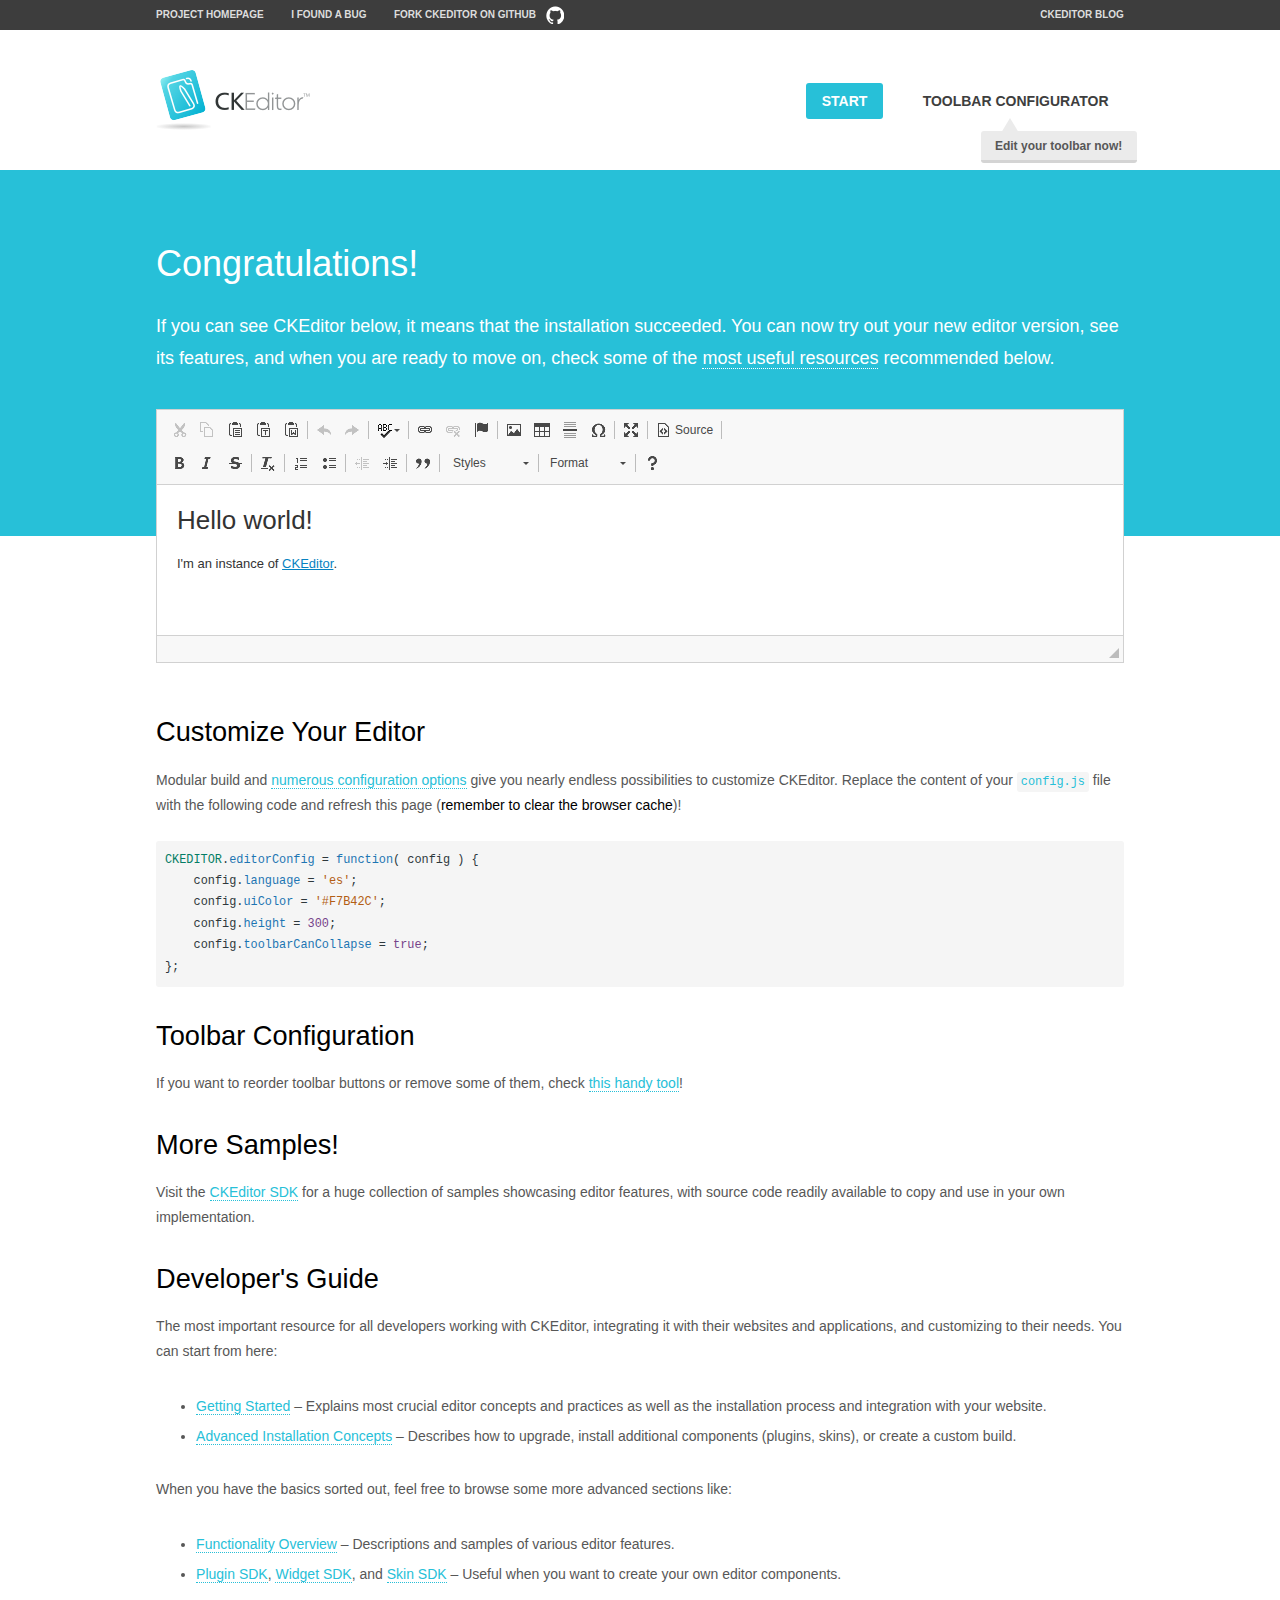
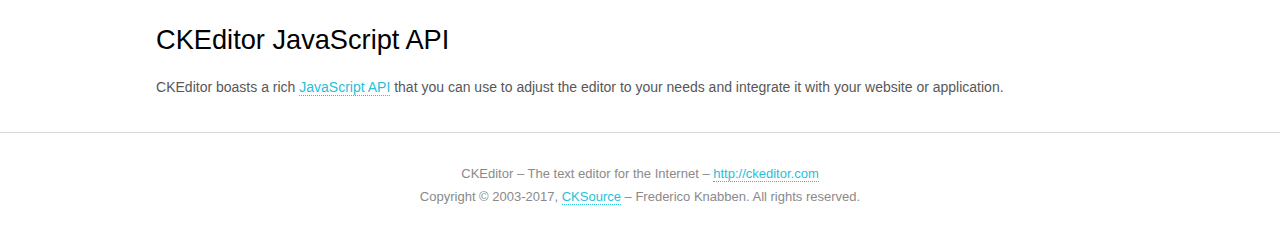
<file: ckeditor/samples/index.html>
<!DOCTYPE html>
<!--
Copyright (c) 2003-2017, CKSource - Frederico Knabben. All rights reserved.
For licensing, see LICENSE.md or http://ckeditor.com/license
-->
<html>
<head>
	<meta charset="utf-8">
	<title>CKEditor Sample</title>
	<script src="../ckeditor.js"></script>
	<script src="js/sample.js"></script>
	<link rel="stylesheet" href="css/samples.css">
	<link rel="stylesheet" href="toolbarconfigurator/lib/codemirror/neo.css">
</head>
<body id="main">

<nav class="navigation-a">
	<div class="grid-container">
		<ul class="navigation-a-left grid-width-70">
			<li><a href="http://ckeditor.com">Project Homepage</a></li>
			<li><a href="http://dev.ckeditor.com/">I found a bug</a></li>
			<li><a href="http://github.com/ckeditor/ckeditor-dev" class="icon-pos-right icon-navigation-a-github">Fork CKEditor on GitHub</a></li>
		</ul>
		<ul class="navigation-a-right grid-width-30">
			<li><a href="http://ckeditor.com/blog-list">CKEditor Blog</a></li>
		</ul>
	</div>
</nav>

<header class="header-a">
	<div class="grid-container">
		<h1 class="header-a-logo grid-width-30">
			<a href="index.html"><img src="img/logo.png" alt="CKEditor Sample"></a>
		</h1>

		<nav class="navigation-b grid-width-70">
			<ul>
				<li><a href="index.html" class="button-a button-a-background">Start</a></li>
				<li><a href="toolbarconfigurator/index.html" class="button-a">Toolbar configurator <span class="balloon-a balloon-a-nw">Edit your toolbar now!</span></a></li>
			</ul>
		</nav>
	</div>
</header>

<main>
	<div class="adjoined-top">
		<div class="grid-container">
			<div class="content grid-width-100">
				<h1>Congratulations!</h1>
				<p>
					If you can see CKEditor below, it means that the installation succeeded.
					You can now try out your new editor version, see its features, and when you are ready to move on, check some of the <a href="#sample-customize">most useful resources</a> recommended below.
				</p>
			</div>
		</div>
	</div>
	<div class="adjoined-bottom">
		<div class="grid-container">
			<div class="grid-width-100">
				<div id="editor">
					<h1>Hello world!</h1>
					<p>I'm an instance of <a href="http://ckeditor.com">CKEditor</a>.</p>
				</div>
			</div>
		</div>
	</div>

	<div class="grid-container">
		<div class="content grid-width-100">
			<section id="sample-customize">
				<h2>Customize Your Editor</h2>
				<p>Modular build and <a href="http://docs.ckeditor.com/#!/guide/dev_configuration">numerous configuration options</a> give you nearly endless possibilities to customize CKEditor. Replace the content of your <code><a href="../config.js">config.js</a></code> file with the following code and refresh this page (<strong>remember to clear the browser cache</strong>)!</p>
		<pre class="cm-s-neo CodeMirror"><code><span style="padding-right: 0.1px;"><span class="cm-variable">CKEDITOR</span>.<span class="cm-property">editorConfig</span> <span class="cm-operator">=</span> <span class="cm-keyword">function</span>( <span class="cm-def">config</span> ) {</span>
<span style="padding-right: 0.1px;"><span class="cm-tab">	</span><span class="cm-variable-2">config</span>.<span class="cm-property">language</span> <span class="cm-operator">=</span> <span class="cm-string">'es'</span>;</span>
<span style="padding-right: 0.1px;"><span class="cm-tab">	</span><span class="cm-variable-2">config</span>.<span class="cm-property">uiColor</span> <span class="cm-operator">=</span> <span class="cm-string">'#F7B42C'</span>;</span>
<span style="padding-right: 0.1px;"><span class="cm-tab">	</span><span class="cm-variable-2">config</span>.<span class="cm-property">height</span> <span class="cm-operator">=</span> <span class="cm-number">300</span>;</span>
<span style="padding-right: 0.1px;"><span class="cm-tab">	</span><span class="cm-variable-2">config</span>.<span class="cm-property">toolbarCanCollapse</span> <span class="cm-operator">=</span> <span class="cm-atom">true</span>;</span>
<span style="padding-right: 0.1px;">};</span></code></pre>
			</section>

			<section>
				<h2>Toolbar Configuration</h2>
				<p>If you want to reorder toolbar buttons or remove some of them, check <a href="toolbarconfigurator/index.html">this handy tool</a>!</p>
			</section>

			<section>
				<h2>More Samples!</h2>
				<p>Visit the <a href="http://sdk.ckeditor.com">CKEditor SDK</a> for a huge collection of samples showcasing editor features, with source code readily available to copy and use in your own implementation.</p>
			</section>

			<section>
				<h2>Developer's Guide</h2>
				<p>The most important resource for all developers working with CKEditor, integrating it with their websites and applications, and customizing to their needs. You can start from here:</p>
				<ul>
					<li><a href="http://docs.ckeditor.com/#!/guide/dev_installation">Getting Started</a> &ndash; Explains most crucial editor concepts and practices as well as the installation process and integration with your website.</li>
					<li><a href="http://docs.ckeditor.com/#!/guide/dev_advanced_installation">Advanced Installation Concepts</a> &ndash; Describes how to upgrade, install additional components (plugins, skins), or create a custom build.</li>
				</ul>
					<p>When you have the basics sorted out, feel free to browse some more advanced sections like:</p>
				<ul>
					<li><a href="http://docs.ckeditor.com/#!/guide/dev_features">Functionality Overview</a> &ndash; Descriptions and samples of various editor features.</li>
					<li><a href="http://docs.ckeditor.com/#!/guide/plugin_sdk_intro">Plugin SDK</a>, <a href="http://docs.ckeditor.com/#!/guide/widget_sdk_intro">Widget SDK</a>, and <a href="http://docs.ckeditor.com/#!/guide/skin_sdk_intro">Skin SDK</a> &ndash; Useful when you want to create your own editor components.</li>
				</ul>
			</section>

			<section>
				<h2>CKEditor JavaScript API</h2>
				<p>CKEditor boasts a rich <a href="http://docs.ckeditor.com/#!/api">JavaScript API</a> that you can use to adjust the editor to your needs and integrate it with your website or application.</p>
			</section>
		</div>
	</div>
</main>

<footer class="footer-a grid-container">
	<div class="grid-container">
		<p class="grid-width-100">
			CKEditor &ndash; The text editor for the Internet &ndash; <a class="samples" href="http://ckeditor.com/">http://ckeditor.com</a>
		</p>
		<p class="grid-width-100" id="copy">
			Copyright &copy; 2003-2017, <a class="samples" href="http://cksource.com/">CKSource</a> &ndash; Frederico Knabben. All rights reserved.
		</p>
	</div>
</footer>
<script>
	initSample();
</script>

</body>
</html>
</file>
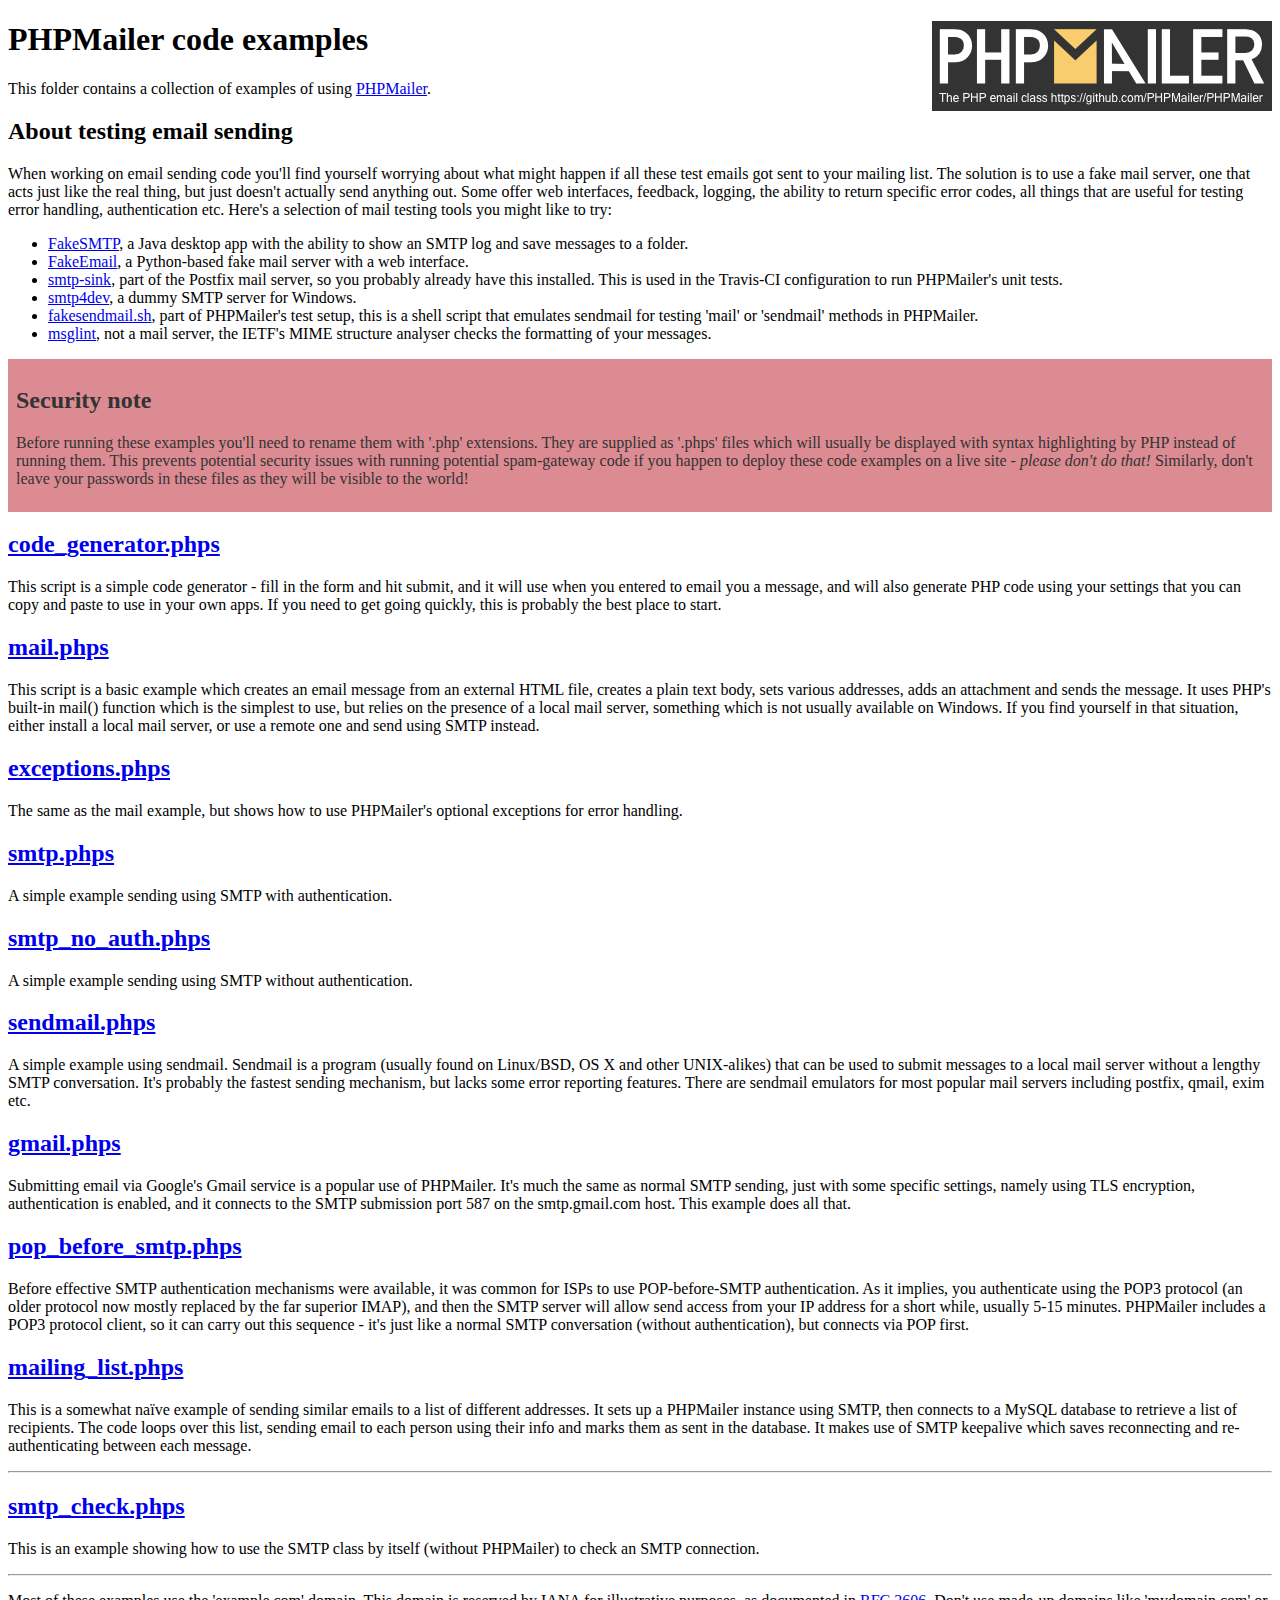
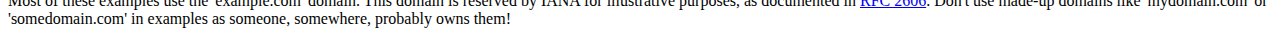
<file: PHPMailer/examples/index.html>
<!DOCTYPE html>
<html>
<head>
	<meta charset="UTF-8">
	<title>PHPMailer Examples</title>
</head>
<body>
<h1>PHPMailer code examples<a href="https://github.com/PHPMailer/PHPMailer"><img src="images/phpmailer.png" style="float:right; border:0;" alt="PHPMailer logo"></a></h1>
<p>This folder contains a collection of examples of using <a href="https://github.com/PHPMailer/PHPMailer">PHPMailer</a>.</p>
<h2>About testing email sending</h2>
<p>When working on email sending code you'll find yourself worrying about what might happen if all these test emails got sent to your mailing list. The solution is to use a fake mail server, one that acts just like the real thing, but just doesn't actually send anything out. Some offer web interfaces, feedback, logging, the ability to return specific error codes, all things that are useful for testing error handling, authentication etc. Here's a selection of mail testing tools you might like to try:</p>
<ul>
  <li><a href="https://github.com/Nilhcem/FakeSMTP">FakeSMTP</a>, a Java desktop app with the ability to show an SMTP log and save messages to a folder. </li>
  <li><a href="https://github.com/isotoma/FakeEmail">FakeEmail</a>, a Python-based fake mail server with a web interface.</li>
  <li><a href="http://www.postfix.org/smtp-sink.1.html">smtp-sink</a>, part of the Postfix mail server, so you probably already have this installed. This is used in the Travis-CI configuration to run PHPMailer's unit tests.</li>
  <li><a href="http://smtp4dev.codeplex.com">smtp4dev</a>, a dummy SMTP server for Windows.</li>
  <li><a href="https://github.com/PHPMailer/PHPMailer/blob/master/test/fakesendmail.sh">fakesendmail.sh</a>, part of PHPMailer's test setup, this is a shell script that emulates sendmail for testing 'mail' or 'sendmail' methods in PHPMailer.</li>
  <li><a href="http://tools.ietf.org/tools/msglint/">msglint</a>, not a mail server, the IETF's MIME structure analyser checks the formatting of your messages.</li>
</ul>
<div style="padding: 8px; color: #333333; background-color: #dc8b92">
<h2>Security note</h2>
<p>Before running these examples you'll need to rename them with '.php' extensions. They are supplied as '.phps' files which will usually be displayed with syntax highlighting by PHP instead of running them. This prevents potential security issues with running potential spam-gateway code if you happen to deploy these code examples on a live site - <em>please don't do that!</em> Similarly, don't leave your passwords in these files as they will be visible to the world!</p>
</div>
<h2><a href="code_generator.phps">code_generator.phps</a></h2>
<p>This script is a simple code generator - fill in the form and hit submit, and it will use when you entered to email you a message, and will also generate PHP code using your settings that you can copy and paste to use in your own apps. If you need to get going quickly, this is probably the best place to start.</p>
<h2><a href="mail.phps">mail.phps</a></h2>
<p>This script is a basic example which creates an email message from an external HTML file, creates a plain text body, sets various addresses, adds an attachment and sends the message. It uses PHP's built-in mail() function which is the simplest to use, but relies on the presence of a local mail server, something which is not usually available on Windows. If you find yourself in that situation, either install a local mail server, or use a remote one and send using SMTP instead.</p>
<h2><a href="exceptions.phps">exceptions.phps</a></h2>
<p>The same as the mail example, but shows how to use PHPMailer's optional exceptions for error handling.</p>
<h2><a href="smtp.phps">smtp.phps</a></h2>
<p>A simple example sending using SMTP with authentication.</p>
<h2><a href="smtp_no_auth.phps">smtp_no_auth.phps</a></h2>
<p>A simple example sending using SMTP without authentication.</p>
<h2><a href="sendmail.phps">sendmail.phps</a></h2>
<p>A simple example using sendmail. Sendmail is a program (usually found on Linux/BSD, OS X and other UNIX-alikes) that can be used to submit messages to a local mail server without a lengthy SMTP conversation. It's probably the fastest sending mechanism, but lacks some error reporting features. There are sendmail emulators for most popular mail servers including postfix, qmail, exim etc.</p>
<h2><a href="gmail.phps">gmail.phps</a></h2>
<p>Submitting email via Google's Gmail service is a popular use of PHPMailer. It's much the same as normal SMTP sending, just with some specific settings, namely using TLS encryption, authentication is enabled, and it connects to the SMTP submission port 587 on the smtp.gmail.com host. This example does all that.</p>
<h2><a href="pop_before_smtp.phps">pop_before_smtp.phps</a></h2>
<p>Before effective SMTP authentication mechanisms were available, it was common for ISPs to use POP-before-SMTP authentication. As it implies, you authenticate using the POP3 protocol (an older protocol now mostly replaced by the far superior IMAP), and then the SMTP server will allow send access from your IP address for a short while, usually 5-15 minutes. PHPMailer includes a POP3 protocol client, so it can carry out this sequence - it's just like a normal SMTP conversation (without authentication), but connects via POP first.</p>
<h2><a href="mailing_list.phps">mailing_list.phps</a></h2>
<p>This is a somewhat naïve example of sending similar emails to a list of different addresses. It sets up a PHPMailer instance using SMTP, then connects to a MySQL database to retrieve a list of recipients. The code loops over this list, sending email to each person using their info and marks them as sent in the database. It makes use of SMTP keepalive which saves reconnecting and re-authenticating between each message.</p>
<hr>
<h2><a href="smtp_check.phps">smtp_check.phps</a></h2>
<p>This is an example showing how to use the SMTP class by itself (without PHPMailer) to check an SMTP connection.</p>
<hr>
<p>Most of these examples use the 'example.com' domain. This domain is reserved by IANA for illustrative purposes, as documented in <a href="http://tools.ietf.org/html/rfc2606">RFC 2606</a>. Don't use made-up domains like 'mydomain.com' or 'somedomain.com' in examples as someone, somewhere, probably owns them!</p>
</body>
</html>
</file>
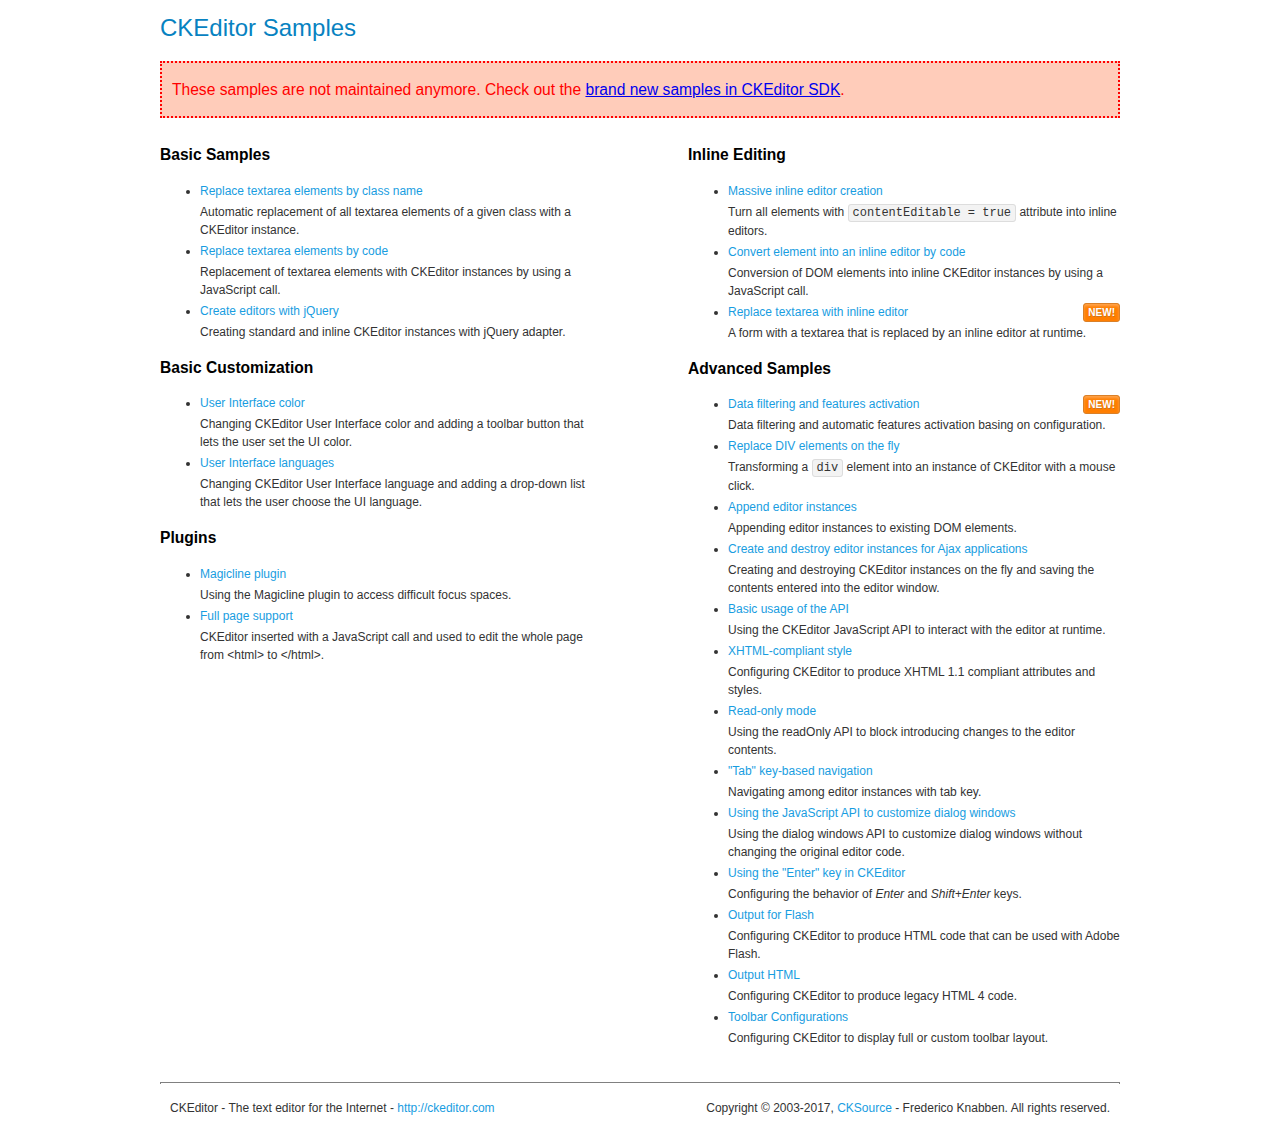
<file: ckeditor/samples/old/index.html>
<!DOCTYPE html>
<!--
Copyright (c) 2003-2017, CKSource - Frederico Knabben. All rights reserved.
For licensing, see LICENSE.md or http://ckeditor.com/license
-->
<html>
<head>
	<meta charset="utf-8">
	<title>CKEditor Samples</title>
	<link rel="stylesheet" href="sample.css">
</head>
<body>
	<h1 class="samples">
		CKEditor Samples
	</h1>
	<div class="warning deprecated">
		These samples are not maintained anymore. Check out the <a href="http://sdk.ckeditor.com/">brand new samples in CKEditor SDK</a>.
	</div>
	<div class="twoColumns">
		<div class="twoColumnsLeft">
			<h2 class="samples">
				Basic Samples
			</h2>
			<dl class="samples">
				<dt><a class="samples" href="replacebyclass.html">Replace textarea elements by class name</a></dt>
				<dd>Automatic replacement of all textarea elements of a given class with a CKEditor instance.</dd>

				<dt><a class="samples" href="replacebycode.html">Replace textarea elements by code</a></dt>
				<dd>Replacement of textarea elements with CKEditor instances by using a JavaScript call.</dd>

				<dt><a class="samples" href="jquery.html">Create editors with jQuery</a></dt>
				<dd>Creating standard and inline CKEditor instances with jQuery adapter.</dd>
			</dl>

			<h2 class="samples">
				Basic Customization
			</h2>
			<dl class="samples">
				<dt><a class="samples" href="uicolor.html">User Interface color</a></dt>
				<dd>Changing CKEditor User Interface color and adding a toolbar button that lets the user set the UI color.</dd>

				<dt><a class="samples" href="uilanguages.html">User Interface languages</a></dt>
				<dd>Changing CKEditor User Interface language and adding a drop-down list that lets the user choose the UI language.</dd>
			</dl>


			<h2 class="samples">Plugins</h2>
<dl class="samples">
<dt><a class="samples" href="magicline/magicline.html">Magicline plugin</a></dt>
<dd>Using the Magicline plugin to access difficult focus spaces.</dd>

<dt><a class="samples" href="wysiwygarea/fullpage.html">Full page support</a></dt>
<dd>CKEditor inserted with a JavaScript call and used to edit the whole page from &lt;html&gt; to &lt;/html&gt;.</dd>
</dl>
		</div>
		<div class="twoColumnsRight">
			<h2 class="samples">
				Inline Editing
			</h2>
			<dl class="samples">
				<dt><a class="samples" href="inlineall.html">Massive inline editor creation</a></dt>
				<dd>Turn all elements with <code>contentEditable = true</code> attribute into inline editors.</dd>

				<dt><a class="samples" href="inlinebycode.html">Convert element into an inline editor by code</a></dt>
				<dd>Conversion of DOM elements into inline CKEditor instances by using a JavaScript call.</dd>

				<dt><a class="samples" href="inlinetextarea.html">Replace textarea with inline editor</a> <span class="new">New!</span></dt>
				<dd>A form with a textarea that is replaced by an inline editor at runtime.</dd>

				
			</dl>

			<h2 class="samples">
				Advanced Samples
			</h2>
			<dl class="samples">
				<dt><a class="samples" href="datafiltering.html">Data filtering and features activation</a> <span class="new">New!</span></dt>
				<dd>Data filtering and automatic features activation basing on configuration.</dd>

				<dt><a class="samples" href="divreplace.html">Replace DIV elements on the fly</a></dt>
				<dd>Transforming a <code>div</code> element into an instance of CKEditor with a mouse click.</dd>

				<dt><a class="samples" href="appendto.html">Append editor instances</a></dt>
				<dd>Appending editor instances to existing DOM elements.</dd>

				<dt><a class="samples" href="ajax.html">Create and destroy editor instances for Ajax applications</a></dt>
				<dd>Creating and destroying CKEditor instances on the fly and saving the contents entered into the editor window.</dd>

				<dt><a class="samples" href="api.html">Basic usage of the API</a></dt>
				<dd>Using the CKEditor JavaScript API to interact with the editor at runtime.</dd>

				<dt><a class="samples" href="xhtmlstyle.html">XHTML-compliant style</a></dt>
				<dd>Configuring CKEditor to produce XHTML 1.1 compliant attributes and styles.</dd>

				<dt><a class="samples" href="readonly.html">Read-only mode</a></dt>
				<dd>Using the readOnly API to block introducing changes to the editor contents.</dd>

				<dt><a class="samples" href="tabindex.html">"Tab" key-based navigation</a></dt>
				<dd>Navigating among editor instances with tab key.</dd>


				
<dt><a class="samples" href="dialog/dialog.html">Using the JavaScript API to customize dialog windows</a></dt>
<dd>Using the dialog windows API to customize dialog windows without changing the original editor code.</dd>

<dt><a class="samples" href="enterkey/enterkey.html">Using the &quot;Enter&quot; key in CKEditor</a></dt>
<dd>Configuring the behavior of <em>Enter</em> and <em>Shift+Enter</em> keys.</dd>

<dt><a class="samples" href="htmlwriter/outputforflash.html">Output for Flash</a></dt>
<dd>Configuring CKEditor to produce HTML code that can be used with Adobe Flash.</dd>

<dt><a class="samples" href="htmlwriter/outputhtml.html">Output HTML</a></dt>
<dd>Configuring CKEditor to produce legacy HTML 4 code.</dd>

<dt><a class="samples" href="toolbar/toolbar.html">Toolbar Configurations</a></dt>
<dd>Configuring CKEditor to display full or custom toolbar layout.</dd>

			</dl>
		</div>
	</div>
	<div id="footer">
		<hr>
		<p>
			CKEditor - The text editor for the Internet - <a class="samples" href="http://ckeditor.com/">http://ckeditor.com</a>
		</p>
		<p id="copy">
			Copyright &copy; 2003-2017, <a class="samples" href="http://cksource.com/">CKSource</a> - Frederico Knabben. All rights reserved.
		</p>
	</div>
</body>
</html>
</file>
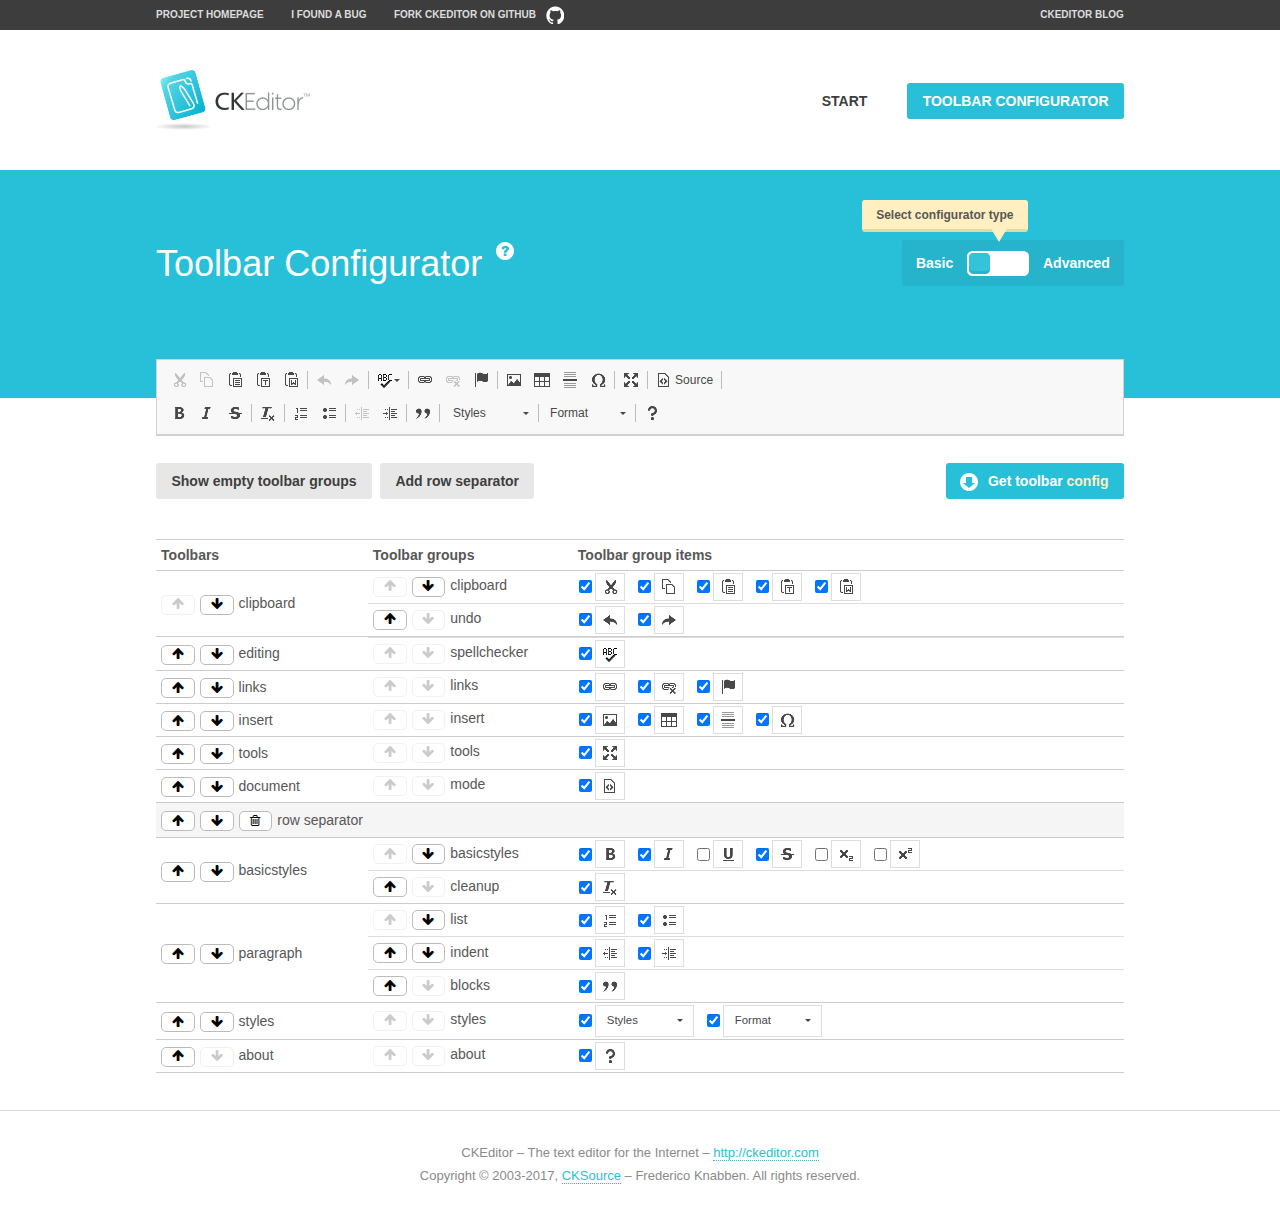
<file: ckeditor/samples/toolbarconfigurator/index.html>
<!DOCTYPE html>
<!--
Copyright (c) 2003-2017, CKSource - Frederico Knabben. All rights reserved.
For licensing, see LICENSE.md or http://ckeditor.com/license
-->
<!--[if IE 8]><html class="ie8"><![endif]-->
<!--[if gt IE 8]><html><![endif]-->
<!--[if !IE]><!--><html><!--<![endif]-->
<head>
	<meta charset="utf-8">
	<title>Toolbar Configurator</title>
	<script src="../../ckeditor.js"></script>
	<script>
		if ( CKEDITOR.env.ie && CKEDITOR.env.version < 9 )
			CKEDITOR.tools.enableHtml5Elements( document );
	</script>
	<link rel="stylesheet" href="lib/codemirror/codemirror.css">
	<link rel="stylesheet" href="lib/codemirror/show-hint.css">
	<link rel="stylesheet" href="lib/codemirror/neo.css">
	<link rel="stylesheet" href="css/fontello.css">
	<link rel="stylesheet" href="../css/samples.css">
</head>
<body id="toolbar">

<nav class="navigation-a">
	<div class="grid-container">
		<ul class="navigation-a-left grid-width-70">
			<li><a href="http://ckeditor.com">Project Homepage</a></li>
			<li><a href="http://dev.ckeditor.com/">I found a bug</a></li>
			<li><a href="http://github.com/ckeditor/ckeditor-dev" class="icon-pos-right icon-navigation-a-github">Fork CKEditor on GitHub</a></li>
		</ul>
		<ul class="navigation-a-right grid-width-30">
			<li><a href="http://ckeditor.com/blog-list">CKEditor Blog</a></li>
		</ul>
	</div>
</nav>

<header class="header-a">
	<div class="grid-container">
		<h1 class="header-a-logo grid-width-30">
			<a href="../index.html"><img src="../img/logo.png" alt="CKEditor Logo"></a>
		</h1>
		<nav class="navigation-b grid-width-70">
			<ul>
				<li><a href="../index.html"  class="button-a">Start</a></li>
				<li><a href="index.html"  class="button-a button-a-background">Toolbar configurator</a></li>
			</ul>
		</nav>
	</div>
</header>

<main>
	<div class="adjoined-top">
		<div class="grid-container">
			<div class="content grid-width-100">
				<div class="grid-container-nested">
					<h1 class="grid-width-60">
						Toolbar Configurator
						<a href="#help-content" type="button" title="Configurator help" id="help" class="button-a button-a-background button-a-no-text icon-pos-left icon-question-mark">Help</a>
					</h1>

					<div class="grid-width-40 grid-switch-magic">
						<div class="switch">
							<span class="balloon-a balloon-a-se">Select configurator type</span>
							<input type="radio" name="radio" data-num="1" id="radio-basic" />
							<input type="radio" name="radio" data-num="2" id="radio-advanced" />
							<label data-for="1" for="radio-basic">Basic</label>
							<span class="switch-inner">
								<span class="handler"></span>
							</span>
							<label data-for="2" for="radio-advanced">Advanced</label>
						</div>
					</div>
				</div>
			</div>
		</div>
	</div>
	<div class="adjoined-bottom">
		<div class="grid-container">
			<div class="grid-width-100">
				<div class="editors-container">
					<div id="editor-basic"></div>
					<div id="editor-advanced"></div>
				</div>
			</div>
		</div>
	</div>

	<div class="grid-container configurator">
		<div class="content grid-width-100">
			<div class="configurator">
				<div>
					<div id="toolbarModifierWrapper"></div>
				</div>
			</div>
		</div>
	</div>

	<div id="help-content">
		<div class="grid-container">
			<div class="grid-width-100">
				<h2>What Am I Doing Here?</h2>

				<div class="grid-container grid-container-nested">
					<div class="basic">
						<div class="grid-width-50">
							<p>Arrange <a href="http://docs.ckeditor.com/#!/api/CKEDITOR.config-cfg-toolbarGroups">toolbar groups</a>, toggle <a href="http://docs.ckeditor.com/#!/api/CKEDITOR.config-cfg-removeButtons">button visibility</a> according to your needs and get your toolbar configuration.</p>
							<p>You can replace the content of the <a href="../../config.js"><code>config.js</code></a> file with the generated configuration. If you already set some configuration options you will need to merge both configurations.</p>
						</div>
						<div class="grid-width-50">
							<p>Read more about different ways of <a href="http://docs.ckeditor.com/#!/guide/dev_configuration">setting configuration</a> and do not forget about <strong>clearing browser cache</strong>.</p>
							<p>Arranging toolbar groups is the recommended way of configuring the toolbar, but if you need more freedom you can use the <a href="#advanced">advanced configurator</a>.</p>
						</div>
					</div>
					<div class="advanced" style="display: none;">
						<div class="grid-width-50">
							<p>With this code editor you can edit your <a href="http://docs.ckeditor.com/#!/api/CKEDITOR.config-cfg-toolbar">toolbar configuration</a> live.</p>
							<p>You can replace the content of the <a href="../../config.js"><code>config.js</code></a> file with the generated configuration. If you already set some configuration options you will need to merge both configurations.</p>
						</div>
						<div class="grid-width-50">
							<p>Read more about different ways of <a href="http://docs.ckeditor.com/#!/guide/dev_configuration">setting configuration</a> and do not forget about <strong>clearing browser cache</strong>.</p>
						</div>
					</div>
				</div>

				<p class="grid-container grid-container-nested">
					<button type="button" class="help-content-close grid-width-100 button-a button-a-background">Got it. Let's play!</button>
				</p>
			</div>
		</div>
	</div>
</main>

<footer class="footer-a grid-container">
	<p class="grid-width-100">
		CKEditor &ndash; The text editor for the Internet &ndash; <a class="samples" href="http://ckeditor.com/">http://ckeditor.com</a>
	</p>
	<p class="grid-width-100" id="copy">
		Copyright &copy; 2003-2017, <a class="samples" href="http://cksource.com/">CKSource</a> &ndash; Frederico Knabben. All rights reserved.
	</p>
</footer>

<script src="lib/codemirror/codemirror.js"></script>
<script src="lib/codemirror/javascript.js"></script>
<script src="lib/codemirror/show-hint.js"></script>

<script src="js/fulltoolbareditor.js"></script>
<script src="js/abstracttoolbarmodifier.js"></script>
<script src="js/toolbarmodifier.js"></script>
<script src="js/toolbartextmodifier.js"></script>
<script src="../js/sf.js"></script>

<script>
	( function() {
		'use strict';

		var mode = ( window.location.hash.substr( 1 ) === 'advanced' ) ? 'advanced' : 'basic',
			configuratorSection = CKEDITOR.document.findOne( 'main > .grid-container.configurator' ),
			basicInstruction = CKEDITOR.document.findOne( '#help-content .basic' ),
			advancedInstruction = CKEDITOR.document.findOne( '#help-content .advanced' ),

			// Configurator mode switcher.
			modeSwitchBasic = CKEDITOR.document.getById( 'radio-basic' ),
			modeSwitchAdvanced = CKEDITOR.document.getById( 'radio-advanced' );

		// Initial setup
		function updateSwitcher() {
			if ( mode === 'advanced' ) {
				modeSwitchAdvanced.$.checked = true;
			} else {
				modeSwitchBasic.$.checked = true;
			}
		}

		updateSwitcher();

		CKEDITOR.document.getWindow().on( 'hashchange', function( e ) {
			var hash = window.location.hash.substr( 1 );
			if ( !( hash === 'advanced' || hash === 'basic' ) ) {
				return;
			}
			mode = hash;
			onToolbarsDone( mode );
		} );

		CKEDITOR.document.getWindow().on( 'resize', function() {
			updateToolbar( ( mode === 'basic' ? toolbarModifier : toolbarTextModifier )[ 'editorInstance' ] );
		} );

		function onRefresh( modifier ) {
			modifier = modifier || this;

			if ( mode === 'basic' && modifier instanceof ToolbarConfigurator.ToolbarTextModifier ) {
				return;
			}

			// CodeMirror container becomes visible, so we need to refresh and to avoid rendering problems.
			if ( mode === 'advanced' && modifier instanceof ToolbarConfigurator.ToolbarTextModifier ) {
				modifier.codeContainer.refresh();
			}

			updateToolbar( modifier.editorInstance );
		}

		function updateToolbar( editor ) {
			var editorContainer = editor.container;

			// Not always editor is loaded.
			if ( !editorContainer ) {
				return;
			}

			var displayStyle = editorContainer.getStyle( 'display' );

			editorContainer.setStyle( 'display', 'block' );

			var newHeight = editorContainer.getSize( 'height' );

			var newMarginTop = parseInt( editorContainer.getComputedStyle( 'margin-top' ), 10 );
			newMarginTop = ( isNaN( newMarginTop ) ? 0 : Number( newMarginTop ) );

			var newMarginBottom = parseInt( editorContainer.getComputedStyle( 'margin-bottom' ), 10 );
			newMarginBottom = ( isNaN( newMarginBottom ) ? 0 : Number( newMarginBottom ) );

			var result = newHeight + newMarginTop + newMarginBottom;

			editorContainer.setStyle( 'display', displayStyle );

			editor.container.getAscendant( 'div' ).setStyle( 'height', result + 'px' );
		}

		var toolbarModifier = new ToolbarConfigurator.ToolbarModifier( 'editor-basic' );

		var done = 0;
		toolbarModifier.init( onToolbarInit );
		toolbarModifier.onRefresh = onRefresh;

		CKEDITOR.document.getById( 'toolbarModifierWrapper' ).append( toolbarModifier.mainContainer );

		var toolbarTextModifier = new ToolbarConfigurator.ToolbarTextModifier( 'editor-advanced' );
		toolbarTextModifier.init( onToolbarInit );
		toolbarTextModifier.onRefresh = onRefresh;

		function onToolbarInit() {
			if ( ++done === 2 ) {
				onToolbarsDone();

				positionSticky.watch( CKEDITOR.document.findOne( '.toolbar' ), function() {
					return mode === 'advanced';
				} );
			}
		}

		function onToolbarsDone() {
			if ( mode === 'basic' ) {
				toggleModeBasic( false );
			} else {
				toggleModeAdvanced( false );
			}

			updateSwitcher();

			setTimeout( function() {
				CKEDITOR.document.findOne( '.editors-container' ).addClass( 'active' );
				CKEDITOR.document.findOne( '#toolbarModifierWrapper' ).addClass( 'active' );
			}, 200 );
		}

		CKEDITOR.document.getById( 'toolbarModifierWrapper' ).append( toolbarTextModifier.mainContainer );

		function toogleModeSwitch( onElement, offElement, onModifier, offModifier ) {
			onElement.addClass( 'fancy-button-active' );
			offElement.removeClass( 'fancy-button-active' );

			onModifier.showUI();
			offModifier.hideUI();
		}

		function toggleModeBasic( callOnRefresh ) {
			callOnRefresh = ( callOnRefresh !== false );
			mode = 'basic';
			window.location.hash = '#basic';
			toogleModeSwitch( modeSwitchBasic, modeSwitchAdvanced, toolbarModifier, toolbarTextModifier );

			configuratorSection.removeClass( 'freed-width' );
			basicInstruction.show();
			advancedInstruction.hide();

			callOnRefresh && onRefresh( toolbarModifier );
		}

		function toggleModeAdvanced( callOnRefresh ) {
			callOnRefresh = ( callOnRefresh !== false );
			mode = 'advanced';
			window.location.hash = '#advanced';
			toogleModeSwitch( modeSwitchAdvanced, modeSwitchBasic, toolbarTextModifier, toolbarModifier );

			configuratorSection.addClass( 'freed-width' );
			advancedInstruction.show();
			basicInstruction.hide();

			callOnRefresh && onRefresh( toolbarTextModifier );
		}

		modeSwitchBasic.on( 'click', toggleModeBasic );
		modeSwitchAdvanced.on( 'click', toggleModeAdvanced );

		//
		// Position:sticky for the toolbar.
		//

		// Will make elements behave like they were styled with position:sticky.
		var positionSticky = {
			// Store object: {
			// 		element: CKEDITOR.dom.element, // Element which will float.
			// 		placeholder: CKEDITOR.dom.element, // Placeholder which is place to prevent page bounce.
			// 		isFixed: boolean // Whether element float now.
			// }
			watched: [],

			active: [],

			staticContainer: null,

			init: function() {
				var element = CKEDITOR.dom.element.createFromHtml(
					'<div class="staticContainer">' +
						'<div class="grid-container" >' +
							'<div class="grid-width-100">' +
								'<div class="inner"></div>' +
							'</div>' +
						'</div>' +
					'</div>' );

				this.staticContainer = element.findOne( '.inner' );

				CKEDITOR.document.getBody().append( element );
			},

			watch: function( element, preventFunc ) {
				this.watched.push( {
					element: element,
					placeholder: new CKEDITOR.dom.element( 'div' ),
					isFixed: false,
					preventFunc: preventFunc
				} );
			},

			checkAll: function() {
				for ( var i = 0; i < this.watched.length; i++ ) {
					this.check( this.watched[ i ] );
				}
			},

			check: function( element ) {
				var isFixed = element.isFixed;
				var shouldBeFixed = this.shouldBeFixed( element );

				// Nothing to be done.
				if ( isFixed === shouldBeFixed ) {
					return;
				}

				var placeholder = element.placeholder;

				if ( isFixed ) {
					// Unfixing.

					element.element.insertBefore( placeholder );
					placeholder.remove();

					element.element.removeStyle( 'margin' );

					this.active.splice( CKEDITOR.tools.indexOf( this.active, element ), 1 );

				} else {
					// Fixing.
					placeholder.setStyle( 'width', element.element.getSize( 'width' ) + 'px' );
					placeholder.setStyle( 'height', element.element.getSize( 'height' ) + 'px' );
					placeholder.setStyle( 'margin-bottom', element.element.getComputedStyle( 'margin-bottom' ) );
					placeholder.setStyle( 'display', element.element.getComputedStyle( 'display' ) );
					placeholder.insertAfter( element.element );

					this.staticContainer.append( element.element );

					this.active.push( element );
				}

				element.isFixed = !element.isFixed;
			},

			shouldBeFixed: function( element ) {
				if ( element.preventFunc && element.preventFunc() ) {
					return false;
				}

				// If element is already fixed we are checking it's placeholder.
				var related = ( element.isFixed ? element.placeholder : element.element ),
					clientRect = related.$.getBoundingClientRect(),
					staticHeight = this.staticContainer.getSize('height' ),
					elemHeight = element.element.getSize( 'height' );

				if ( element.isFixed ) {
					return ( clientRect.top + elemHeight < staticHeight );
				} else {
					return ( clientRect.top < staticHeight );
				}
			}
		};

		positionSticky.init();

		CKEDITOR.document.getWindow().on( 'scroll',
			new CKEDITOR.tools.eventsBuffer( 100, positionSticky.checkAll, positionSticky ).input
		);

		// Make the toolbar sticky.
		positionSticky.watch( CKEDITOR.document.findOne( '.editors-container' ) );

		// Help button and help-content.
		( function() {
			var helpButton = CKEDITOR.document.getById( 'help' ),
				helpContent = CKEDITOR.document.getById( 'help-content' );

			// Don't show help button on IE8 because it's unsupported by Pico Modal.
			if ( CKEDITOR.env.ie && CKEDITOR.env.version == 8 ) {
				helpButton.hide();
			} else {
				// Display help modal when the button is clicked.
				helpButton.on( 'click', function( evt ) {
					SF.modal( {
						// Clone modal content from DOM.
						content: helpContent.getHtml(),

						afterCreate: function( modal ) {
							// Enable modal content button to close the modal.
							new CKEDITOR.dom.element( modal.modalElem() ).findOne( '.help-content-close' ).once( 'click', modal.close );
						}
					} ).show();
				} );
			}
		} )();
	} )();
</script>
</body>
</html>
</file>
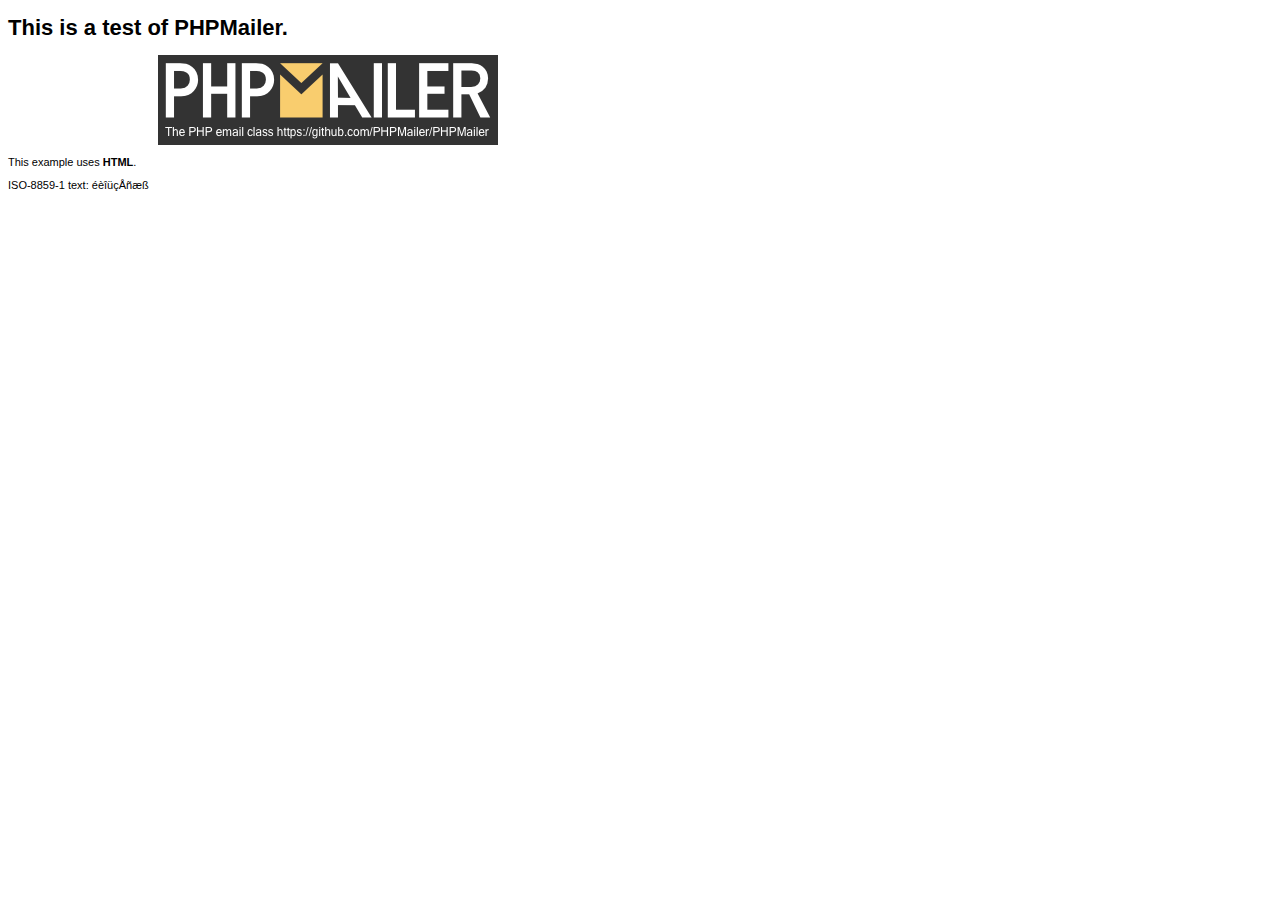
<file: PHPMailer/examples/contents.html>
<!DOCTYPE HTML PUBLIC "-//W3C//DTD HTML 4.01 Transitional//EN" "http://www.w3.org/TR/html4/loose.dtd">
<html>
<head>
  <meta http-equiv="Content-Type" content="text/html; charset=iso-8859-1">
  <title>PHPMailer Test</title>
</head>
<body>
<div style="width: 640px; font-family: Arial, Helvetica, sans-serif; font-size: 11px;">
  <h1>This is a test of PHPMailer.</h1>
  <div align="center">
    <a href="https://github.com/PHPMailer/PHPMailer/"><img src="images/phpmailer.png" height="90" width="340" alt="PHPMailer rocks"></a>
  </div>
  <p>This example uses <strong>HTML</strong>.</p>
  <p>ISO-8859-1 text: ���������</p>
</div>
</body>
</html>
</file>
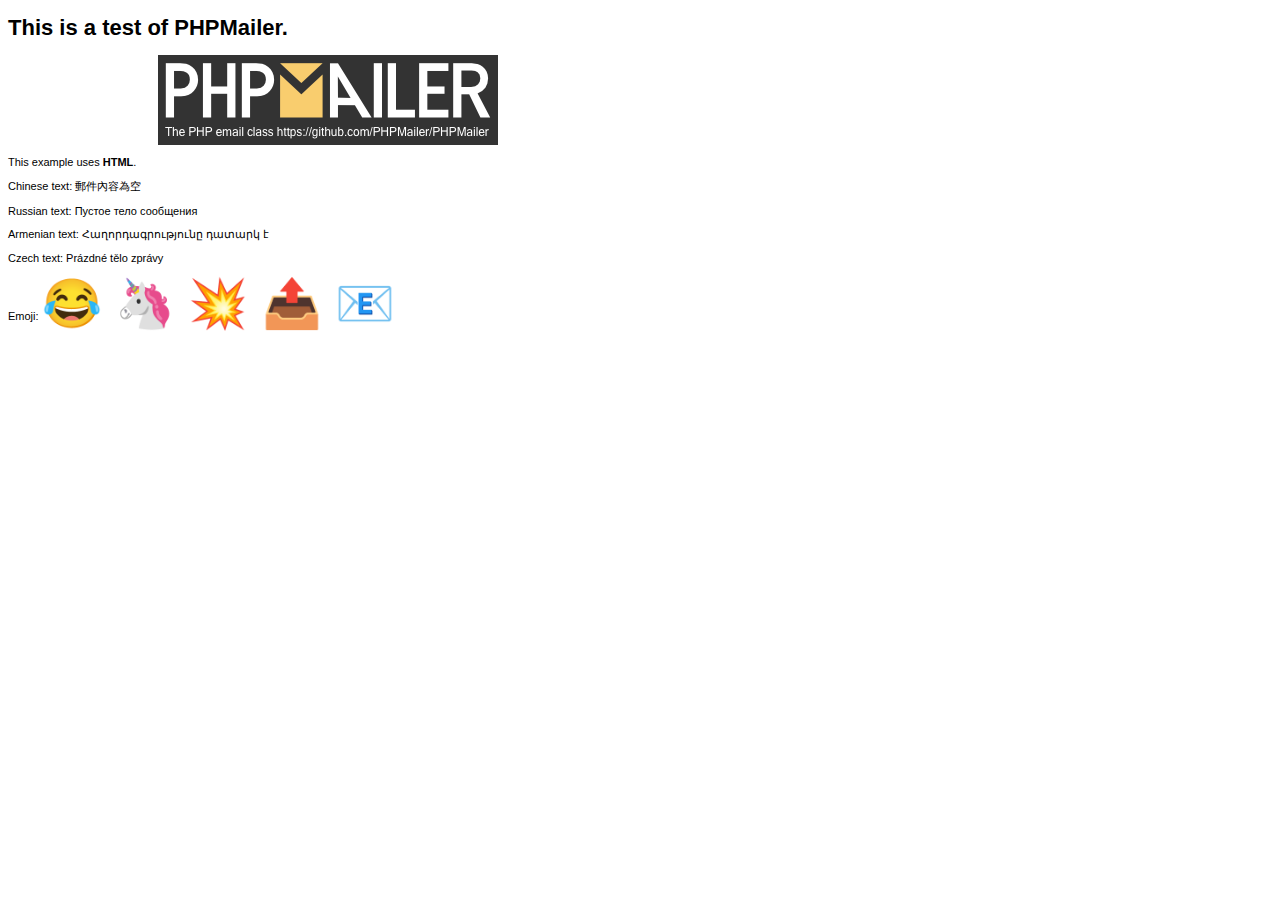
<file: PHPMailer/examples/contentsutf8.html>
<!DOCTYPE HTML PUBLIC "-//W3C//DTD HTML 4.01 Transitional//EN" "http://www.w3.org/TR/html4/loose.dtd">
<html>
<head>
  <meta http-equiv="Content-Type" content="text/html; charset=utf-8">
  <title>PHPMailer Test</title>
</head>
<body>
<div style="width: 640px; font-family: Arial, Helvetica, sans-serif; font-size: 11px;">
  <h1>This is a test of PHPMailer.</h1>
  <div align="center">
    <a href="https://github.com/PHPMailer/PHPMailer/"><img src="images/phpmailer.png" height="90" width="340" alt="PHPMailer rocks"></a>
  </div>
  <p>This example uses <strong>HTML</strong>.</p>
  <p>Chinese text: 郵件內容為空</p>
  <p>Russian text: Пустое тело сообщения</p>
  <p>Armenian text: Հաղորդագրությունը դատարկ է</p>
  <p>Czech text: Prázdné tělo zprávy</p>
  <p>Emoji: <span style="font-size: 48px">😂 🦄 💥 📤 📧</span></p>
</div>
</body>
</html>
</file>
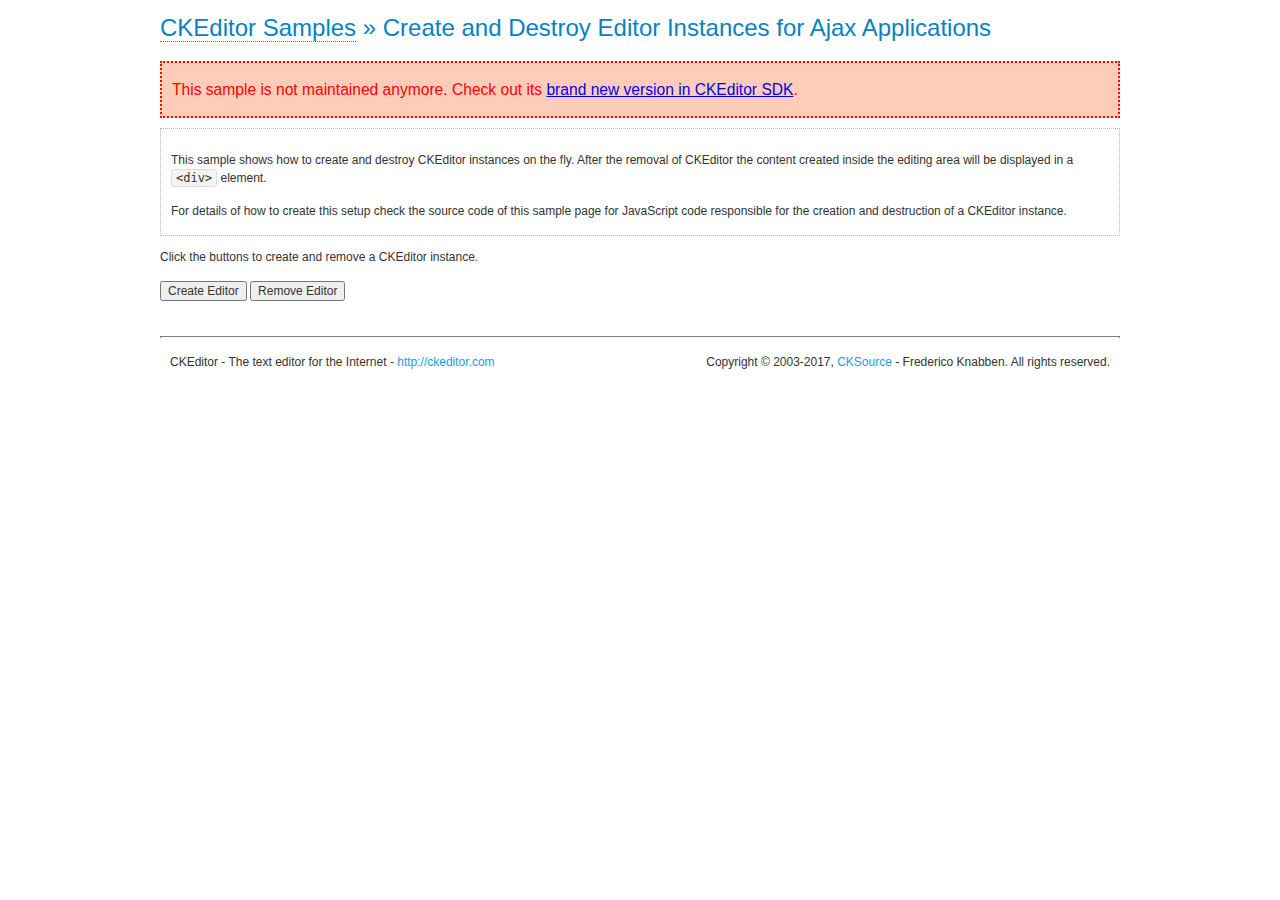
<file: ckeditor/samples/old/ajax.html>
<!DOCTYPE html>
<!--
Copyright (c) 2003-2017, CKSource - Frederico Knabben. All rights reserved.
For licensing, see LICENSE.md or http://ckeditor.com/license
-->
<html>
<head>
	<meta charset="utf-8">
	<title>Ajax &mdash; CKEditor Sample</title>
	<script src="../../ckeditor.js"></script>
	<link rel="stylesheet" href="sample.css">
	<script>

		var editor, html = '';

		function createEditor() {
			if ( editor )
				return;

			// Create a new editor inside the <div id="editor">, setting its value to html
			var config = {};
			editor = CKEDITOR.appendTo( 'editor', config, html );
		}

		function removeEditor() {
			if ( !editor )
				return;

			// Retrieve the editor contents. In an Ajax application, this data would be
			// sent to the server or used in any other way.
			document.getElementById( 'editorcontents' ).innerHTML = html = editor.getData();
			document.getElementById( 'contents' ).style.display = '';

			// Destroy the editor.
			editor.destroy();
			editor = null;
		}

	</script>
</head>
<body>
	<h1 class="samples">
		<a href="index.html">CKEditor Samples</a> &raquo; Create and Destroy Editor Instances for Ajax Applications
	</h1>
	<div class="warning deprecated">
		This sample is not maintained anymore. Check out its <a href="http://sdk.ckeditor.com/samples/saveajax.html">brand new version in CKEditor SDK</a>.
	</div>
	<div class="description">
		<p>
			This sample shows how to create and destroy CKEditor instances on the fly. After the removal of CKEditor the content created inside the editing
			area will be displayed in a <code>&lt;div&gt;</code> element.
		</p>
		<p>
			For details of how to create this setup check the source code of this sample page
			for JavaScript code responsible for the creation and destruction of a CKEditor instance.
		</p>
	</div>
	<p>Click the buttons to create and remove a CKEditor instance.</p>
	<p>
		<input onclick="createEditor();" type="button" value="Create Editor">
		<input onclick="removeEditor();" type="button" value="Remove Editor">
	</p>
	<!-- This div will hold the editor. -->
	<div id="editor">
	</div>
	<div id="contents" style="display: none">
		<p>
			Edited Contents:
		</p>
		<!-- This div will be used to display the editor contents. -->
		<div id="editorcontents">
		</div>
	</div>
	<div id="footer">
		<hr>
		<p>
			CKEditor - The text editor for the Internet - <a class="samples" href="http://ckeditor.com/">http://ckeditor.com</a>
		</p>
		<p id="copy">
			Copyright &copy; 2003-2017, <a class="samples" href="http://cksource.com/">CKSource</a> - Frederico
			Knabben. All rights reserved.
		</p>
	</div>
</body>
</html>
</file>
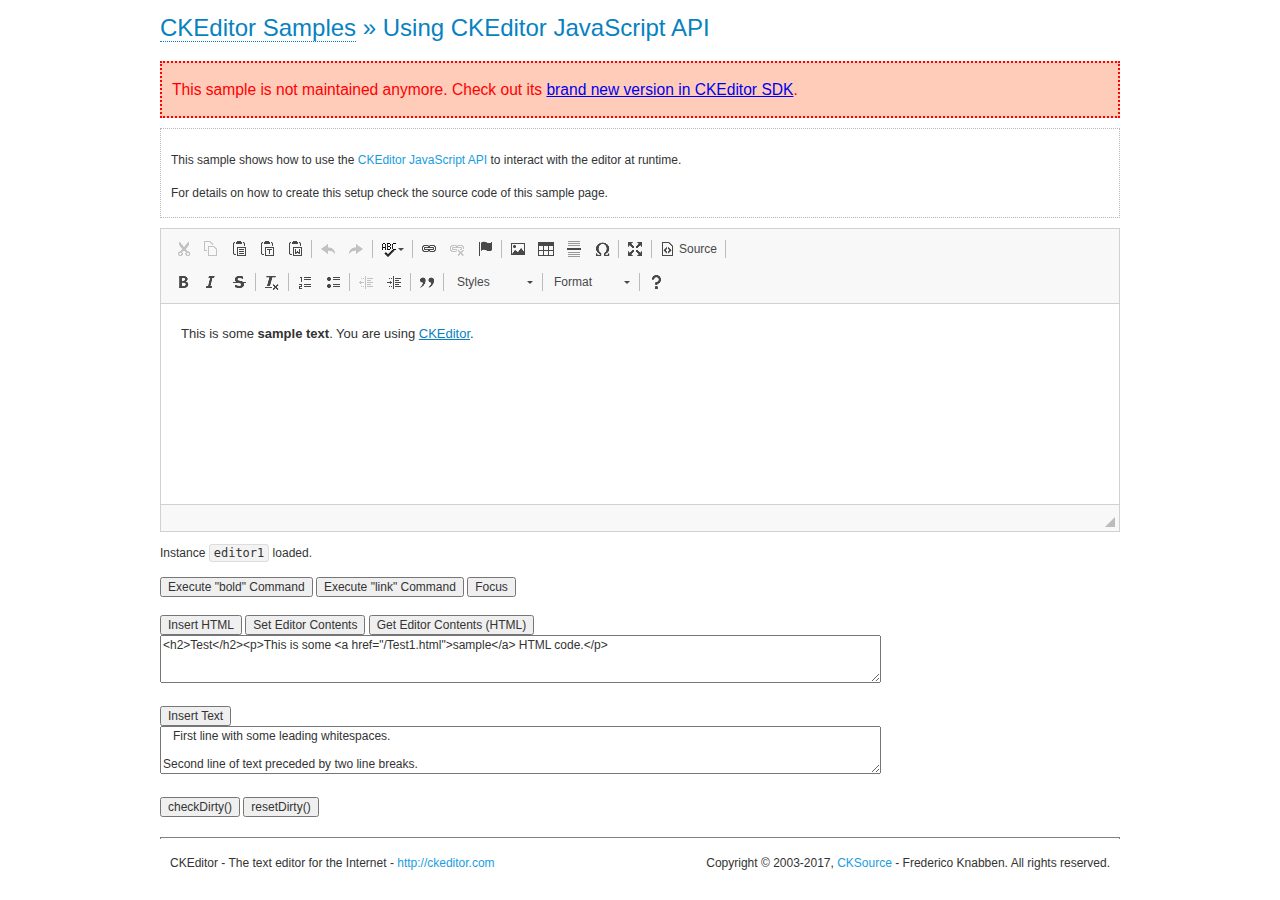
<file: ckeditor/samples/old/api.html>
<!DOCTYPE html>
<!--
Copyright (c) 2003-2017, CKSource - Frederico Knabben. All rights reserved.
For licensing, see LICENSE.md or http://ckeditor.com/license
-->
<html>
<head>
	<meta charset="utf-8">
	<title>API Usage &mdash; CKEditor Sample</title>
	<script src="../../ckeditor.js"></script>
	<link href="sample.css" rel="stylesheet">
	<script>

// The instanceReady event is fired, when an instance of CKEditor has finished
// its initialization.
CKEDITOR.on( 'instanceReady', function( ev ) {
	// Show the editor name and description in the browser status bar.
	document.getElementById( 'eMessage' ).innerHTML = 'Instance <code>' + ev.editor.name + '<\/code> loaded.';

	// Show this sample buttons.
	document.getElementById( 'eButtons' ).style.display = 'block';
});

function InsertHTML() {
	// Get the editor instance that we want to interact with.
	var editor = CKEDITOR.instances.editor1;
	var value = document.getElementById( 'htmlArea' ).value;

	// Check the active editing mode.
	if ( editor.mode == 'wysiwyg' )
	{
		// Insert HTML code.
		// http://docs.ckeditor.com/#!/api/CKEDITOR.editor-method-insertHtml
		editor.insertHtml( value );
	}
	else
		alert( 'You must be in WYSIWYG mode!' );
}

function InsertText() {
	// Get the editor instance that we want to interact with.
	var editor = CKEDITOR.instances.editor1;
	var value = document.getElementById( 'txtArea' ).value;

	// Check the active editing mode.
	if ( editor.mode == 'wysiwyg' )
	{
		// Insert as plain text.
		// http://docs.ckeditor.com/#!/api/CKEDITOR.editor-method-insertText
		editor.insertText( value );
	}
	else
		alert( 'You must be in WYSIWYG mode!' );
}

function SetContents() {
	// Get the editor instance that we want to interact with.
	var editor = CKEDITOR.instances.editor1;
	var value = document.getElementById( 'htmlArea' ).value;

	// Set editor contents (replace current contents).
	// http://docs.ckeditor.com/#!/api/CKEDITOR.editor-method-setData
	editor.setData( value );
}

function GetContents() {
	// Get the editor instance that you want to interact with.
	var editor = CKEDITOR.instances.editor1;

	// Get editor contents
	// http://docs.ckeditor.com/#!/api/CKEDITOR.editor-method-getData
	alert( editor.getData() );
}

function ExecuteCommand( commandName ) {
	// Get the editor instance that we want to interact with.
	var editor = CKEDITOR.instances.editor1;

	// Check the active editing mode.
	if ( editor.mode == 'wysiwyg' )
	{
		// Execute the command.
		// http://docs.ckeditor.com/#!/api/CKEDITOR.editor-method-execCommand
		editor.execCommand( commandName );
	}
	else
		alert( 'You must be in WYSIWYG mode!' );
}

function CheckDirty() {
	// Get the editor instance that we want to interact with.
	var editor = CKEDITOR.instances.editor1;
	// Checks whether the current editor contents present changes when compared
	// to the contents loaded into the editor at startup
	// http://docs.ckeditor.com/#!/api/CKEDITOR.editor-method-checkDirty
	alert( editor.checkDirty() );
}

function ResetDirty() {
	// Get the editor instance that we want to interact with.
	var editor = CKEDITOR.instances.editor1;
	// Resets the "dirty state" of the editor (see CheckDirty())
	// http://docs.ckeditor.com/#!/api/CKEDITOR.editor-method-resetDirty
	editor.resetDirty();
	alert( 'The "IsDirty" status has been reset' );
}

function Focus() {
	CKEDITOR.instances.editor1.focus();
}

function onFocus() {
	document.getElementById( 'eMessage' ).innerHTML = '<b>' + this.name + ' is focused </b>';
}

function onBlur() {
	document.getElementById( 'eMessage' ).innerHTML = this.name + ' lost focus';
}

	</script>

</head>
<body>
	<h1 class="samples">
		<a href="index.html">CKEditor Samples</a> &raquo; Using CKEditor JavaScript API
	</h1>
	<div class="warning deprecated">
		This sample is not maintained anymore. Check out its <a href="http://sdk.ckeditor.com/samples/api.html">brand new version in CKEditor SDK</a>.
	</div>
	<div class="description">
	<p>
		This sample shows how to use the
		<a class="samples" href="http://docs.ckeditor.com/#!/api/CKEDITOR.editor">CKEditor JavaScript API</a>
		to interact with the editor at runtime.
	</p>
	<p>
		For details on how to create this setup check the source code of this sample page.
	</p>
	</div>

	<!-- This <div> holds alert messages to be display in the sample page. -->
	<div id="alerts">
		<noscript>
			<p>
				<strong>CKEditor requires JavaScript to run</strong>. In a browser with no JavaScript
				support, like yours, you should still see the contents (HTML data) and you should
				be able to edit it normally, without a rich editor interface.
			</p>
		</noscript>
	</div>
	<form action="../../../samples/sample_posteddata.php" method="post">
		<textarea cols="100" id="editor1" name="editor1" rows="10">&lt;p&gt;This is some &lt;strong&gt;sample text&lt;/strong&gt;. You are using &lt;a href="http://ckeditor.com/"&gt;CKEditor&lt;/a&gt;.&lt;/p&gt;</textarea>

		<script>
			// Replace the <textarea id="editor1"> with an CKEditor instance.
			CKEDITOR.replace( 'editor1', {
				on: {
					focus: onFocus,
					blur: onBlur,

					// Check for availability of corresponding plugins.
					pluginsLoaded: function( evt ) {
						var doc = CKEDITOR.document, ed = evt.editor;
						if ( !ed.getCommand( 'bold' ) )
							doc.getById( 'exec-bold' ).hide();
						if ( !ed.getCommand( 'link' ) )
							doc.getById( 'exec-link' ).hide();
					}
				}
			});
		</script>

		<p id="eMessage">
		</p>

		<div id="eButtons" style="display: none">
			<input id="exec-bold" onclick="ExecuteCommand('bold');" type="button" value="Execute &quot;bold&quot; Command">
			<input id="exec-link" onclick="ExecuteCommand('link');" type="button" value="Execute &quot;link&quot; Command">
			<input onclick="Focus();" type="button" value="Focus">
			<br><br>
			<input onclick="InsertHTML();" type="button" value="Insert HTML">
			<input onclick="SetContents();" type="button" value="Set Editor Contents">
			<input onclick="GetContents();" type="button" value="Get Editor Contents (HTML)">
			<br>
			<textarea cols="100" id="htmlArea" rows="3">&lt;h2&gt;Test&lt;/h2&gt;&lt;p&gt;This is some &lt;a href="/Test1.html"&gt;sample&lt;/a&gt; HTML code.&lt;/p&gt;</textarea>
			<br>
			<br>
			<input onclick="InsertText();" type="button" value="Insert Text">
			<br>
			<textarea cols="100" id="txtArea" rows="3">   First line with some leading whitespaces.

Second line of text preceded by two line breaks.</textarea>
			<br>
			<br>
			<input onclick="CheckDirty();" type="button" value="checkDirty()">
			<input onclick="ResetDirty();" type="button" value="resetDirty()">
		</div>
	</form>
	<div id="footer">
		<hr>
		<p>
			CKEditor - The text editor for the Internet - <a class="samples" href="http://ckeditor.com/">http://ckeditor.com</a>
		</p>
		<p id="copy">
			Copyright &copy; 2003-2017, <a class="samples" href="http://cksource.com/">CKSource</a> - Frederico
			Knabben. All rights reserved.
		</p>
	</div>
</body>
</html>
</file>
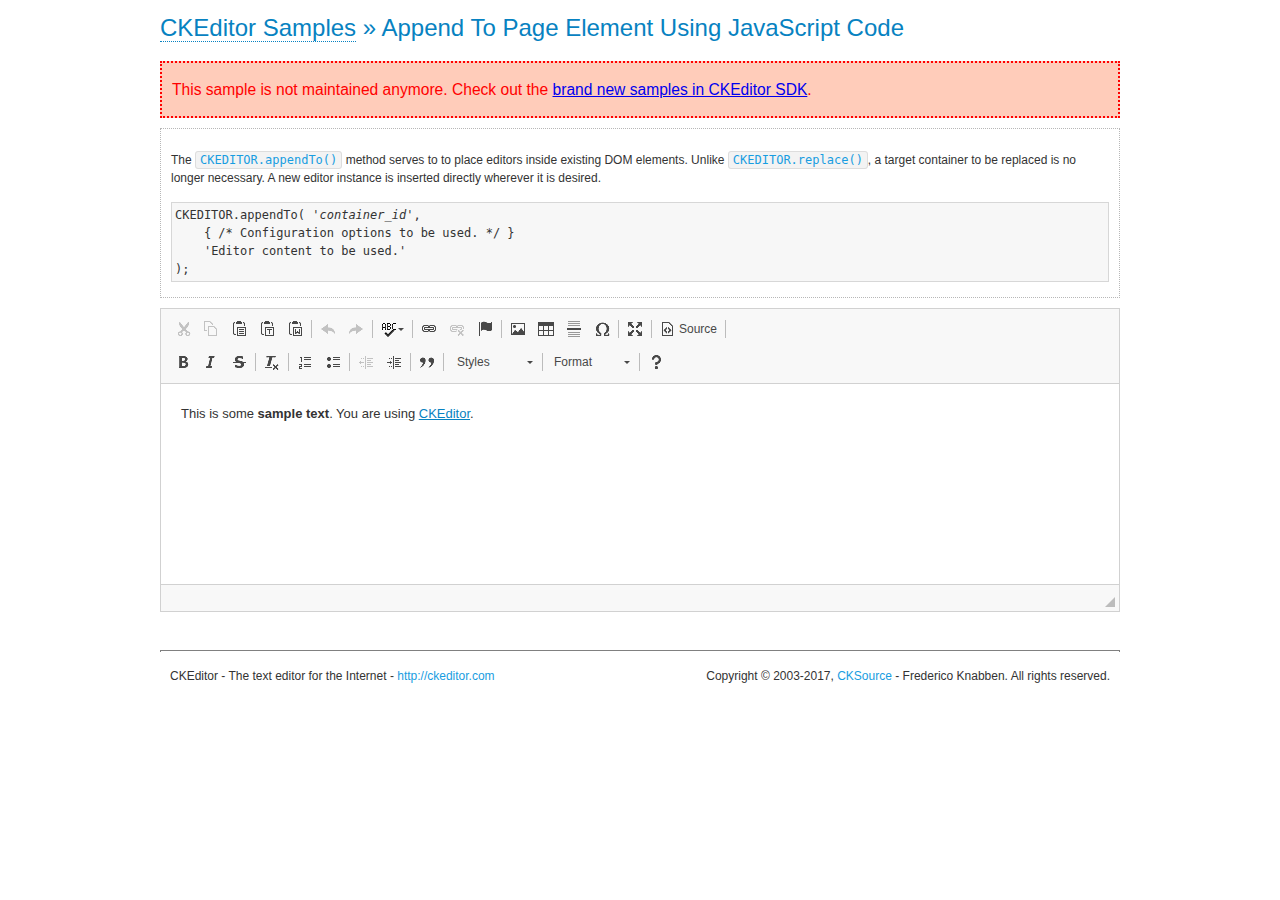
<file: ckeditor/samples/old/appendto.html>
<!DOCTYPE html>
<!--
Copyright (c) 2003-2017, CKSource - Frederico Knabben. All rights reserved.
For licensing, see LICENSE.md or http://ckeditor.com/license
-->
<html>
<head>
	<meta charset="utf-8">
	<title>Append To Page Element Using JavaScript Code &mdash; CKEditor Sample</title>
	<script src="../../ckeditor.js"></script>
	<link rel="stylesheet" href="sample.css">
</head>
<body>
	<h1 class="samples">
		<a href="index.html">CKEditor Samples</a> &raquo; Append To Page Element Using JavaScript Code
	</h1>
	<div class="warning deprecated">
		This sample is not maintained anymore. Check out the <a href="http://sdk.ckeditor.com/">brand new samples in CKEditor SDK</a>.
	</div>
	<div id="section1">
		<div class="description">
			<p>
				The <code><a class="samples" href="http://docs.ckeditor.com/#!/api/CKEDITOR-method-appendTo">CKEDITOR.appendTo()</a></code> method serves to to place editors inside existing DOM elements. Unlike <code><a class="samples" href="http://docs.ckeditor.com/#!/api/CKEDITOR-method-replace">CKEDITOR.replace()</a></code>,
				a target container to be replaced is no longer necessary. A new editor
				instance is inserted directly wherever it is desired.
			</p>
<pre class="samples">CKEDITOR.appendTo( '<em>container_id</em>',
	{ /* Configuration options to be used. */ }
	'Editor content to be used.'
);</pre>
		</div>
		<script>

			// This call can be placed at any point after the
			// DOM element to append CKEditor to or inside the <head><script>
			// in a window.onload event handler.

			// Append a CKEditor instance using the default configuration and the
			// provided content to the <div> element of ID "section1".
			CKEDITOR.appendTo( 'section1',
				null,
				'<p>This is some <strong>sample text</strong>. You are using <a href="http://ckeditor.com/">CKEditor</a>.</p>'
			);

		</script>
	</div>
	<br>
	<div id="footer">
		<hr>
		<p>
			CKEditor - The text editor for the Internet - <a class="samples" href="http://ckeditor.com/">http://ckeditor.com</a>
		</p>
		<p id="copy">
			Copyright &copy; 2003-2017, <a class="samples" href="http://cksource.com/">CKSource</a> - Frederico
			Knabben. All rights reserved.
		</p>
	</div>
</body>
</html>
</file>
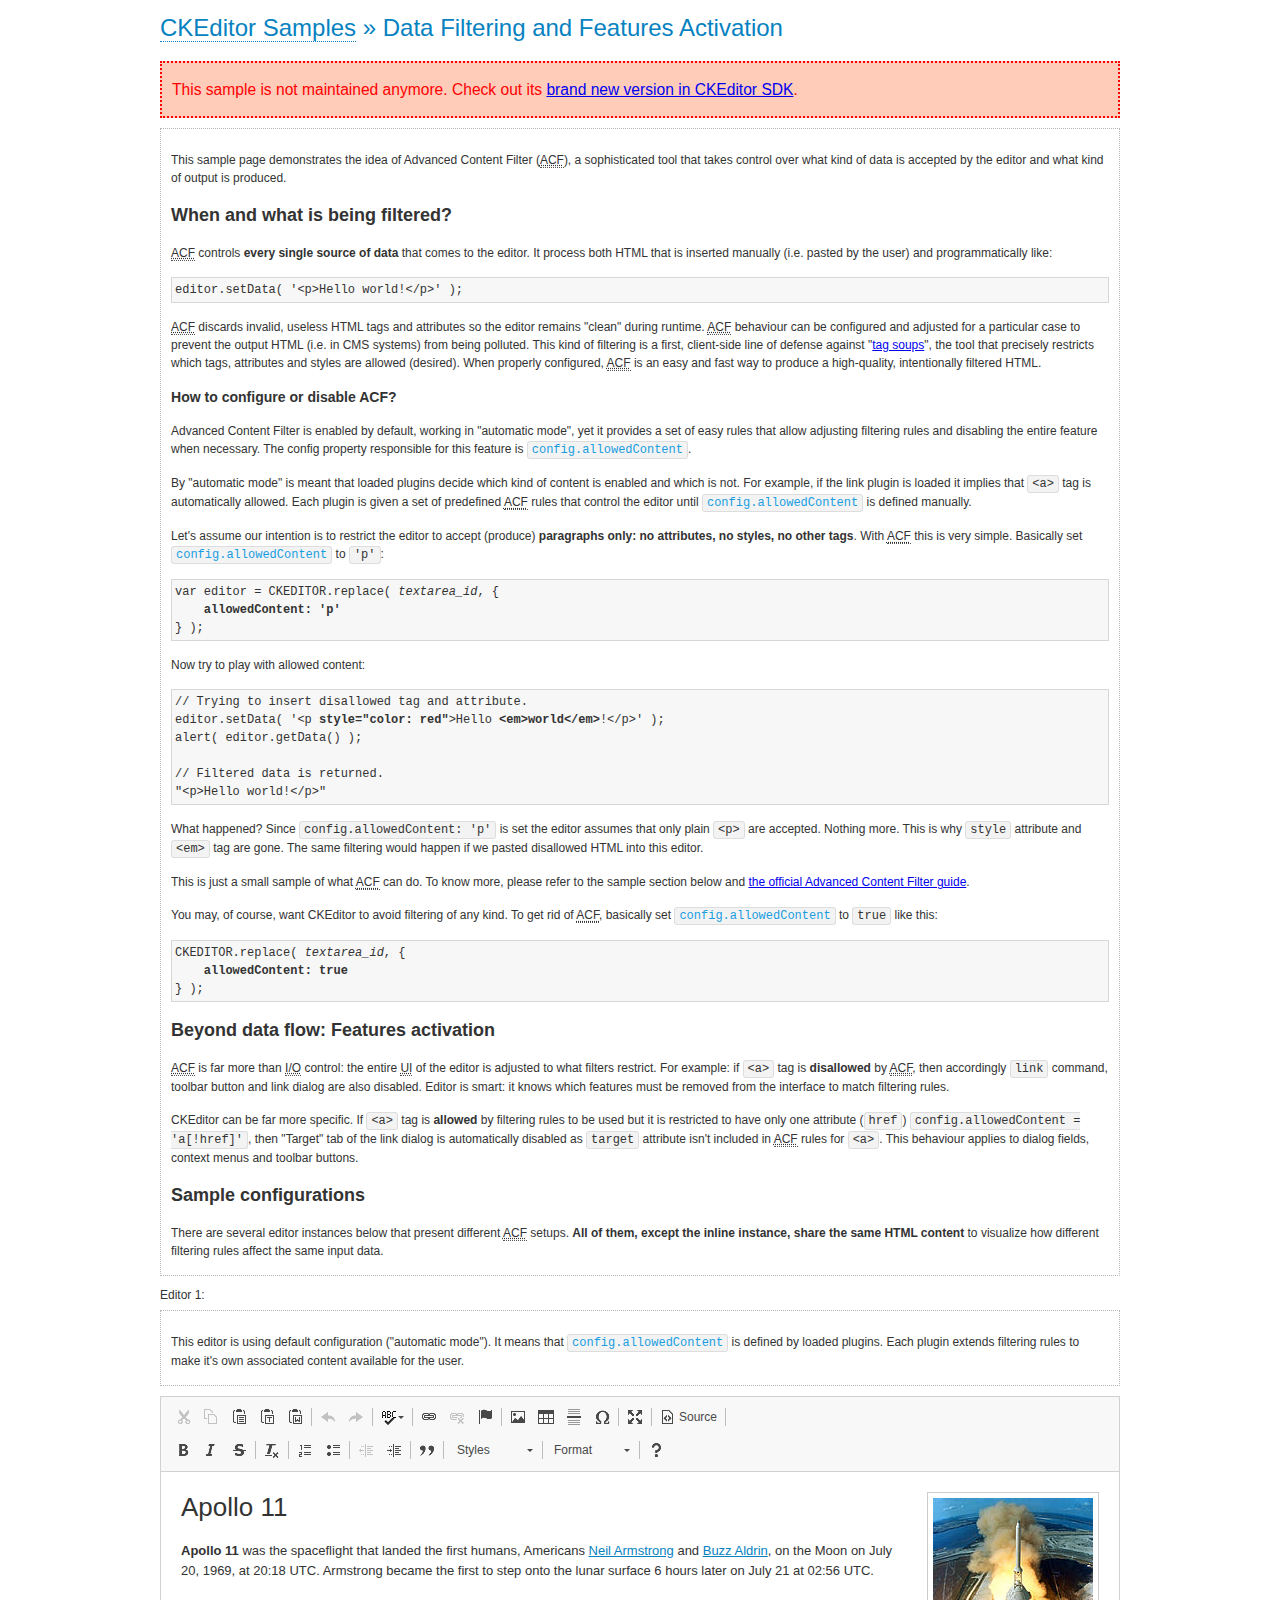
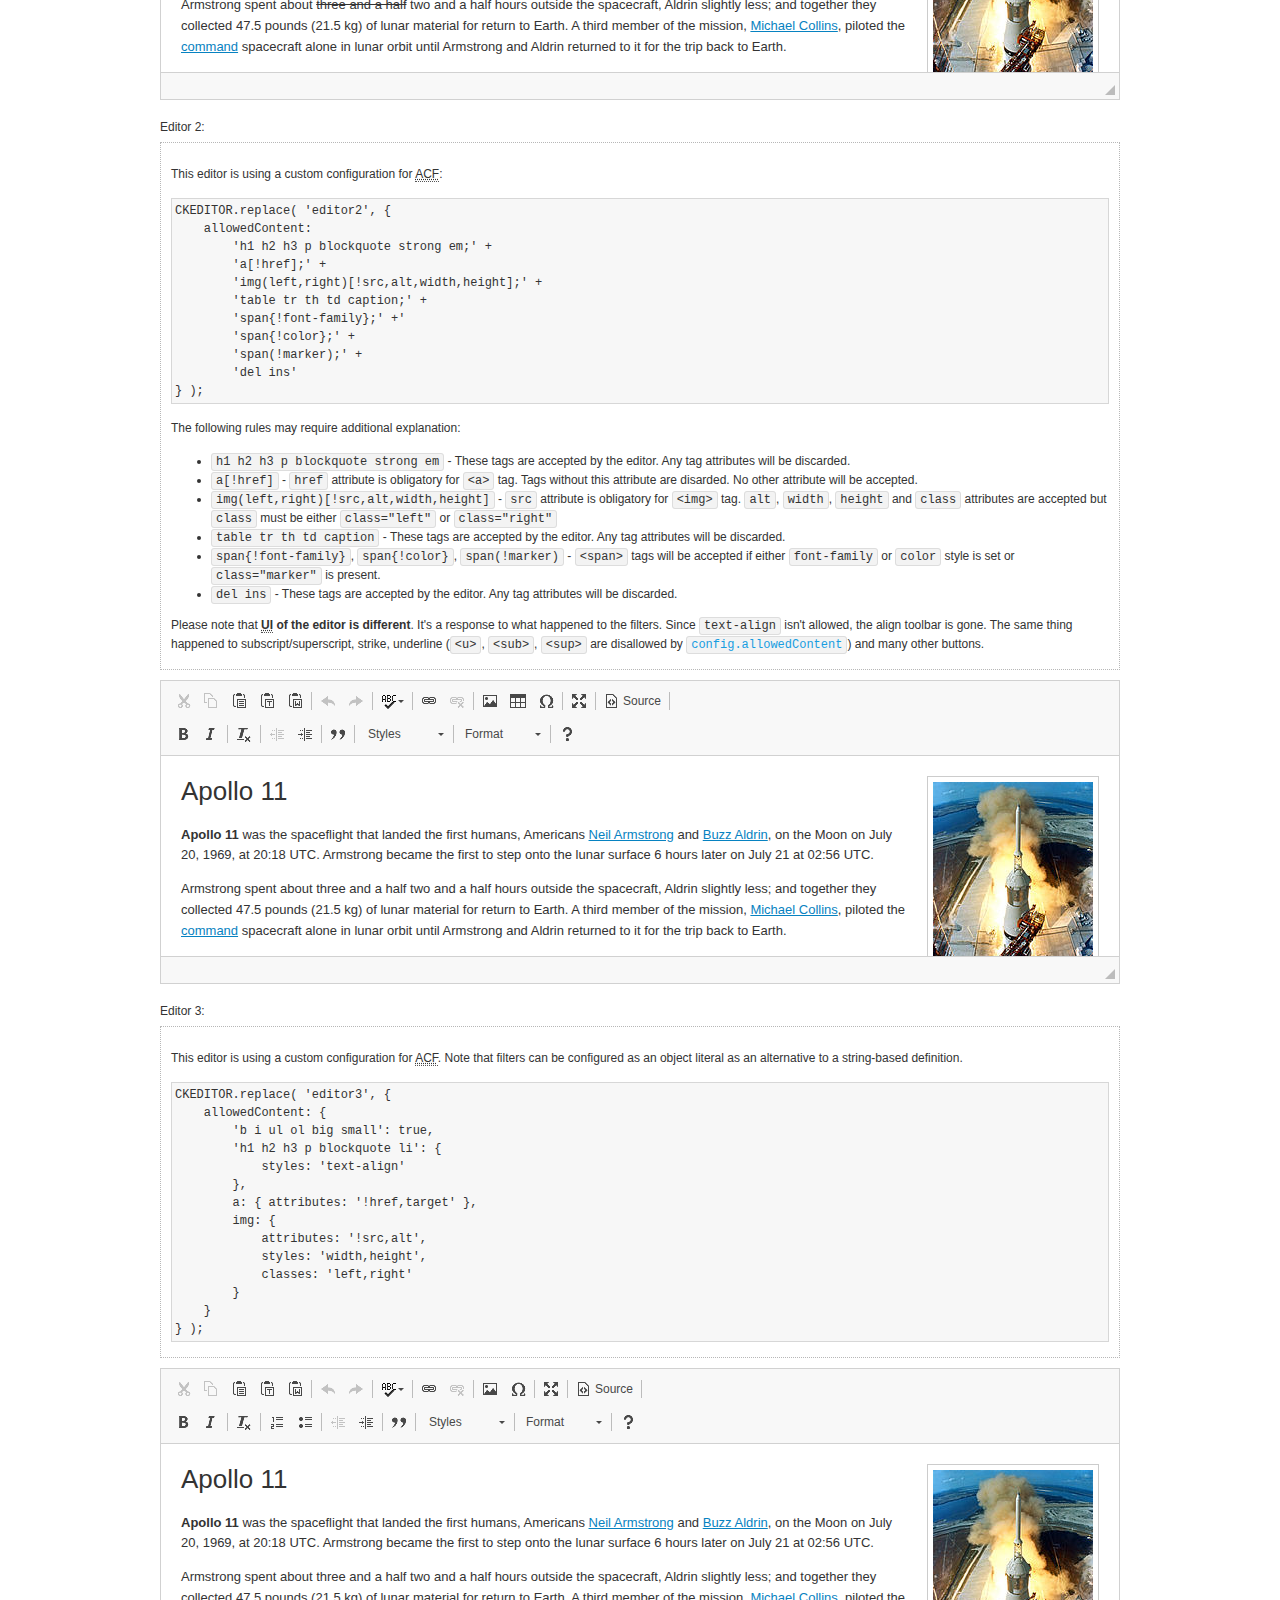
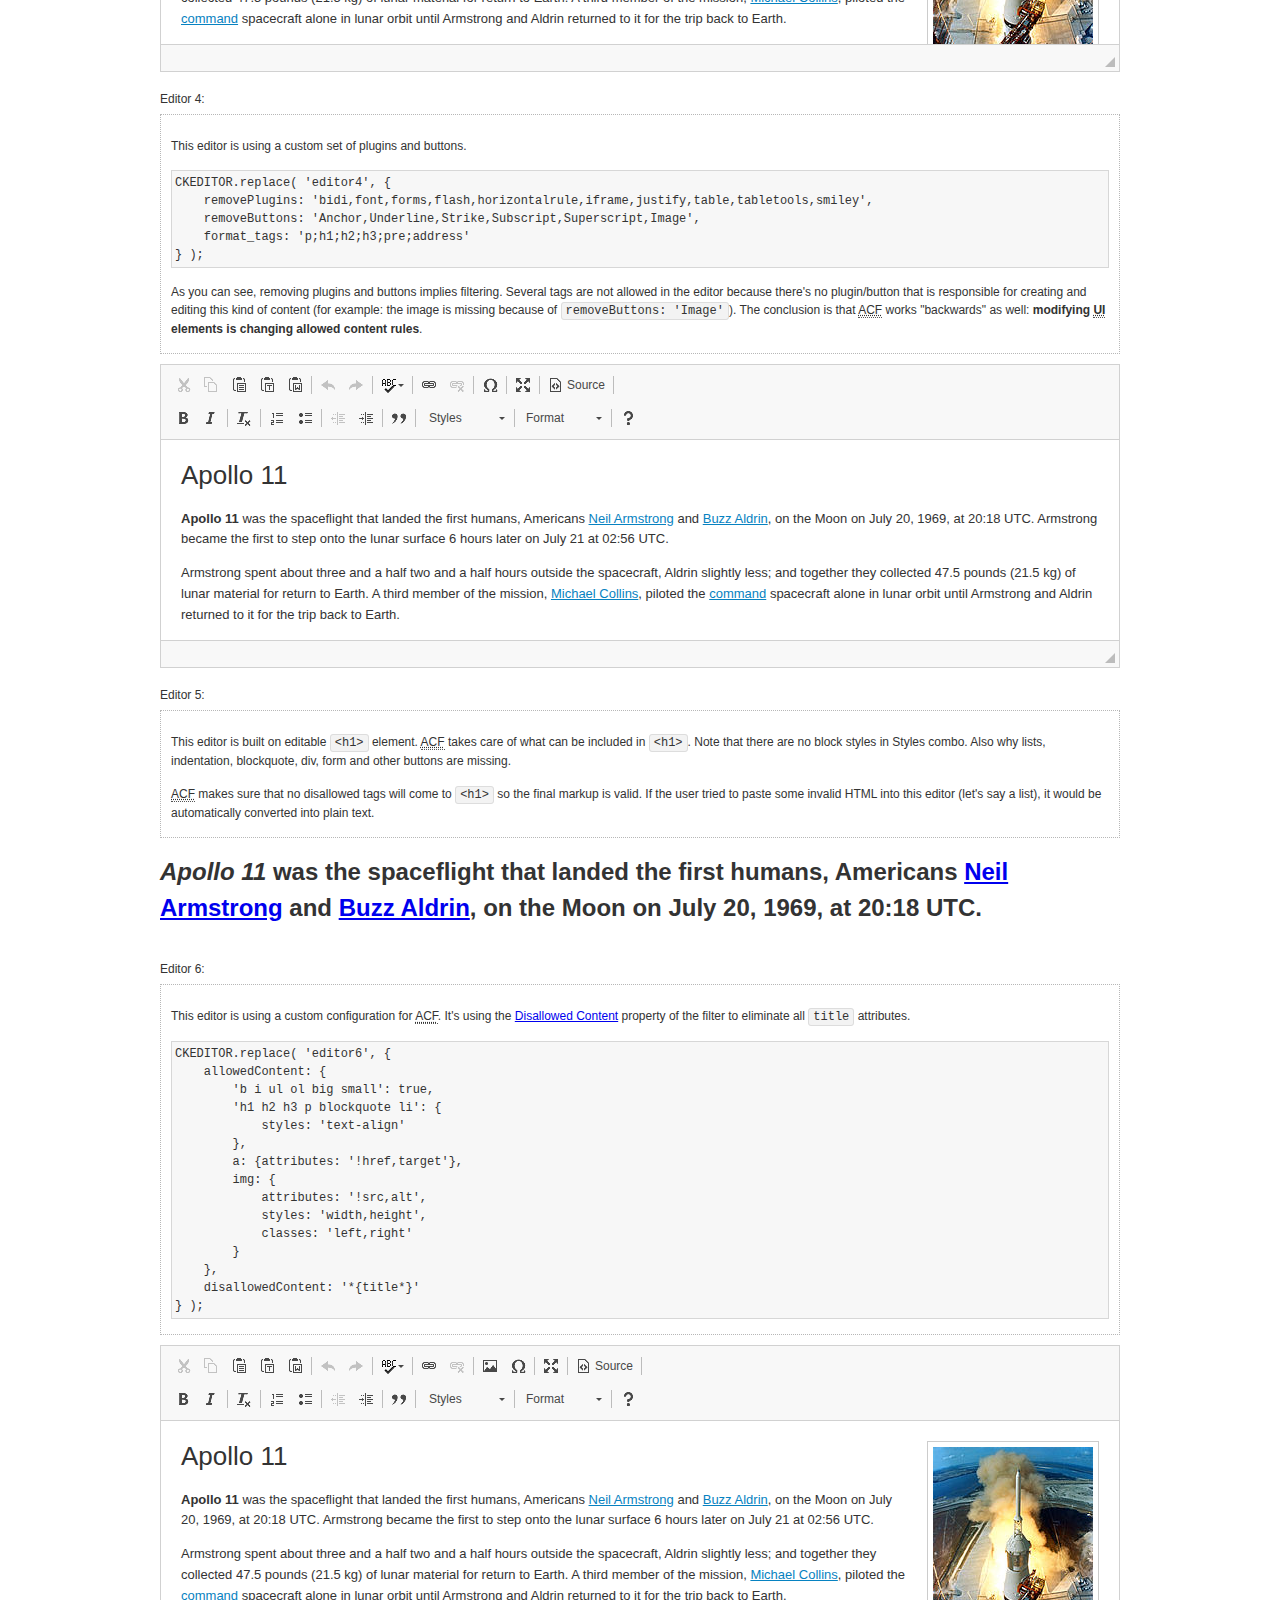
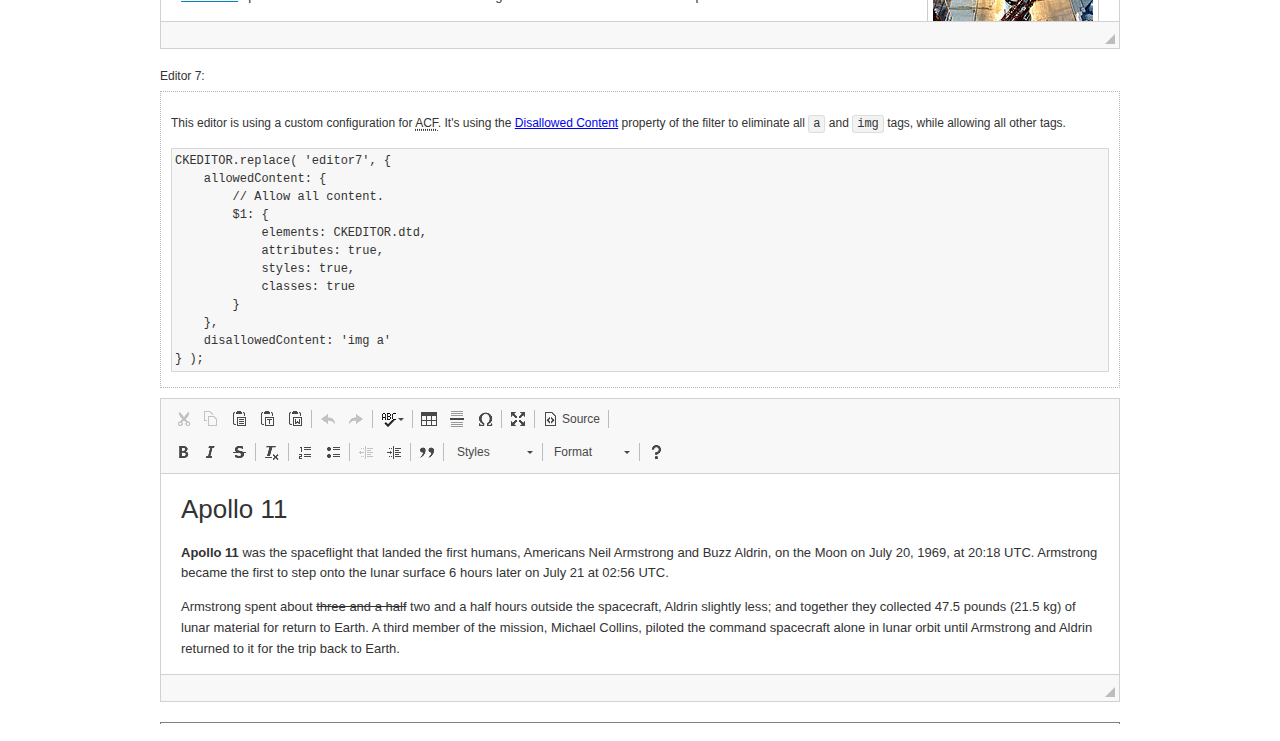
<file: ckeditor/samples/old/datafiltering.html>
<!DOCTYPE html>
<!--
Copyright (c) 2003-2017, CKSource - Frederico Knabben. All rights reserved.
For licensing, see LICENSE.md or http://ckeditor.com/license
-->
<html>
<head>
	<meta charset="utf-8">
	<title>Data Filtering &mdash; CKEditor Sample</title>
	<script src="../../ckeditor.js"></script>
	<link rel="stylesheet" href="sample.css">
	<script>
		// Remove advanced tabs for all editors.
		CKEDITOR.config.removeDialogTabs = 'image:advanced;link:advanced;flash:advanced;creatediv:advanced;editdiv:advanced';
	</script>
</head>
<body>
	<h1 class="samples">
		<a href="index.html">CKEditor Samples</a> &raquo; Data Filtering and Features Activation
	</h1>
	<div class="warning deprecated">
		This sample is not maintained anymore. Check out its <a href="http://sdk.ckeditor.com/samples/acf.html">brand new version in CKEditor SDK</a>.
	</div>
	<div class="description">
		<p>
			This sample page demonstrates the idea of Advanced Content Filter
			(<abbr title="Advanced Content Filter">ACF</abbr>), a sophisticated
			tool that takes control over what kind of data is accepted by the editor and what
			kind of output is produced.
		</p>
		<h2>When and what is being filtered?</h2>
		<p>
			<abbr title="Advanced Content Filter">ACF</abbr> controls
			<strong>every single source of data</strong> that comes to the editor.
			It process both HTML that is inserted manually (i.e. pasted by the user)
			and programmatically like:
		</p>
<pre class="samples">
editor.setData( '&lt;p&gt;Hello world!&lt;/p&gt;' );
</pre>
		<p>
			<abbr title="Advanced Content Filter">ACF</abbr> discards invalid,
			useless HTML tags and attributes so the editor remains "clean" during
			runtime. <abbr title="Advanced Content Filter">ACF</abbr> behaviour
			can be configured and adjusted for a particular case to prevent the
			output HTML (i.e. in CMS systems) from being polluted.

			This kind of filtering is a first, client-side line of defense
			against "<a href="http://en.wikipedia.org/wiki/Tag_soup">tag soups</a>",
			the tool that precisely restricts which tags, attributes and styles
			are allowed (desired). When properly configured, <abbr title="Advanced Content Filter">ACF</abbr>
			is an easy and fast way to produce a high-quality, intentionally filtered HTML.
		</p>

		<h3>How to configure or disable ACF?</h3>
		<p>
			Advanced Content Filter is enabled by default, working in "automatic mode", yet
			it provides a set of easy rules that allow adjusting filtering rules
			and disabling the entire feature when necessary. The config property
			responsible for this feature is <code><a class="samples"
			href="http://docs.ckeditor.com/#!/api/CKEDITOR.config-cfg-allowedContent">config.allowedContent</a></code>.
		</p>
		<p>
			By "automatic mode" is meant that loaded plugins decide which kind
			of content is enabled and which is not. For example, if the link
			plugin is loaded it implies that <code>&lt;a&gt;</code> tag is
			automatically allowed. Each plugin is given a set
			of predefined <abbr title="Advanced Content Filter">ACF</abbr> rules
			that control the editor until <code><a class="samples"
			href="http://docs.ckeditor.com/#!/api/CKEDITOR.config-cfg-allowedContent">
			config.allowedContent</a></code>
			is defined manually.
		</p>
		<p>
			Let's assume our intention is to restrict the editor to accept (produce) <strong>paragraphs
			only: no attributes, no styles, no other tags</strong>.
			With <abbr title="Advanced Content Filter">ACF</abbr>
			this is very simple. Basically set <code><a class="samples"
			href="http://docs.ckeditor.com/#!/api/CKEDITOR.config-cfg-allowedContent">
			config.allowedContent</a></code> to <code>'p'</code>:
		</p>
<pre class="samples">
var editor = CKEDITOR.replace( <em>textarea_id</em>, {
	<strong>allowedContent: 'p'</strong>
} );
</pre>
		<p>
			Now try to play with allowed content:
		</p>
<pre class="samples">
// Trying to insert disallowed tag and attribute.
editor.setData( '&lt;p <strong>style="color: red"</strong>&gt;Hello <strong>&lt;em&gt;world&lt;/em&gt;</strong>!&lt;/p&gt;' );
alert( editor.getData() );

// Filtered data is returned.
"&lt;p&gt;Hello world!&lt;/p&gt;"
</pre>
		<p>
			What happened? Since <code>config.allowedContent: 'p'</code> is set the editor assumes
			that only plain <code>&lt;p&gt;</code> are accepted. Nothing more. This is why
			<code>style</code> attribute and <code>&lt;em&gt;</code> tag are gone. The same
			filtering would happen if we pasted disallowed HTML into this editor.
		</p>
		<p>
			This is just a small sample of what <abbr title="Advanced Content Filter">ACF</abbr>
			can do. To know more, please refer to the sample section below and
			<a href="http://docs.ckeditor.com/#!/guide/dev_advanced_content_filter">the official Advanced Content Filter guide</a>.
		</p>
		<p>
			You may, of course, want CKEditor to avoid filtering of any kind.
			To get rid of <abbr title="Advanced Content Filter">ACF</abbr>,
			basically set <code><a class="samples"
			href="http://docs.ckeditor.com/#!/api/CKEDITOR.config-cfg-allowedContent">
			config.allowedContent</a></code> to <code>true</code> like this:
		</p>
<pre class="samples">
CKEDITOR.replace( <em>textarea_id</em>, {
	<strong>allowedContent: true</strong>
} );
</pre>

		<h2>Beyond data flow: Features activation</h2>
		<p>
			<abbr title="Advanced Content Filter">ACF</abbr> is far more than
			<abbr title="Input/Output">I/O</abbr> control: the entire
			<abbr title="User Interface">UI</abbr> of the editor is adjusted to what
			filters restrict. For example: if <code>&lt;a&gt;</code> tag is
			<strong>disallowed</strong>
			by <abbr title="Advanced Content Filter">ACF</abbr>,
			then accordingly <code>link</code> command, toolbar button and link dialog
			are also disabled. Editor is smart: it knows which features must be
			removed from the interface to match filtering rules.
		</p>
		<p>
			CKEditor can be far more specific. If <code>&lt;a&gt;</code> tag is
			<strong>allowed</strong> by filtering rules to be used but it is restricted
			to have only one attribute (<code>href</code>)
			<code>config.allowedContent = 'a[!href]'</code>, then
			"Target" tab of the link dialog is automatically disabled as <code>target</code>
			attribute isn't included in <abbr title="Advanced Content Filter">ACF</abbr> rules
			for <code>&lt;a&gt;</code>. This behaviour applies to dialog fields, context
			menus and toolbar buttons.
		</p>

		<h2>Sample configurations</h2>
		<p>
			There are several editor instances below that present different
			<abbr title="Advanced Content Filter">ACF</abbr> setups. <strong>All of them,
			except the inline instance, share the same HTML content</strong> to visualize
			how different filtering rules affect the same input data.
		</p>
	</div>

	<div>
		<label for="editor1">
			Editor 1:
		</label>
		<div class="description">
			<p>
				This editor is using default configuration ("automatic mode"). It means that
				<code><a class="samples"
				href="http://docs.ckeditor.com/#!/api/CKEDITOR.config-cfg-allowedContent">
				config.allowedContent</a></code> is defined by loaded plugins.
				Each plugin extends filtering rules to make it's own associated content
				available for the user.
			</p>
		</div>
		<textarea cols="80" id="editor1" name="editor1" rows="10">
			&lt;h1&gt;&lt;img alt=&quot;Saturn V carrying Apollo 11&quot; class=&quot;right&quot; src=&quot;assets/sample.jpg&quot;/&gt; Apollo 11&lt;/h1&gt; &lt;p&gt;&lt;b&gt;Apollo 11&lt;/b&gt; was the spaceflight that landed the first humans, Americans &lt;a href=&quot;http://en.wikipedia.org/wiki/Neil_Armstrong&quot; title=&quot;Neil Armstrong&quot;&gt;Neil Armstrong&lt;/a&gt; and &lt;a href=&quot;http://en.wikipedia.org/wiki/Buzz_Aldrin&quot; title=&quot;Buzz Aldrin&quot;&gt;Buzz Aldrin&lt;/a&gt;, on the Moon on July 20, 1969, at 20:18 UTC. Armstrong became the first to step onto the lunar surface 6 hours later on July 21 at 02:56 UTC.&lt;/p&gt; &lt;p&gt;Armstrong spent about &lt;s&gt;three and a half&lt;/s&gt; two and a half hours outside the spacecraft, Aldrin slightly less; and together they collected 47.5 pounds (21.5&amp;nbsp;kg) of lunar material for return to Earth. A third member of the mission, &lt;a href=&quot;http://en.wikipedia.org/wiki/Michael_Collins_(astronaut)&quot; title=&quot;Michael Collins (astronaut)&quot;&gt;Michael Collins&lt;/a&gt;, piloted the &lt;a href=&quot;http://en.wikipedia.org/wiki/Apollo_Command/Service_Module&quot; title=&quot;Apollo Command/Service Module&quot;&gt;command&lt;/a&gt; spacecraft alone in lunar orbit until Armstrong and Aldrin returned to it for the trip back to Earth.&lt;/p&gt; &lt;h2&gt;Broadcasting and &lt;em&gt;quotes&lt;/em&gt; &lt;a id=&quot;quotes&quot; name=&quot;quotes&quot;&gt;&lt;/a&gt;&lt;/h2&gt; &lt;p&gt;Broadcast on live TV to a world-wide audience, Armstrong stepped onto the lunar surface and described the event as:&lt;/p&gt; &lt;blockquote&gt;&lt;p&gt;One small step for [a] man, one giant leap for mankind.&lt;/p&gt;&lt;/blockquote&gt; &lt;p&gt;Apollo 11 effectively ended the &lt;a href=&quot;http://en.wikipedia.org/wiki/Space_Race&quot; title=&quot;Space Race&quot;&gt;Space Race&lt;/a&gt; and fulfilled a national goal proposed in 1961 by the late U.S. President &lt;a href=&quot;http://en.wikipedia.org/wiki/John_F._Kennedy&quot; title=&quot;John F. Kennedy&quot;&gt;John F. Kennedy&lt;/a&gt; in a speech before the United States Congress:&lt;/p&gt; &lt;blockquote&gt;&lt;p&gt;[...] before this decade is out, of landing a man on the Moon and returning him safely to the Earth.&lt;/p&gt;&lt;/blockquote&gt; &lt;h2&gt;Technical details &lt;a id=&quot;tech-details&quot; name=&quot;tech-details&quot;&gt;&lt;/a&gt;&lt;/h2&gt; &lt;table align=&quot;right&quot; border=&quot;1&quot; bordercolor=&quot;#ccc&quot; cellpadding=&quot;5&quot; cellspacing=&quot;0&quot; style=&quot;border-collapse:collapse;margin:10px 0 10px 15px;&quot;&gt; &lt;caption&gt;&lt;strong&gt;Mission crew&lt;/strong&gt;&lt;/caption&gt; &lt;thead&gt; &lt;tr&gt; &lt;th scope=&quot;col&quot;&gt;Position&lt;/th&gt; &lt;th scope=&quot;col&quot;&gt;Astronaut&lt;/th&gt; &lt;/tr&gt; &lt;/thead&gt; &lt;tbody&gt; &lt;tr&gt; &lt;td&gt;Commander&lt;/td&gt; &lt;td&gt;Neil A. Armstrong&lt;/td&gt; &lt;/tr&gt; &lt;tr&gt; &lt;td&gt;Command Module Pilot&lt;/td&gt; &lt;td&gt;Michael Collins&lt;/td&gt; &lt;/tr&gt; &lt;tr&gt; &lt;td&gt;Lunar Module Pilot&lt;/td&gt; &lt;td&gt;Edwin &amp;quot;Buzz&amp;quot; E. Aldrin, Jr.&lt;/td&gt; &lt;/tr&gt; &lt;/tbody&gt; &lt;/table&gt; &lt;p&gt;Launched by a &lt;strong&gt;Saturn V&lt;/strong&gt; rocket from &lt;a href=&quot;http://en.wikipedia.org/wiki/Kennedy_Space_Center&quot; title=&quot;Kennedy Space Center&quot;&gt;Kennedy Space Center&lt;/a&gt; in Merritt Island, Florida on July 16, Apollo 11 was the fifth manned mission of &lt;a href=&quot;http://en.wikipedia.org/wiki/NASA&quot; title=&quot;NASA&quot;&gt;NASA&lt;/a&gt;&amp;#39;s Apollo program. The Apollo spacecraft had three parts:&lt;/p&gt; &lt;ol&gt; &lt;li&gt;&lt;strong&gt;Command Module&lt;/strong&gt; with a cabin for the three astronauts which was the only part which landed back on Earth&lt;/li&gt; &lt;li&gt;&lt;strong&gt;Service Module&lt;/strong&gt; which supported the Command Module with propulsion, electrical power, oxygen and water&lt;/li&gt; &lt;li&gt;&lt;strong&gt;Lunar Module&lt;/strong&gt; for landing on the Moon.&lt;/li&gt; &lt;/ol&gt; &lt;p&gt;After being sent to the Moon by the Saturn V&amp;#39;s upper stage, the astronauts separated the spacecraft from it and travelled for three days until they entered into lunar orbit. Armstrong and Aldrin then moved into the Lunar Module and landed in the &lt;a href=&quot;http://en.wikipedia.org/wiki/Mare_Tranquillitatis&quot; title=&quot;Mare Tranquillitatis&quot;&gt;Sea of Tranquility&lt;/a&gt;. They stayed a total of about 21 and a half hours on the lunar surface. After lifting off in the upper part of the Lunar Module and rejoining Collins in the Command Module, they returned to Earth and landed in the &lt;a href=&quot;http://en.wikipedia.org/wiki/Pacific_Ocean&quot; title=&quot;Pacific Ocean&quot;&gt;Pacific Ocean&lt;/a&gt; on July 24.&lt;/p&gt; &lt;hr/&gt; &lt;p style=&quot;text-align: right;&quot;&gt;&lt;small&gt;Source: &lt;a href=&quot;http://en.wikipedia.org/wiki/Apollo_11&quot;&gt;Wikipedia.org&lt;/a&gt;&lt;/small&gt;&lt;/p&gt;
		</textarea>

		<script>

			CKEDITOR.replace( 'editor1' );

		</script>
	</div>

	<br>

	<div>
		<label for="editor2">
			Editor 2:
		</label>
		<div class="description">
			<p>
				This editor is using a custom configuration for
				<abbr title="Advanced Content Filter">ACF</abbr>:
			</p>
<pre class="samples">
CKEDITOR.replace( 'editor2', {
	allowedContent:
		'h1 h2 h3 p blockquote strong em;' +
		'a[!href];' +
		'img(left,right)[!src,alt,width,height];' +
		'table tr th td caption;' +
		'span{!font-family};' +'
		'span{!color};' +
		'span(!marker);' +
		'del ins'
} );
</pre>
			<p>
				The following rules may require additional explanation:
			</p>
			<ul>
				<li>
					<code>h1 h2 h3 p blockquote strong em</code> - These tags
					are accepted by the editor. Any tag attributes will be discarded.
				</li>
				<li>
					<code>a[!href]</code> - <code>href</code> attribute is obligatory
					for <code>&lt;a&gt;</code> tag. Tags without this attribute
					are disarded. No other attribute will be accepted.
				</li>
				<li>
					<code>img(left,right)[!src,alt,width,height]</code> - <code>src</code>
					attribute is obligatory for <code>&lt;img&gt;</code> tag.
					<code>alt</code>, <code>width</code>, <code>height</code>
					and <code>class</code> attributes are accepted but
					<code>class</code> must be either <code>class="left"</code>
					or <code>class="right"</code>
				</li>
				<li>
					<code>table tr th td caption</code> - These tags
					are accepted by the editor. Any tag attributes will be discarded.
				</li>
				<li>
					<code>span{!font-family}</code>, <code>span{!color}</code>,
					<code>span(!marker)</code> - <code>&lt;span&gt;</code> tags
					will be accepted if either <code>font-family</code> or
					<code>color</code> style is set or <code>class="marker"</code>
					is present.
				</li>
				<li>
					<code>del ins</code> - These tags
					are accepted by the editor. Any tag attributes will be discarded.
				</li>
			</ul>
			<p>
				Please note that <strong><abbr title="User Interface">UI</abbr> of the
				editor is different</strong>. It's a response to what happened to the filters.
				Since <code>text-align</code> isn't allowed, the align toolbar is gone.
				The same thing happened to subscript/superscript, strike, underline
				(<code>&lt;u&gt;</code>, <code>&lt;sub&gt;</code>, <code>&lt;sup&gt;</code>
				are disallowed by <code><a class="samples"
				href="http://docs.ckeditor.com/#!/api/CKEDITOR.config-cfg-allowedContent">
				config.allowedContent</a></code>) and many other buttons.
			</p>
		</div>
		<textarea cols="80" id="editor2" name="editor2" rows="10">
			&lt;h1&gt;&lt;img alt=&quot;Saturn V carrying Apollo 11&quot; class=&quot;right&quot; src=&quot;assets/sample.jpg&quot;/&gt; Apollo 11&lt;/h1&gt; &lt;p&gt;&lt;b&gt;Apollo 11&lt;/b&gt; was the spaceflight that landed the first humans, Americans &lt;a href=&quot;http://en.wikipedia.org/wiki/Neil_Armstrong&quot; title=&quot;Neil Armstrong&quot;&gt;Neil Armstrong&lt;/a&gt; and &lt;a href=&quot;http://en.wikipedia.org/wiki/Buzz_Aldrin&quot; title=&quot;Buzz Aldrin&quot;&gt;Buzz Aldrin&lt;/a&gt;, on the Moon on July 20, 1969, at 20:18 UTC. Armstrong became the first to step onto the lunar surface 6 hours later on July 21 at 02:56 UTC.&lt;/p&gt; &lt;p&gt;Armstrong spent about &lt;s&gt;three and a half&lt;/s&gt; two and a half hours outside the spacecraft, Aldrin slightly less; and together they collected 47.5 pounds (21.5&amp;nbsp;kg) of lunar material for return to Earth. A third member of the mission, &lt;a href=&quot;http://en.wikipedia.org/wiki/Michael_Collins_(astronaut)&quot; title=&quot;Michael Collins (astronaut)&quot;&gt;Michael Collins&lt;/a&gt;, piloted the &lt;a href=&quot;http://en.wikipedia.org/wiki/Apollo_Command/Service_Module&quot; title=&quot;Apollo Command/Service Module&quot;&gt;command&lt;/a&gt; spacecraft alone in lunar orbit until Armstrong and Aldrin returned to it for the trip back to Earth.&lt;/p&gt; &lt;h2&gt;Broadcasting and &lt;em&gt;quotes&lt;/em&gt; &lt;a id=&quot;quotes&quot; name=&quot;quotes&quot;&gt;&lt;/a&gt;&lt;/h2&gt; &lt;p&gt;Broadcast on live TV to a world-wide audience, Armstrong stepped onto the lunar surface and described the event as:&lt;/p&gt; &lt;blockquote&gt;&lt;p&gt;One small step for [a] man, one giant leap for mankind.&lt;/p&gt;&lt;/blockquote&gt; &lt;p&gt;Apollo 11 effectively ended the &lt;a href=&quot;http://en.wikipedia.org/wiki/Space_Race&quot; title=&quot;Space Race&quot;&gt;Space Race&lt;/a&gt; and fulfilled a national goal proposed in 1961 by the late U.S. President &lt;a href=&quot;http://en.wikipedia.org/wiki/John_F._Kennedy&quot; title=&quot;John F. Kennedy&quot;&gt;John F. Kennedy&lt;/a&gt; in a speech before the United States Congress:&lt;/p&gt; &lt;blockquote&gt;&lt;p&gt;[...] before this decade is out, of landing a man on the Moon and returning him safely to the Earth.&lt;/p&gt;&lt;/blockquote&gt; &lt;h2&gt;Technical details &lt;a id=&quot;tech-details&quot; name=&quot;tech-details&quot;&gt;&lt;/a&gt;&lt;/h2&gt; &lt;table align=&quot;right&quot; border=&quot;1&quot; bordercolor=&quot;#ccc&quot; cellpadding=&quot;5&quot; cellspacing=&quot;0&quot; style=&quot;border-collapse:collapse;margin:10px 0 10px 15px;&quot;&gt; &lt;caption&gt;&lt;strong&gt;Mission crew&lt;/strong&gt;&lt;/caption&gt; &lt;thead&gt; &lt;tr&gt; &lt;th scope=&quot;col&quot;&gt;Position&lt;/th&gt; &lt;th scope=&quot;col&quot;&gt;Astronaut&lt;/th&gt; &lt;/tr&gt; &lt;/thead&gt; &lt;tbody&gt; &lt;tr&gt; &lt;td&gt;Commander&lt;/td&gt; &lt;td&gt;Neil A. Armstrong&lt;/td&gt; &lt;/tr&gt; &lt;tr&gt; &lt;td&gt;Command Module Pilot&lt;/td&gt; &lt;td&gt;Michael Collins&lt;/td&gt; &lt;/tr&gt; &lt;tr&gt; &lt;td&gt;Lunar Module Pilot&lt;/td&gt; &lt;td&gt;Edwin &amp;quot;Buzz&amp;quot; E. Aldrin, Jr.&lt;/td&gt; &lt;/tr&gt; &lt;/tbody&gt; &lt;/table&gt; &lt;p&gt;Launched by a &lt;strong&gt;Saturn V&lt;/strong&gt; rocket from &lt;a href=&quot;http://en.wikipedia.org/wiki/Kennedy_Space_Center&quot; title=&quot;Kennedy Space Center&quot;&gt;Kennedy Space Center&lt;/a&gt; in Merritt Island, Florida on July 16, Apollo 11 was the fifth manned mission of &lt;a href=&quot;http://en.wikipedia.org/wiki/NASA&quot; title=&quot;NASA&quot;&gt;NASA&lt;/a&gt;&amp;#39;s Apollo program. The Apollo spacecraft had three parts:&lt;/p&gt; &lt;ol&gt; &lt;li&gt;&lt;strong&gt;Command Module&lt;/strong&gt; with a cabin for the three astronauts which was the only part which landed back on Earth&lt;/li&gt; &lt;li&gt;&lt;strong&gt;Service Module&lt;/strong&gt; which supported the Command Module with propulsion, electrical power, oxygen and water&lt;/li&gt; &lt;li&gt;&lt;strong&gt;Lunar Module&lt;/strong&gt; for landing on the Moon.&lt;/li&gt; &lt;/ol&gt; &lt;p&gt;After being sent to the Moon by the Saturn V&amp;#39;s upper stage, the astronauts separated the spacecraft from it and travelled for three days until they entered into lunar orbit. Armstrong and Aldrin then moved into the Lunar Module and landed in the &lt;a href=&quot;http://en.wikipedia.org/wiki/Mare_Tranquillitatis&quot; title=&quot;Mare Tranquillitatis&quot;&gt;Sea of Tranquility&lt;/a&gt;. They stayed a total of about 21 and a half hours on the lunar surface. After lifting off in the upper part of the Lunar Module and rejoining Collins in the Command Module, they returned to Earth and landed in the &lt;a href=&quot;http://en.wikipedia.org/wiki/Pacific_Ocean&quot; title=&quot;Pacific Ocean&quot;&gt;Pacific Ocean&lt;/a&gt; on July 24.&lt;/p&gt; &lt;hr/&gt; &lt;p style=&quot;text-align: right;&quot;&gt;&lt;small&gt;Source: &lt;a href=&quot;http://en.wikipedia.org/wiki/Apollo_11&quot;&gt;Wikipedia.org&lt;/a&gt;&lt;/small&gt;&lt;/p&gt;
		</textarea>
		<script>

			CKEDITOR.replace( 'editor2', {
				allowedContent:
					'h1 h2 h3 p blockquote strong em;' +
					'a[!href];' +
					'img(left,right)[!src,alt,width,height];' +
					'table tr th td caption;' +
					'span{!font-family};' +
					'span{!color};' +
					'span(!marker);' +
					'del ins'
			} );

		</script>
	</div>

	<br>

	<div>
		<label for="editor3">
			Editor 3:
		</label>
		<div class="description">
			<p>
				This editor is using a custom configuration for
				<abbr title="Advanced Content Filter">ACF</abbr>.
				Note that filters can be configured as an object literal
				as an alternative to a string-based definition.
			</p>
<pre class="samples">
CKEDITOR.replace( 'editor3', {
	allowedContent: {
		'b i ul ol big small': true,
		'h1 h2 h3 p blockquote li': {
			styles: 'text-align'
		},
		a: { attributes: '!href,target' },
		img: {
			attributes: '!src,alt',
			styles: 'width,height',
			classes: 'left,right'
		}
	}
} );
</pre>
		</div>
		<textarea cols="80" id="editor3" name="editor3" rows="10">
			&lt;h1&gt;&lt;img alt=&quot;Saturn V carrying Apollo 11&quot; class=&quot;right&quot; src=&quot;assets/sample.jpg&quot;/&gt; Apollo 11&lt;/h1&gt; &lt;p&gt;&lt;b&gt;Apollo 11&lt;/b&gt; was the spaceflight that landed the first humans, Americans &lt;a href=&quot;http://en.wikipedia.org/wiki/Neil_Armstrong&quot; title=&quot;Neil Armstrong&quot;&gt;Neil Armstrong&lt;/a&gt; and &lt;a href=&quot;http://en.wikipedia.org/wiki/Buzz_Aldrin&quot; title=&quot;Buzz Aldrin&quot;&gt;Buzz Aldrin&lt;/a&gt;, on the Moon on July 20, 1969, at 20:18 UTC. Armstrong became the first to step onto the lunar surface 6 hours later on July 21 at 02:56 UTC.&lt;/p&gt; &lt;p&gt;Armstrong spent about &lt;s&gt;three and a half&lt;/s&gt; two and a half hours outside the spacecraft, Aldrin slightly less; and together they collected 47.5 pounds (21.5&amp;nbsp;kg) of lunar material for return to Earth. A third member of the mission, &lt;a href=&quot;http://en.wikipedia.org/wiki/Michael_Collins_(astronaut)&quot; title=&quot;Michael Collins (astronaut)&quot;&gt;Michael Collins&lt;/a&gt;, piloted the &lt;a href=&quot;http://en.wikipedia.org/wiki/Apollo_Command/Service_Module&quot; title=&quot;Apollo Command/Service Module&quot;&gt;command&lt;/a&gt; spacecraft alone in lunar orbit until Armstrong and Aldrin returned to it for the trip back to Earth.&lt;/p&gt; &lt;h2&gt;Broadcasting and &lt;em&gt;quotes&lt;/em&gt; &lt;a id=&quot;quotes&quot; name=&quot;quotes&quot;&gt;&lt;/a&gt;&lt;/h2&gt; &lt;p&gt;Broadcast on live TV to a world-wide audience, Armstrong stepped onto the lunar surface and described the event as:&lt;/p&gt; &lt;blockquote&gt;&lt;p&gt;One small step for [a] man, one giant leap for mankind.&lt;/p&gt;&lt;/blockquote&gt; &lt;p&gt;Apollo 11 effectively ended the &lt;a href=&quot;http://en.wikipedia.org/wiki/Space_Race&quot; title=&quot;Space Race&quot;&gt;Space Race&lt;/a&gt; and fulfilled a national goal proposed in 1961 by the late U.S. President &lt;a href=&quot;http://en.wikipedia.org/wiki/John_F._Kennedy&quot; title=&quot;John F. Kennedy&quot;&gt;John F. Kennedy&lt;/a&gt; in a speech before the United States Congress:&lt;/p&gt; &lt;blockquote&gt;&lt;p&gt;[...] before this decade is out, of landing a man on the Moon and returning him safely to the Earth.&lt;/p&gt;&lt;/blockquote&gt; &lt;h2&gt;Technical details &lt;a id=&quot;tech-details&quot; name=&quot;tech-details&quot;&gt;&lt;/a&gt;&lt;/h2&gt; &lt;table align=&quot;right&quot; border=&quot;1&quot; bordercolor=&quot;#ccc&quot; cellpadding=&quot;5&quot; cellspacing=&quot;0&quot; style=&quot;border-collapse:collapse;margin:10px 0 10px 15px;&quot;&gt; &lt;caption&gt;&lt;strong&gt;Mission crew&lt;/strong&gt;&lt;/caption&gt; &lt;thead&gt; &lt;tr&gt; &lt;th scope=&quot;col&quot;&gt;Position&lt;/th&gt; &lt;th scope=&quot;col&quot;&gt;Astronaut&lt;/th&gt; &lt;/tr&gt; &lt;/thead&gt; &lt;tbody&gt; &lt;tr&gt; &lt;td&gt;Commander&lt;/td&gt; &lt;td&gt;Neil A. Armstrong&lt;/td&gt; &lt;/tr&gt; &lt;tr&gt; &lt;td&gt;Command Module Pilot&lt;/td&gt; &lt;td&gt;Michael Collins&lt;/td&gt; &lt;/tr&gt; &lt;tr&gt; &lt;td&gt;Lunar Module Pilot&lt;/td&gt; &lt;td&gt;Edwin &amp;quot;Buzz&amp;quot; E. Aldrin, Jr.&lt;/td&gt; &lt;/tr&gt; &lt;/tbody&gt; &lt;/table&gt; &lt;p&gt;Launched by a &lt;strong&gt;Saturn V&lt;/strong&gt; rocket from &lt;a href=&quot;http://en.wikipedia.org/wiki/Kennedy_Space_Center&quot; title=&quot;Kennedy Space Center&quot;&gt;Kennedy Space Center&lt;/a&gt; in Merritt Island, Florida on July 16, Apollo 11 was the fifth manned mission of &lt;a href=&quot;http://en.wikipedia.org/wiki/NASA&quot; title=&quot;NASA&quot;&gt;NASA&lt;/a&gt;&amp;#39;s Apollo program. The Apollo spacecraft had three parts:&lt;/p&gt; &lt;ol&gt; &lt;li&gt;&lt;strong&gt;Command Module&lt;/strong&gt; with a cabin for the three astronauts which was the only part which landed back on Earth&lt;/li&gt; &lt;li&gt;&lt;strong&gt;Service Module&lt;/strong&gt; which supported the Command Module with propulsion, electrical power, oxygen and water&lt;/li&gt; &lt;li&gt;&lt;strong&gt;Lunar Module&lt;/strong&gt; for landing on the Moon.&lt;/li&gt; &lt;/ol&gt; &lt;p&gt;After being sent to the Moon by the Saturn V&amp;#39;s upper stage, the astronauts separated the spacecraft from it and travelled for three days until they entered into lunar orbit. Armstrong and Aldrin then moved into the Lunar Module and landed in the &lt;a href=&quot;http://en.wikipedia.org/wiki/Mare_Tranquillitatis&quot; title=&quot;Mare Tranquillitatis&quot;&gt;Sea of Tranquility&lt;/a&gt;. They stayed a total of about 21 and a half hours on the lunar surface. After lifting off in the upper part of the Lunar Module and rejoining Collins in the Command Module, they returned to Earth and landed in the &lt;a href=&quot;http://en.wikipedia.org/wiki/Pacific_Ocean&quot; title=&quot;Pacific Ocean&quot;&gt;Pacific Ocean&lt;/a&gt; on July 24.&lt;/p&gt; &lt;hr/&gt; &lt;p style=&quot;text-align: right;&quot;&gt;&lt;small&gt;Source: &lt;a href=&quot;http://en.wikipedia.org/wiki/Apollo_11&quot;&gt;Wikipedia.org&lt;/a&gt;&lt;/small&gt;&lt;/p&gt;
		</textarea>
		<script>

			CKEDITOR.replace( 'editor3', {
				allowedContent: {
					'b i ul ol big small': true,
					'h1 h2 h3 p blockquote li': {
						styles: 'text-align'
					},
					a: { attributes: '!href,target' },
					img: {
						attributes: '!src,alt',
						styles: 'width,height',
						classes: 'left,right'
					}
				}
			} );

		</script>
	</div>

	<br>

	<div>
		<label for="editor4">
			Editor 4:
		</label>
		<div class="description">
			<p>
				This editor is using a custom set of plugins and buttons.
			</p>
<pre class="samples">
CKEDITOR.replace( 'editor4', {
	removePlugins: 'bidi,font,forms,flash,horizontalrule,iframe,justify,table,tabletools,smiley',
	removeButtons: 'Anchor,Underline,Strike,Subscript,Superscript,Image',
	format_tags: 'p;h1;h2;h3;pre;address'
} );
</pre>
			<p>
				As you can see, removing plugins and buttons implies filtering.
				Several tags are not allowed in the editor because there's no
				plugin/button that is responsible for creating and editing this
				kind of content (for example: the image is missing because
				of <code>removeButtons: 'Image'</code>). The conclusion is that
				<abbr title="Advanced Content Filter">ACF</abbr> works "backwards"
				as well: <strong>modifying <abbr title="User Interface">UI</abbr>
				elements is changing allowed content rules</strong>.
			</p>
		</div>
		<textarea cols="80" id="editor4" name="editor4" rows="10">
			&lt;h1&gt;&lt;img alt=&quot;Saturn V carrying Apollo 11&quot; class=&quot;right&quot; src=&quot;assets/sample.jpg&quot;/&gt; Apollo 11&lt;/h1&gt; &lt;p&gt;&lt;b&gt;Apollo 11&lt;/b&gt; was the spaceflight that landed the first humans, Americans &lt;a href=&quot;http://en.wikipedia.org/wiki/Neil_Armstrong&quot; title=&quot;Neil Armstrong&quot;&gt;Neil Armstrong&lt;/a&gt; and &lt;a href=&quot;http://en.wikipedia.org/wiki/Buzz_Aldrin&quot; title=&quot;Buzz Aldrin&quot;&gt;Buzz Aldrin&lt;/a&gt;, on the Moon on July 20, 1969, at 20:18 UTC. Armstrong became the first to step onto the lunar surface 6 hours later on July 21 at 02:56 UTC.&lt;/p&gt; &lt;p&gt;Armstrong spent about &lt;s&gt;three and a half&lt;/s&gt; two and a half hours outside the spacecraft, Aldrin slightly less; and together they collected 47.5 pounds (21.5&amp;nbsp;kg) of lunar material for return to Earth. A third member of the mission, &lt;a href=&quot;http://en.wikipedia.org/wiki/Michael_Collins_(astronaut)&quot; title=&quot;Michael Collins (astronaut)&quot;&gt;Michael Collins&lt;/a&gt;, piloted the &lt;a href=&quot;http://en.wikipedia.org/wiki/Apollo_Command/Service_Module&quot; title=&quot;Apollo Command/Service Module&quot;&gt;command&lt;/a&gt; spacecraft alone in lunar orbit until Armstrong and Aldrin returned to it for the trip back to Earth.&lt;/p&gt; &lt;h2&gt;Broadcasting and &lt;em&gt;quotes&lt;/em&gt; &lt;a id=&quot;quotes&quot; name=&quot;quotes&quot;&gt;&lt;/a&gt;&lt;/h2&gt; &lt;p&gt;Broadcast on live TV to a world-wide audience, Armstrong stepped onto the lunar surface and described the event as:&lt;/p&gt; &lt;blockquote&gt;&lt;p&gt;One small step for [a] man, one giant leap for mankind.&lt;/p&gt;&lt;/blockquote&gt; &lt;p&gt;Apollo 11 effectively ended the &lt;a href=&quot;http://en.wikipedia.org/wiki/Space_Race&quot; title=&quot;Space Race&quot;&gt;Space Race&lt;/a&gt; and fulfilled a national goal proposed in 1961 by the late U.S. President &lt;a href=&quot;http://en.wikipedia.org/wiki/John_F._Kennedy&quot; title=&quot;John F. Kennedy&quot;&gt;John F. Kennedy&lt;/a&gt; in a speech before the United States Congress:&lt;/p&gt; &lt;blockquote&gt;&lt;p&gt;[...] before this decade is out, of landing a man on the Moon and returning him safely to the Earth.&lt;/p&gt;&lt;/blockquote&gt; &lt;h2&gt;Technical details &lt;a id=&quot;tech-details&quot; name=&quot;tech-details&quot;&gt;&lt;/a&gt;&lt;/h2&gt; &lt;table align=&quot;right&quot; border=&quot;1&quot; bordercolor=&quot;#ccc&quot; cellpadding=&quot;5&quot; cellspacing=&quot;0&quot; style=&quot;border-collapse:collapse;margin:10px 0 10px 15px;&quot;&gt; &lt;caption&gt;&lt;strong&gt;Mission crew&lt;/strong&gt;&lt;/caption&gt; &lt;thead&gt; &lt;tr&gt; &lt;th scope=&quot;col&quot;&gt;Position&lt;/th&gt; &lt;th scope=&quot;col&quot;&gt;Astronaut&lt;/th&gt; &lt;/tr&gt; &lt;/thead&gt; &lt;tbody&gt; &lt;tr&gt; &lt;td&gt;Commander&lt;/td&gt; &lt;td&gt;Neil A. Armstrong&lt;/td&gt; &lt;/tr&gt; &lt;tr&gt; &lt;td&gt;Command Module Pilot&lt;/td&gt; &lt;td&gt;Michael Collins&lt;/td&gt; &lt;/tr&gt; &lt;tr&gt; &lt;td&gt;Lunar Module Pilot&lt;/td&gt; &lt;td&gt;Edwin &amp;quot;Buzz&amp;quot; E. Aldrin, Jr.&lt;/td&gt; &lt;/tr&gt; &lt;/tbody&gt; &lt;/table&gt; &lt;p&gt;Launched by a &lt;strong&gt;Saturn V&lt;/strong&gt; rocket from &lt;a href=&quot;http://en.wikipedia.org/wiki/Kennedy_Space_Center&quot; title=&quot;Kennedy Space Center&quot;&gt;Kennedy Space Center&lt;/a&gt; in Merritt Island, Florida on July 16, Apollo 11 was the fifth manned mission of &lt;a href=&quot;http://en.wikipedia.org/wiki/NASA&quot; title=&quot;NASA&quot;&gt;NASA&lt;/a&gt;&amp;#39;s Apollo program. The Apollo spacecraft had three parts:&lt;/p&gt; &lt;ol&gt; &lt;li&gt;&lt;strong&gt;Command Module&lt;/strong&gt; with a cabin for the three astronauts which was the only part which landed back on Earth&lt;/li&gt; &lt;li&gt;&lt;strong&gt;Service Module&lt;/strong&gt; which supported the Command Module with propulsion, electrical power, oxygen and water&lt;/li&gt; &lt;li&gt;&lt;strong&gt;Lunar Module&lt;/strong&gt; for landing on the Moon.&lt;/li&gt; &lt;/ol&gt; &lt;p&gt;After being sent to the Moon by the Saturn V&amp;#39;s upper stage, the astronauts separated the spacecraft from it and travelled for three days until they entered into lunar orbit. Armstrong and Aldrin then moved into the Lunar Module and landed in the &lt;a href=&quot;http://en.wikipedia.org/wiki/Mare_Tranquillitatis&quot; title=&quot;Mare Tranquillitatis&quot;&gt;Sea of Tranquility&lt;/a&gt;. They stayed a total of about 21 and a half hours on the lunar surface. After lifting off in the upper part of the Lunar Module and rejoining Collins in the Command Module, they returned to Earth and landed in the &lt;a href=&quot;http://en.wikipedia.org/wiki/Pacific_Ocean&quot; title=&quot;Pacific Ocean&quot;&gt;Pacific Ocean&lt;/a&gt; on July 24.&lt;/p&gt; &lt;hr/&gt; &lt;p style=&quot;text-align: right;&quot;&gt;&lt;small&gt;Source: &lt;a href=&quot;http://en.wikipedia.org/wiki/Apollo_11&quot;&gt;Wikipedia.org&lt;/a&gt;&lt;/small&gt;&lt;/p&gt;
		</textarea>
		<script>

			CKEDITOR.replace( 'editor4', {
				removePlugins: 'bidi,div,font,forms,flash,horizontalrule,iframe,justify,table,tabletools,smiley',
				removeButtons: 'Anchor,Underline,Strike,Subscript,Superscript,Image',
				format_tags: 'p;h1;h2;h3;pre;address'
			} );

		</script>
	</div>

	<br>

	<div>
		<label for="editor5">
			Editor 5:
		</label>
		<div class="description">
			<p>
				This editor is built on editable <code>&lt;h1&gt;</code> element.
				<abbr title="Advanced Content Filter">ACF</abbr> takes care of
				what can be included in <code>&lt;h1&gt;</code>. Note that there
				are no block styles in Styles combo. Also why lists, indentation,
				blockquote, div, form and other buttons are missing.
			</p>
			<p>
				<abbr title="Advanced Content Filter">ACF</abbr> makes sure that
				no disallowed tags will come to <code>&lt;h1&gt;</code> so the final
				markup is valid. If the user tried to paste some invalid HTML
				into this editor (let's say a list), it would be automatically
				converted into plain text.
			</p>
		</div>
		<h1 id="editor5" contenteditable="true">
			<em>Apollo 11</em> was the spaceflight that landed the first humans, Americans <a href="http://en.wikipedia.org/wiki/Neil_Armstrong" title="Neil Armstrong">Neil Armstrong</a> and <a href="http://en.wikipedia.org/wiki/Buzz_Aldrin" title="Buzz Aldrin">Buzz Aldrin</a>, on the Moon on July 20, 1969, at 20:18 UTC.
		</h1>
	</div>

	<br>

	<div>
		<label for="editor3">
			Editor 6:
		</label>
		<div class="description">
			<p>
				This editor is using a custom configuration for <abbr title="Advanced Content Filter">ACF</abbr>.
				It's using the <a href="http://docs.ckeditor.com/#!/guide/dev_disallowed_content" rel="noopener noreferrer" target="_blank">
				Disallowed Content</a> property of the filter to eliminate all <code>title</code> attributes.
			</p>

<pre class="samples">
CKEDITOR.replace( 'editor6', {
	allowedContent: {
		'b i ul ol big small': true,
		'h1 h2 h3 p blockquote li': {
			styles: 'text-align'
		},
		a: {attributes: '!href,target'},
		img: {
			attributes: '!src,alt',
			styles: 'width,height',
			classes: 'left,right'
		}
	},
	disallowedContent: '*{title*}'
} );
</pre>
		</div>
		<textarea cols="80" id="editor6" name="editor6" rows="10">
			&lt;h1&gt;&lt;img alt=&quot;Saturn V carrying Apollo 11&quot; class=&quot;right&quot; src=&quot;assets/sample.jpg&quot;/&gt; Apollo 11&lt;/h1&gt; &lt;p&gt;&lt;b&gt;Apollo 11&lt;/b&gt; was the spaceflight that landed the first humans, Americans &lt;a href=&quot;http://en.wikipedia.org/wiki/Neil_Armstrong&quot; title=&quot;Neil Armstrong&quot;&gt;Neil Armstrong&lt;/a&gt; and &lt;a href=&quot;http://en.wikipedia.org/wiki/Buzz_Aldrin&quot; title=&quot;Buzz Aldrin&quot;&gt;Buzz Aldrin&lt;/a&gt;, on the Moon on July 20, 1969, at 20:18 UTC. Armstrong became the first to step onto the lunar surface 6 hours later on July 21 at 02:56 UTC.&lt;/p&gt; &lt;p&gt;Armstrong spent about &lt;s&gt;three and a half&lt;/s&gt; two and a half hours outside the spacecraft, Aldrin slightly less; and together they collected 47.5 pounds (21.5&amp;nbsp;kg) of lunar material for return to Earth. A third member of the mission, &lt;a href=&quot;http://en.wikipedia.org/wiki/Michael_Collins_(astronaut)&quot; title=&quot;Michael Collins (astronaut)&quot;&gt;Michael Collins&lt;/a&gt;, piloted the &lt;a href=&quot;http://en.wikipedia.org/wiki/Apollo_Command/Service_Module&quot; title=&quot;Apollo Command/Service Module&quot;&gt;command&lt;/a&gt; spacecraft alone in lunar orbit until Armstrong and Aldrin returned to it for the trip back to Earth.&lt;/p&gt; &lt;h2&gt;Broadcasting and &lt;em&gt;quotes&lt;/em&gt; &lt;a id=&quot;quotes&quot; name=&quot;quotes&quot;&gt;&lt;/a&gt;&lt;/h2&gt; &lt;p&gt;Broadcast on live TV to a world-wide audience, Armstrong stepped onto the lunar surface and described the event as:&lt;/p&gt; &lt;blockquote&gt;&lt;p&gt;One small step for [a] man, one giant leap for mankind.&lt;/p&gt;&lt;/blockquote&gt; &lt;p&gt;Apollo 11 effectively ended the &lt;a href=&quot;http://en.wikipedia.org/wiki/Space_Race&quot; title=&quot;Space Race&quot;&gt;Space Race&lt;/a&gt; and fulfilled a national goal proposed in 1961 by the late U.S. President &lt;a href=&quot;http://en.wikipedia.org/wiki/John_F._Kennedy&quot; title=&quot;John F. Kennedy&quot;&gt;John F. Kennedy&lt;/a&gt; in a speech before the United States Congress:&lt;/p&gt; &lt;blockquote&gt;&lt;p&gt;[...] before this decade is out, of landing a man on the Moon and returning him safely to the Earth.&lt;/p&gt;&lt;/blockquote&gt; &lt;h2&gt;Technical details &lt;a id=&quot;tech-details&quot; name=&quot;tech-details&quot;&gt;&lt;/a&gt;&lt;/h2&gt; &lt;table align=&quot;right&quot; border=&quot;1&quot; bordercolor=&quot;#ccc&quot; cellpadding=&quot;5&quot; cellspacing=&quot;0&quot; style=&quot;border-collapse:collapse;margin:10px 0 10px 15px;&quot;&gt; &lt;caption&gt;&lt;strong&gt;Mission crew&lt;/strong&gt;&lt;/caption&gt; &lt;thead&gt; &lt;tr&gt; &lt;th scope=&quot;col&quot;&gt;Position&lt;/th&gt; &lt;th scope=&quot;col&quot;&gt;Astronaut&lt;/th&gt; &lt;/tr&gt; &lt;/thead&gt; &lt;tbody&gt; &lt;tr&gt; &lt;td&gt;Commander&lt;/td&gt; &lt;td&gt;Neil A. Armstrong&lt;/td&gt; &lt;/tr&gt; &lt;tr&gt; &lt;td&gt;Command Module Pilot&lt;/td&gt; &lt;td&gt;Michael Collins&lt;/td&gt; &lt;/tr&gt; &lt;tr&gt; &lt;td&gt;Lunar Module Pilot&lt;/td&gt; &lt;td&gt;Edwin &amp;quot;Buzz&amp;quot; E. Aldrin, Jr.&lt;/td&gt; &lt;/tr&gt; &lt;/tbody&gt; &lt;/table&gt; &lt;p&gt;Launched by a &lt;strong&gt;Saturn V&lt;/strong&gt; rocket from &lt;a href=&quot;http://en.wikipedia.org/wiki/Kennedy_Space_Center&quot; title=&quot;Kennedy Space Center&quot;&gt;Kennedy Space Center&lt;/a&gt; in Merritt Island, Florida on July 16, Apollo 11 was the fifth manned mission of &lt;a href=&quot;http://en.wikipedia.org/wiki/NASA&quot; title=&quot;NASA&quot;&gt;NASA&lt;/a&gt;&amp;#39;s Apollo program. The Apollo spacecraft had three parts:&lt;/p&gt; &lt;ol&gt; &lt;li&gt;&lt;strong&gt;Command Module&lt;/strong&gt; with a cabin for the three astronauts which was the only part which landed back on Earth&lt;/li&gt; &lt;li&gt;&lt;strong&gt;Service Module&lt;/strong&gt; which supported the Command Module with propulsion, electrical power, oxygen and water&lt;/li&gt; &lt;li&gt;&lt;strong&gt;Lunar Module&lt;/strong&gt; for landing on the Moon.&lt;/li&gt; &lt;/ol&gt; &lt;p&gt;After being sent to the Moon by the Saturn V&amp;#39;s upper stage, the astronauts separated the spacecraft from it and travelled for three days until they entered into lunar orbit. Armstrong and Aldrin then moved into the Lunar Module and landed in the &lt;a href=&quot;http://en.wikipedia.org/wiki/Mare_Tranquillitatis&quot; title=&quot;Mare Tranquillitatis&quot;&gt;Sea of Tranquility&lt;/a&gt;. They stayed a total of about 21 and a half hours on the lunar surface. After lifting off in the upper part of the Lunar Module and rejoining Collins in the Command Module, they returned to Earth and landed in the &lt;a href=&quot;http://en.wikipedia.org/wiki/Pacific_Ocean&quot; title=&quot;Pacific Ocean&quot;&gt;Pacific Ocean&lt;/a&gt; on July 24.&lt;/p&gt; &lt;hr/&gt; &lt;p style=&quot;text-align: right;&quot;&gt;&lt;small&gt;Source: &lt;a href=&quot;http://en.wikipedia.org/wiki/Apollo_11&quot;&gt;Wikipedia.org&lt;/a&gt;&lt;/small&gt;&lt;/p&gt;
		</textarea>
		<script>

			CKEDITOR.replace( 'editor6', {
				allowedContent: {
					'b i ul ol big small': true,
					'h1 h2 h3 p blockquote li': {
						styles: 'text-align'
					},
					a: {attributes: '!href,target'},
					img: {
						attributes: '!src,alt',
						styles: 'width,height',
						classes: 'left,right'
					}
				},
				disallowedContent: '*{title*}'
			} );

		</script>
	</div>

	<br>

	<div>
		<label for="editor7">
			Editor 7:
		</label>
		<div class="description">
			<p>
				This editor is using a custom configuration for <abbr title="Advanced Content Filter">ACF</abbr>.
				It's using the <a href="http://docs.ckeditor.com/#!/guide/dev_disallowed_content" rel="noopener noreferrer" target="_blank">
				Disallowed Content</a> property of the filter to eliminate all <code>a</code> and <code>img</code> tags,
				while allowing all other tags.
			</p>
<pre class="samples">
CKEDITOR.replace( 'editor7', {
	allowedContent: {
		// Allow all content.
		$1: {
			elements: CKEDITOR.dtd,
			attributes: true,
			styles: true,
			classes: true
		}
	},
	disallowedContent: 'img a'
} );
</pre>
		</div>
		<textarea cols="80" id="editor7" name="editor7" rows="10">
			&lt;h1&gt;&lt;img alt=&quot;Saturn V carrying Apollo 11&quot; class=&quot;right&quot; src=&quot;assets/sample.jpg&quot;/&gt; Apollo 11&lt;/h1&gt; &lt;p&gt;&lt;b&gt;Apollo 11&lt;/b&gt; was the spaceflight that landed the first humans, Americans &lt;a href=&quot;http://en.wikipedia.org/wiki/Neil_Armstrong&quot; title=&quot;Neil Armstrong&quot;&gt;Neil Armstrong&lt;/a&gt; and &lt;a href=&quot;http://en.wikipedia.org/wiki/Buzz_Aldrin&quot; title=&quot;Buzz Aldrin&quot;&gt;Buzz Aldrin&lt;/a&gt;, on the Moon on July 20, 1969, at 20:18 UTC. Armstrong became the first to step onto the lunar surface 6 hours later on July 21 at 02:56 UTC.&lt;/p&gt; &lt;p&gt;Armstrong spent about &lt;s&gt;three and a half&lt;/s&gt; two and a half hours outside the spacecraft, Aldrin slightly less; and together they collected 47.5 pounds (21.5&amp;nbsp;kg) of lunar material for return to Earth. A third member of the mission, &lt;a href=&quot;http://en.wikipedia.org/wiki/Michael_Collins_(astronaut)&quot; title=&quot;Michael Collins (astronaut)&quot;&gt;Michael Collins&lt;/a&gt;, piloted the &lt;a href=&quot;http://en.wikipedia.org/wiki/Apollo_Command/Service_Module&quot; title=&quot;Apollo Command/Service Module&quot;&gt;command&lt;/a&gt; spacecraft alone in lunar orbit until Armstrong and Aldrin returned to it for the trip back to Earth.&lt;/p&gt; &lt;h2&gt;Broadcasting and &lt;em&gt;quotes&lt;/em&gt; &lt;a id=&quot;quotes&quot; name=&quot;quotes&quot;&gt;&lt;/a&gt;&lt;/h2&gt; &lt;p&gt;Broadcast on live TV to a world-wide audience, Armstrong stepped onto the lunar surface and described the event as:&lt;/p&gt; &lt;blockquote&gt;&lt;p&gt;One small step for [a] man, one giant leap for mankind.&lt;/p&gt;&lt;/blockquote&gt; &lt;p&gt;Apollo 11 effectively ended the &lt;a href=&quot;http://en.wikipedia.org/wiki/Space_Race&quot; title=&quot;Space Race&quot;&gt;Space Race&lt;/a&gt; and fulfilled a national goal proposed in 1961 by the late U.S. President &lt;a href=&quot;http://en.wikipedia.org/wiki/John_F._Kennedy&quot; title=&quot;John F. Kennedy&quot;&gt;John F. Kennedy&lt;/a&gt; in a speech before the United States Congress:&lt;/p&gt; &lt;blockquote&gt;&lt;p&gt;[...] before this decade is out, of landing a man on the Moon and returning him safely to the Earth.&lt;/p&gt;&lt;/blockquote&gt; &lt;h2&gt;Technical details &lt;a id=&quot;tech-details&quot; name=&quot;tech-details&quot;&gt;&lt;/a&gt;&lt;/h2&gt; &lt;table align=&quot;right&quot; border=&quot;1&quot; bordercolor=&quot;#ccc&quot; cellpadding=&quot;5&quot; cellspacing=&quot;0&quot; style=&quot;border-collapse:collapse;margin:10px 0 10px 15px;&quot;&gt; &lt;caption&gt;&lt;strong&gt;Mission crew&lt;/strong&gt;&lt;/caption&gt; &lt;thead&gt; &lt;tr&gt; &lt;th scope=&quot;col&quot;&gt;Position&lt;/th&gt; &lt;th scope=&quot;col&quot;&gt;Astronaut&lt;/th&gt; &lt;/tr&gt; &lt;/thead&gt; &lt;tbody&gt; &lt;tr&gt; &lt;td&gt;Commander&lt;/td&gt; &lt;td&gt;Neil A. Armstrong&lt;/td&gt; &lt;/tr&gt; &lt;tr&gt; &lt;td&gt;Command Module Pilot&lt;/td&gt; &lt;td&gt;Michael Collins&lt;/td&gt; &lt;/tr&gt; &lt;tr&gt; &lt;td&gt;Lunar Module Pilot&lt;/td&gt; &lt;td&gt;Edwin &amp;quot;Buzz&amp;quot; E. Aldrin, Jr.&lt;/td&gt; &lt;/tr&gt; &lt;/tbody&gt; &lt;/table&gt; &lt;p&gt;Launched by a &lt;strong&gt;Saturn V&lt;/strong&gt; rocket from &lt;a href=&quot;http://en.wikipedia.org/wiki/Kennedy_Space_Center&quot; title=&quot;Kennedy Space Center&quot;&gt;Kennedy Space Center&lt;/a&gt; in Merritt Island, Florida on July 16, Apollo 11 was the fifth manned mission of &lt;a href=&quot;http://en.wikipedia.org/wiki/NASA&quot; title=&quot;NASA&quot;&gt;NASA&lt;/a&gt;&amp;#39;s Apollo program. The Apollo spacecraft had three parts:&lt;/p&gt; &lt;ol&gt; &lt;li&gt;&lt;strong&gt;Command Module&lt;/strong&gt; with a cabin for the three astronauts which was the only part which landed back on Earth&lt;/li&gt; &lt;li&gt;&lt;strong&gt;Service Module&lt;/strong&gt; which supported the Command Module with propulsion, electrical power, oxygen and water&lt;/li&gt; &lt;li&gt;&lt;strong&gt;Lunar Module&lt;/strong&gt; for landing on the Moon.&lt;/li&gt; &lt;/ol&gt; &lt;p&gt;After being sent to the Moon by the Saturn V&amp;#39;s upper stage, the astronauts separated the spacecraft from it and travelled for three days until they entered into lunar orbit. Armstrong and Aldrin then moved into the Lunar Module and landed in the &lt;a href=&quot;http://en.wikipedia.org/wiki/Mare_Tranquillitatis&quot; title=&quot;Mare Tranquillitatis&quot;&gt;Sea of Tranquility&lt;/a&gt;. They stayed a total of about 21 and a half hours on the lunar surface. After lifting off in the upper part of the Lunar Module and rejoining Collins in the Command Module, they returned to Earth and landed in the &lt;a href=&quot;http://en.wikipedia.org/wiki/Pacific_Ocean&quot; title=&quot;Pacific Ocean&quot;&gt;Pacific Ocean&lt;/a&gt; on July 24.&lt;/p&gt; &lt;hr/&gt; &lt;p style=&quot;text-align: right;&quot;&gt;&lt;small&gt;Source: &lt;a href=&quot;http://en.wikipedia.org/wiki/Apollo_11&quot;&gt;Wikipedia.org&lt;/a&gt;&lt;/small&gt;&lt;/p&gt;
		</textarea>
		<script>

			CKEDITOR.replace( 'editor7', {
				allowedContent: {
					// allow all content
					$1: {
						elements: CKEDITOR.dtd,
						attributes: true,
						styles: true,
						classes: true
					}
				},
				disallowedContent: 'img a'
			} );

		</script>
	</div>

	<div id="footer">
		<hr>
		<p>
			CKEditor - The text editor for the Internet - <a class="samples" href="http://ckeditor.com/">http://ckeditor.com</a>
		</p>
		<p id="copy">
			Copyright &copy; 2003-2017, <a class="samples" href="http://cksource.com/">CKSource</a> - Frederico
			Knabben. All rights reserved.
		</p>
	</div>
</body>
</html>
</file>
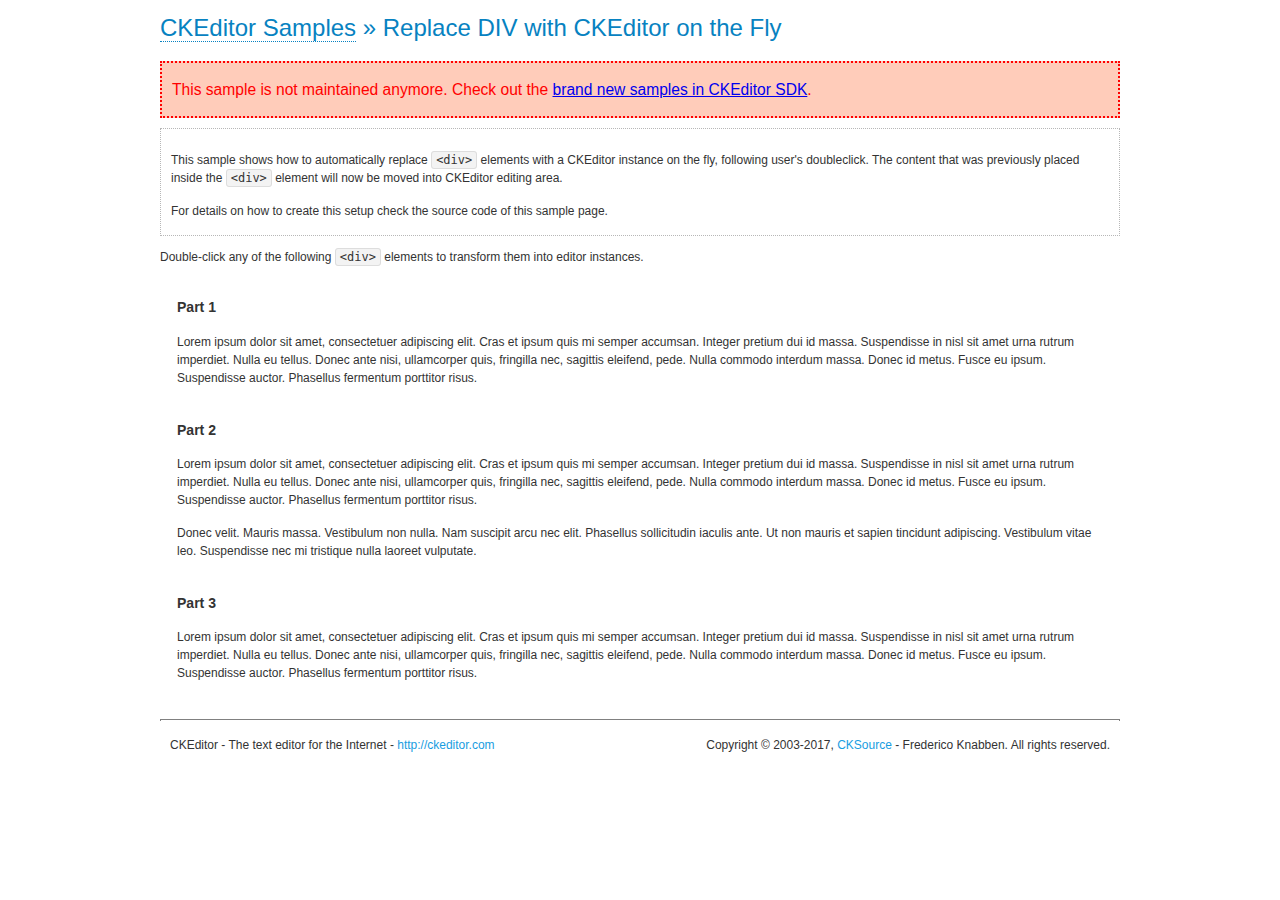
<file: ckeditor/samples/old/divreplace.html>
<!DOCTYPE html>
<!--
Copyright (c) 2003-2017, CKSource - Frederico Knabben. All rights reserved.
For licensing, see LICENSE.md or http://ckeditor.com/license
-->
<html>
<head>
	<meta charset="utf-8">
	<title>Replace DIV &mdash; CKEditor Sample</title>
	<script src="../../ckeditor.js"></script>
	<link href="sample.css" rel="stylesheet">
	<style>

		div.editable
		{
			border: solid 2px transparent;
			padding-left: 15px;
			padding-right: 15px;
		}

		div.editable:hover
		{
			border-color: black;
		}

	</style>
	<script>

		// Uncomment the following code to test the "Timeout Loading Method".
		// CKEDITOR.loadFullCoreTimeout = 5;

		window.onload = function() {
			// Listen to the double click event.
			if ( window.addEventListener )
				document.body.addEventListener( 'dblclick', onDoubleClick, false );
			else if ( window.attachEvent )
				document.body.attachEvent( 'ondblclick', onDoubleClick );

		};

		function onDoubleClick( ev ) {
			// Get the element which fired the event. This is not necessarily the
			// element to which the event has been attached.
			var element = ev.target || ev.srcElement;

			// Find out the div that holds this element.
			var name;

			do {
				element = element.parentNode;
			}
			while ( element && ( name = element.nodeName.toLowerCase() ) &&
				( name != 'div' || element.className.indexOf( 'editable' ) == -1 ) && name != 'body' );

			if ( name == 'div' && element.className.indexOf( 'editable' ) != -1 )
				replaceDiv( element );
		}

		var editor;

		function replaceDiv( div ) {
			if ( editor )
				editor.destroy();

			editor = CKEDITOR.replace( div );
		}

	</script>
</head>
<body>
	<h1 class="samples">
		<a href="index.html">CKEditor Samples</a> &raquo; Replace DIV with CKEditor on the Fly
	</h1>
	<div class="warning deprecated">
		This sample is not maintained anymore. Check out the <a href="http://sdk.ckeditor.com/">brand new samples in CKEditor SDK</a>.
	</div>
	<div class="description">
		<p>
			This sample shows how to automatically replace <code>&lt;div&gt;</code> elements
			with a CKEditor instance on the fly, following user's doubleclick. The content
			that was previously placed inside the <code>&lt;div&gt;</code> element will now
			be moved into CKEditor editing area.
		</p>
		<p>
			For details on how to create this setup check the source code of this sample page.
		</p>
	</div>
	<p>
		Double-click any of the following <code>&lt;div&gt;</code> elements to transform them into
		editor instances.
	</p>
	<div class="editable">
		<h3>
			Part 1
		</h3>
		<p>
			Lorem ipsum dolor sit amet, consectetuer adipiscing elit. Cras et ipsum quis mi
			semper accumsan. Integer pretium dui id massa. Suspendisse in nisl sit amet urna
			rutrum imperdiet. Nulla eu tellus. Donec ante nisi, ullamcorper quis, fringilla
			nec, sagittis eleifend, pede. Nulla commodo interdum massa. Donec id metus. Fusce
			eu ipsum. Suspendisse auctor. Phasellus fermentum porttitor risus.
		</p>
	</div>
	<div class="editable">
		<h3>
			Part 2
		</h3>
		<p>
			Lorem ipsum dolor sit amet, consectetuer adipiscing elit. Cras et ipsum quis mi
			semper accumsan. Integer pretium dui id massa. Suspendisse in nisl sit amet urna
			rutrum imperdiet. Nulla eu tellus. Donec ante nisi, ullamcorper quis, fringilla
			nec, sagittis eleifend, pede. Nulla commodo interdum massa. Donec id metus. Fusce
			eu ipsum. Suspendisse auctor. Phasellus fermentum porttitor risus.
		</p>
		<p>
			Donec velit. Mauris massa. Vestibulum non nulla. Nam suscipit arcu nec elit. Phasellus
			sollicitudin iaculis ante. Ut non mauris et sapien tincidunt adipiscing. Vestibulum
			vitae leo. Suspendisse nec mi tristique nulla laoreet vulputate.
		</p>
	</div>
	<div class="editable">
		<h3>
			Part 3
		</h3>
		<p>
			Lorem ipsum dolor sit amet, consectetuer adipiscing elit. Cras et ipsum quis mi
			semper accumsan. Integer pretium dui id massa. Suspendisse in nisl sit amet urna
			rutrum imperdiet. Nulla eu tellus. Donec ante nisi, ullamcorper quis, fringilla
			nec, sagittis eleifend, pede. Nulla commodo interdum massa. Donec id metus. Fusce
			eu ipsum. Suspendisse auctor. Phasellus fermentum porttitor risus.
		</p>
	</div>
	<div id="footer">
		<hr>
		<p>
			CKEditor - The text editor for the Internet - <a class="samples" href="http://ckeditor.com/">http://ckeditor.com</a>
		</p>
		<p id="copy">
			Copyright &copy; 2003-2017, <a class="samples" href="http://cksource.com/">CKSource</a> - Frederico
			Knabben. All rights reserved.
		</p>
	</div>
</body>
</html>
</file>
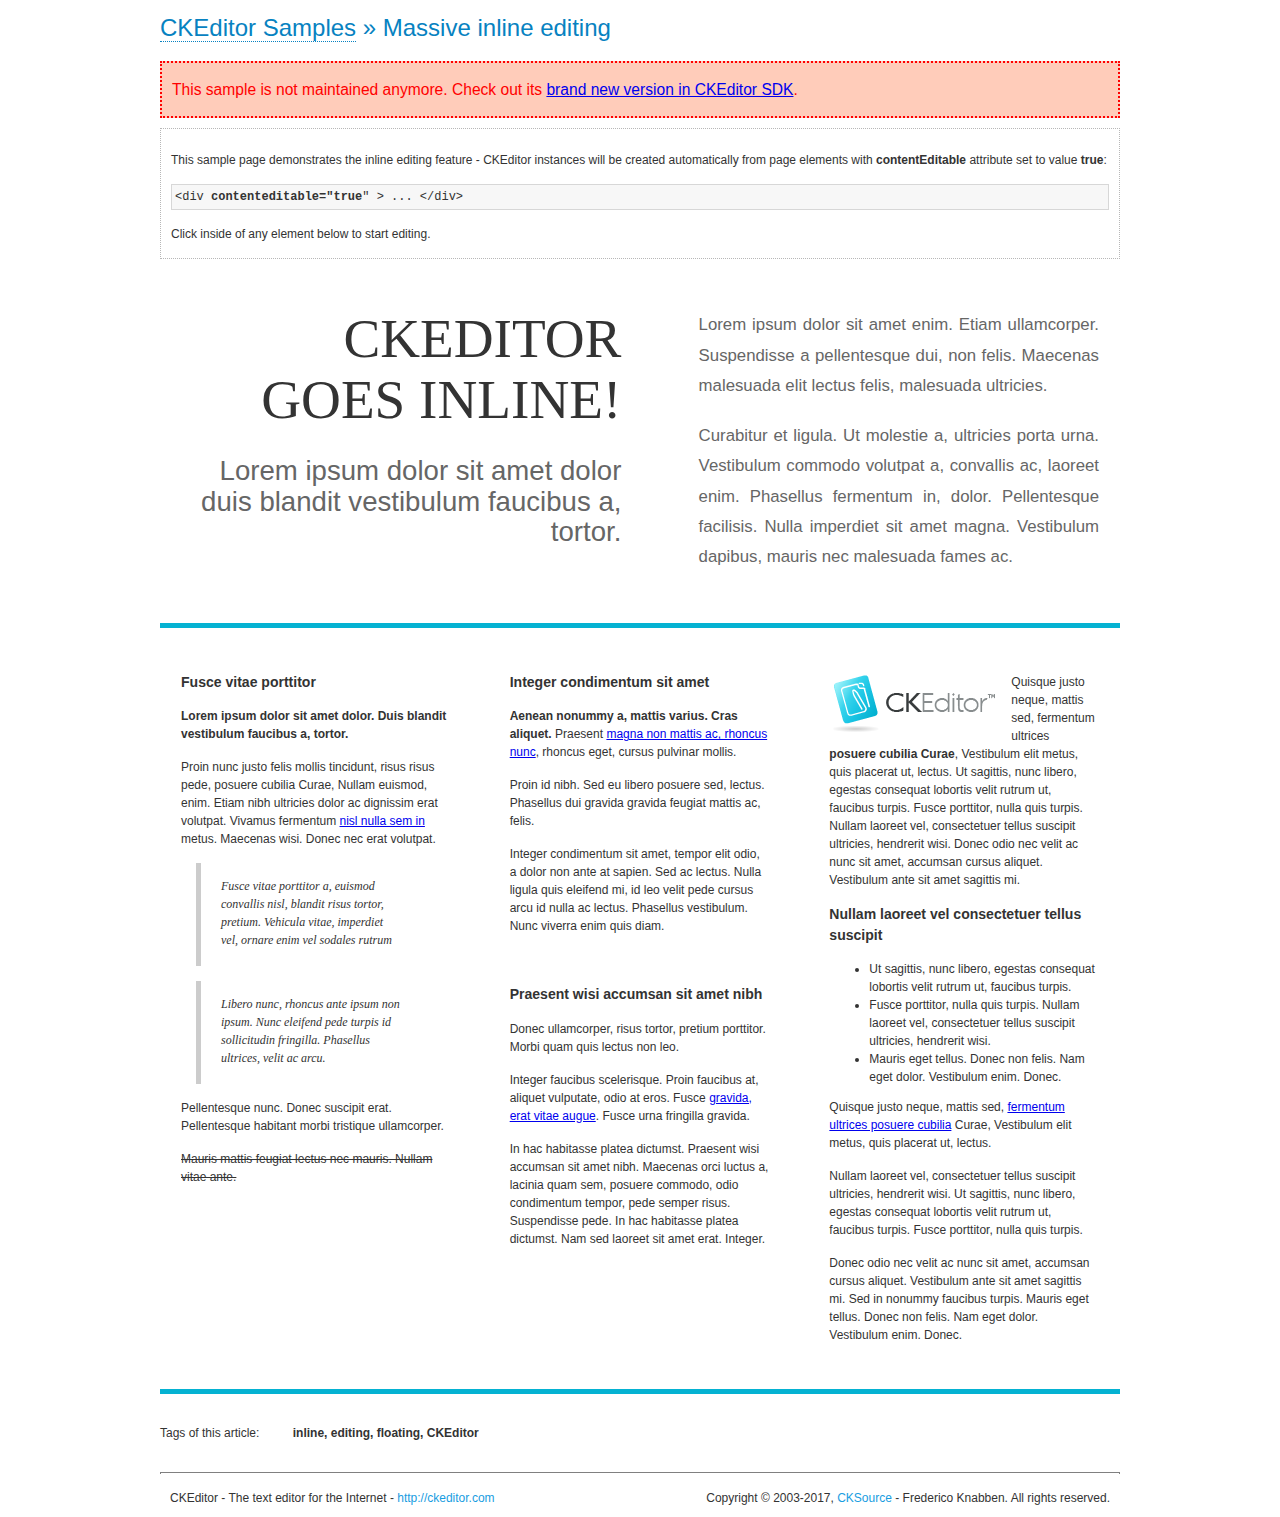
<file: ckeditor/samples/old/inlineall.html>
<!DOCTYPE html>
<!--
Copyright (c) 2003-2017, CKSource - Frederico Knabben. All rights reserved.
For licensing, see LICENSE.md or http://ckeditor.com/license
-->
<html>
<head>
	<meta charset="utf-8">
	<title>Massive inline editing &mdash; CKEditor Sample</title>
	<script src="../../ckeditor.js"></script>
	<script>

		// This code is generally not necessary, but it is here to demonstrate
		// how to customize specific editor instances on the fly. This fits well
		// this demo because we have editable elements (like headers) that
		// require less features.

		// The "instanceCreated" event is fired for every editor instance created.
		CKEDITOR.on( 'instanceCreated', function( event ) {
			var editor = event.editor,
				element = editor.element;

			// Customize editors for headers and tag list.
			// These editors don't need features like smileys, templates, iframes etc.
			if ( element.is( 'h1', 'h2', 'h3' ) || element.getAttribute( 'id' ) == 'taglist' ) {
				// Customize the editor configurations on "configLoaded" event,
				// which is fired after the configuration file loading and
				// execution. This makes it possible to change the
				// configurations before the editor initialization takes place.
				editor.on( 'configLoaded', function() {

					// Remove unnecessary plugins to make the editor simpler.
					editor.config.removePlugins = 'colorbutton,find,flash,font,' +
						'forms,iframe,image,newpage,removeformat,' +
						'smiley,specialchar,stylescombo,templates';

					// Rearrange the layout of the toolbar.
					editor.config.toolbarGroups = [
						{ name: 'editing',		groups: [ 'basicstyles', 'links' ] },
						{ name: 'undo' },
						{ name: 'clipboard',	groups: [ 'selection', 'clipboard' ] },
						{ name: 'about' }
					];
				});
			}
		});

	</script>
	<link href="sample.css" rel="stylesheet">
	<style>

		/* The following styles are just to make the page look nice. */

		/* Workaround to show Arial Black in Firefox. */
		@font-face
		{
			font-family: 'arial-black';
			src: local('Arial Black');
		}

		*[contenteditable="true"]
		{
			padding: 10px;
		}

		#container
		{
			width: 960px;
			margin: 30px auto 0;
		}

		#header
		{
			overflow: hidden;
			padding: 0 0 30px;
			border-bottom: 5px solid #05B2D2;
			position: relative;
		}

		#headerLeft,
		#headerRight
		{
			width: 49%;
			overflow: hidden;
		}

		#headerLeft
		{
			float: left;
			padding: 10px 1px 1px;
		}

		#headerLeft h2,
		#headerLeft h3
		{
			text-align: right;
			margin: 0;
			overflow: hidden;
			font-weight: normal;
		}

		#headerLeft h2
		{
			font-family: "Arial Black",arial-black;
			font-size: 4.6em;
			line-height: 1.1;
			text-transform: uppercase;
		}

		#headerLeft h3
		{
			font-size: 2.3em;
			line-height: 1.1;
			margin: .2em 0 0;
			color: #666;
		}

		#headerRight
		{
			float: right;
			padding: 1px;
		}

		#headerRight p
		{
			line-height: 1.8;
			text-align: justify;
			margin: 0;
		}

		#headerRight p + p
		{
			margin-top: 20px;
		}

		#headerRight > div
		{
			padding: 20px;
			margin: 0 0 0 30px;
			font-size: 1.4em;
			color: #666;
		}

		#columns
		{
			color: #333;
			overflow: hidden;
			padding: 20px 0;
		}

		#columns > div
		{
			float: left;
			width: 33.3%;
		}

		#columns #column1 > div
		{
			margin-left: 1px;
		}

		#columns #column3 > div
		{
			margin-right: 1px;
		}

		#columns > div > div
		{
			margin: 0px 10px;
			padding: 10px 20px;
		}

		#columns blockquote
		{
			margin-left: 15px;
		}

		#tagLine
		{
			border-top: 5px solid #05B2D2;
			padding-top: 20px;
		}

		#taglist {
			display: inline-block;
			margin-left: 20px;
			font-weight: bold;
			margin: 0 0 0 20px;
		}

	</style>
</head>
<body>
<div>
	<h1 class="samples"><a href="index.html">CKEditor Samples</a> &raquo; Massive inline editing</h1>
	<div class="warning deprecated">
		This sample is not maintained anymore. Check out its <a href="http://sdk.ckeditor.com/samples/inline.html">brand new version in CKEditor SDK</a>.
	</div>
	<div class="description">
		<p>This sample page demonstrates the inline editing feature - CKEditor instances will be created automatically from page elements with <strong>contentEditable</strong> attribute set to value <strong>true</strong>:</p>
		<pre class="samples">&lt;div <strong>contenteditable="true</strong>" &gt; ... &lt;/div&gt;</pre>
		<p>Click inside of any element below to start editing.</p>
	</div>
</div>
<div id="container">
	<div id="header">
		<div id="headerLeft">
			<h2 id="sampleTitle" contenteditable="true">
				CKEditor<br> Goes Inline!
			</h2>
			<h3 contenteditable="true">
				Lorem ipsum dolor sit amet dolor duis blandit vestibulum faucibus a, tortor.
			</h3>
		</div>
		<div id="headerRight">
			<div contenteditable="true">
				<p>
					Lorem ipsum dolor sit amet enim. Etiam ullamcorper. Suspendisse a pellentesque dui, non felis. Maecenas malesuada elit lectus felis, malesuada ultricies.
				</p>
				<p>
					Curabitur et ligula. Ut molestie a, ultricies porta urna. Vestibulum commodo volutpat a, convallis ac, laoreet enim. Phasellus fermentum in, dolor. Pellentesque facilisis. Nulla imperdiet sit amet magna. Vestibulum dapibus, mauris nec malesuada fames ac.
				</p>
			</div>
		</div>
	</div>
	<div id="columns">
		<div id="column1">
			<div contenteditable="true">
				<h3>
					Fusce vitae porttitor
				</h3>
				<p>
					<strong>
						Lorem ipsum dolor sit amet dolor. Duis blandit vestibulum faucibus a, tortor.
					</strong>
				</p>
				<p>
					Proin nunc justo felis mollis tincidunt, risus risus pede, posuere cubilia Curae, Nullam euismod, enim. Etiam nibh ultricies dolor ac dignissim erat volutpat. Vivamus fermentum <a href="http://ckeditor.com/">nisl nulla sem in</a> metus. Maecenas wisi. Donec nec erat volutpat.
				</p>
				<blockquote>
					<p>
						Fusce vitae porttitor a, euismod convallis nisl, blandit risus tortor, pretium.
						Vehicula vitae, imperdiet vel, ornare enim vel sodales rutrum
					</p>
				</blockquote>
				<blockquote>
					<p>
						Libero nunc, rhoncus ante ipsum non ipsum. Nunc eleifend pede turpis id sollicitudin fringilla. Phasellus ultrices, velit ac arcu.
					</p>
				</blockquote>
				<p>Pellentesque nunc. Donec suscipit erat. Pellentesque habitant morbi tristique ullamcorper.</p>
				<p><s>Mauris mattis feugiat lectus nec mauris. Nullam vitae ante.</s></p>
			</div>
		</div>
		<div id="column2">
			<div contenteditable="true">
				<h3>
					Integer condimentum sit amet
				</h3>
				<p>
					<strong>Aenean nonummy a, mattis varius. Cras aliquet.</strong>
					Praesent <a href="http://ckeditor.com/">magna non mattis ac, rhoncus nunc</a>, rhoncus eget, cursus pulvinar mollis.</p>
				<p>Proin id nibh. Sed eu libero posuere sed, lectus. Phasellus dui gravida gravida feugiat mattis ac, felis.</p>
				<p>Integer condimentum sit amet, tempor elit odio, a dolor non ante at sapien. Sed ac lectus. Nulla ligula quis eleifend mi, id leo velit pede cursus arcu id nulla ac lectus. Phasellus vestibulum. Nunc viverra enim quis diam.</p>
			</div>
			<div contenteditable="true">
				<h3>
					Praesent wisi accumsan sit amet nibh
				</h3>
				<p>Donec ullamcorper, risus tortor, pretium porttitor. Morbi quam quis lectus non leo.</p>
				<p style="margin-left: 40px; ">Integer faucibus scelerisque. Proin faucibus at, aliquet vulputate, odio at eros. Fusce <a href="http://ckeditor.com/">gravida, erat vitae augue</a>. Fusce urna fringilla gravida.</p>
				<p>In hac habitasse platea dictumst. Praesent wisi accumsan sit amet nibh. Maecenas orci luctus a, lacinia quam sem, posuere commodo, odio condimentum tempor, pede semper risus. Suspendisse pede. In hac habitasse platea dictumst. Nam sed laoreet sit amet erat. Integer.</p>
			</div>
		</div>
		<div id="column3">
			<div contenteditable="true">
				<p>
					<img src="assets/inlineall/logo.png" alt="CKEditor logo" style="float:left">
				</p>
				<p>Quisque justo neque, mattis sed, fermentum ultrices <strong>posuere cubilia Curae</strong>, Vestibulum elit metus, quis placerat ut, lectus. Ut sagittis, nunc libero, egestas consequat lobortis velit rutrum ut, faucibus turpis. Fusce porttitor, nulla quis turpis. Nullam laoreet vel, consectetuer tellus suscipit ultricies, hendrerit wisi. Donec odio nec velit ac nunc sit amet, accumsan cursus aliquet. Vestibulum ante sit amet sagittis mi.</p>
				<h3>
					Nullam laoreet vel consectetuer tellus suscipit
				</h3>
				<ul>
					<li>Ut sagittis, nunc libero, egestas consequat lobortis velit rutrum ut, faucibus turpis.</li>
					<li>Fusce porttitor, nulla quis turpis. Nullam laoreet vel, consectetuer tellus suscipit ultricies, hendrerit wisi.</li>
					<li>Mauris eget tellus. Donec non felis. Nam eget dolor. Vestibulum enim. Donec.</li>
				</ul>
				<p>Quisque justo neque, mattis sed, <a href="http://ckeditor.com/">fermentum ultrices posuere cubilia</a> Curae, Vestibulum elit metus, quis placerat ut, lectus.</p>
				<p>Nullam laoreet vel, consectetuer tellus suscipit ultricies, hendrerit wisi. Ut sagittis, nunc libero, egestas consequat lobortis velit rutrum ut, faucibus turpis. Fusce porttitor, nulla quis turpis.</p>
				<p>Donec odio nec velit ac nunc sit amet, accumsan cursus aliquet. Vestibulum ante sit amet sagittis mi. Sed in nonummy faucibus turpis. Mauris eget tellus. Donec non felis. Nam eget dolor. Vestibulum enim. Donec.</p>
			</div>
		</div>
	</div>
	<div id="tagLine">
		Tags of this article:
		<p id="taglist" contenteditable="true">
			inline, editing, floating, CKEditor
		</p>
	</div>
</div>
<div id="footer">
	<hr>
	<p>
		CKEditor - The text editor for the Internet - <a class="samples" href="http://ckeditor.com/">
			http://ckeditor.com</a>
	</p>
	<p id="copy">
		Copyright &copy; 2003-2017, <a class="samples" href="http://cksource.com/">CKSource</a>
		- Frederico Knabben. All rights reserved.
	</p>
</div>
</body>
</html>
</file>
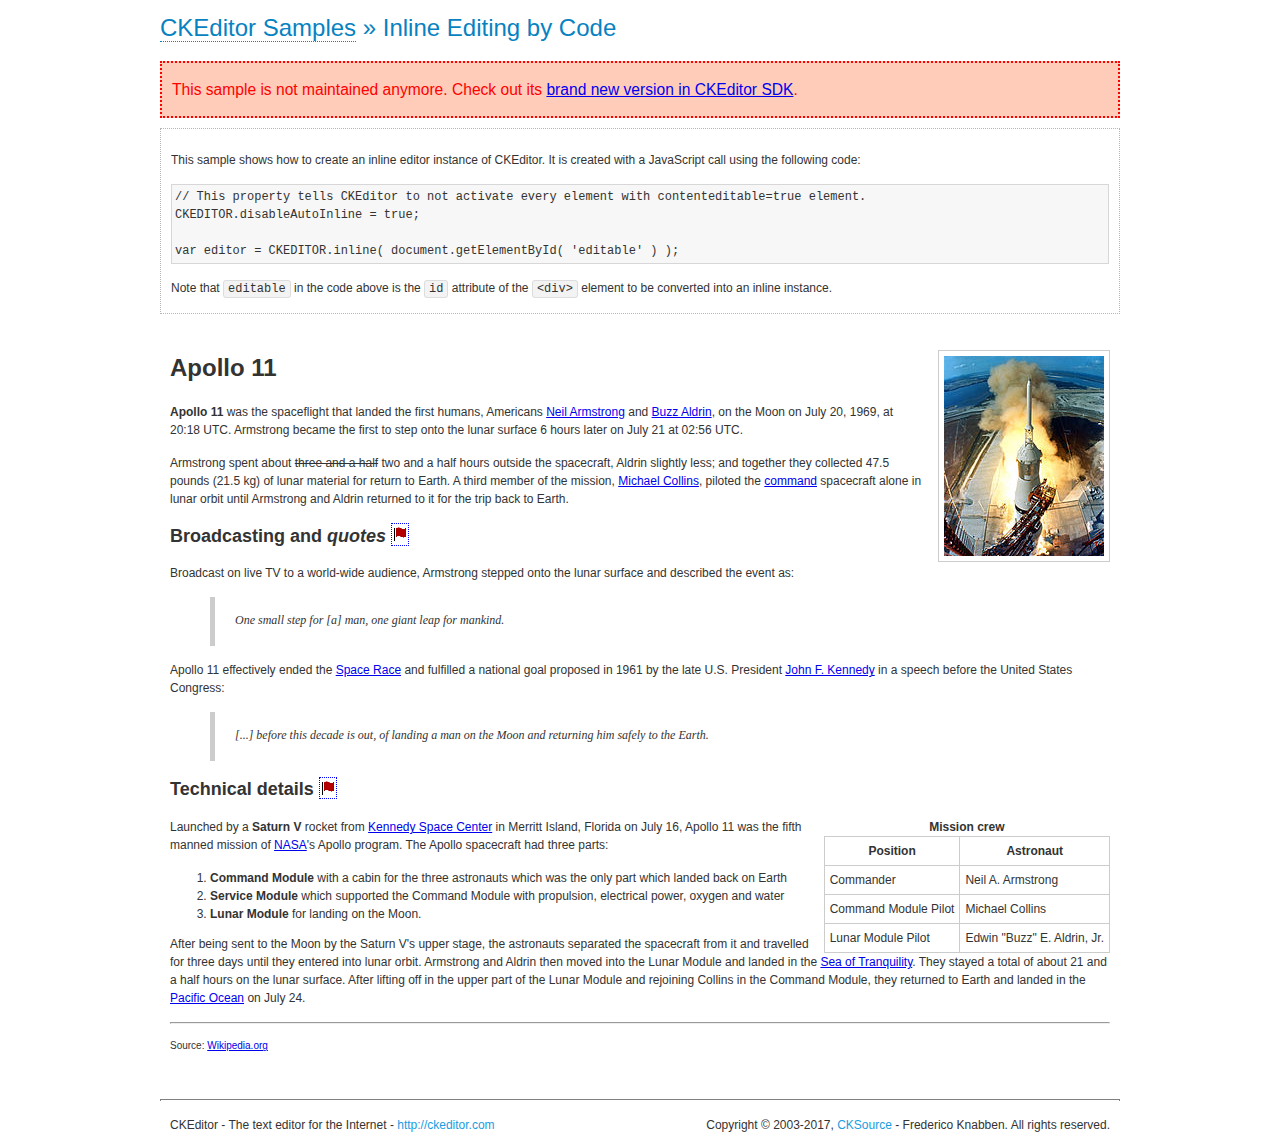
<file: ckeditor/samples/old/inlinebycode.html>
<!DOCTYPE html>
<!--
Copyright (c) 2003-2017, CKSource - Frederico Knabben. All rights reserved.
For licensing, see LICENSE.md or http://ckeditor.com/license
-->
<html>
<head>
	<meta charset="utf-8">
	<title>Inline Editing by Code &mdash; CKEditor Sample</title>
	<script src="../../ckeditor.js"></script>
	<link href="sample.css" rel="stylesheet">
	<style>

		#editable
		{
			padding: 10px;
			float: left;
		}

	</style>
</head>
<body>
	<h1 class="samples">
		<a href="index.html">CKEditor Samples</a> &raquo; Inline Editing by Code
	</h1>
	<div class="warning deprecated">
		This sample is not maintained anymore. Check out its <a href="http://sdk.ckeditor.com/samples/inline.html">brand new version in CKEditor SDK</a>.
	</div>
	<div class="description">
		<p>
			This sample shows how to create an inline editor instance of CKEditor. It is created
			with a JavaScript call using the following code:
		</p>
<pre class="samples">
// This property tells CKEditor to not activate every element with contenteditable=true element.
CKEDITOR.disableAutoInline = true;

var editor = CKEDITOR.inline( document.getElementById( 'editable' ) );
</pre>
		<p>
			Note that <code>editable</code> in the code above is the <code>id</code>
			attribute of the <code>&lt;div&gt;</code> element to be converted into an inline instance.
		</p>
	</div>
	<div id="editable" contenteditable="true">
		<h1><img alt="Saturn V carrying Apollo 11" class="right" src="assets/sample.jpg" /> Apollo 11</h1>

		<p><b>Apollo 11</b> was the spaceflight that landed the first humans, Americans <a href="http://en.wikipedia.org/wiki/Neil_Armstrong" title="Neil Armstrong">Neil Armstrong</a> and <a href="http://en.wikipedia.org/wiki/Buzz_Aldrin" title="Buzz Aldrin">Buzz Aldrin</a>, on the Moon on July 20, 1969, at 20:18 UTC. Armstrong became the first to step onto the lunar surface 6 hours later on July 21 at 02:56 UTC.</p>

		<p>Armstrong spent about <s>three and a half</s> two and a half hours outside the spacecraft, Aldrin slightly less; and together they collected 47.5 pounds (21.5&nbsp;kg) of lunar material for return to Earth. A third member of the mission, <a href="http://en.wikipedia.org/wiki/Michael_Collins_(astronaut)" title="Michael Collins (astronaut)">Michael Collins</a>, piloted the <a href="http://en.wikipedia.org/wiki/Apollo_Command/Service_Module" title="Apollo Command/Service Module">command</a> spacecraft alone in lunar orbit until Armstrong and Aldrin returned to it for the trip back to Earth.</p>

		<h2>Broadcasting and <em>quotes</em> <a id="quotes" name="quotes"></a></h2>

		<p>Broadcast on live TV to a world-wide audience, Armstrong stepped onto the lunar surface and described the event as:</p>

		<blockquote>
			<p>One small step for [a] man, one giant leap for mankind.</p>
		</blockquote>

		<p>Apollo 11 effectively ended the <a href="http://en.wikipedia.org/wiki/Space_Race" title="Space Race">Space Race</a> and fulfilled a national goal proposed in 1961 by the late U.S. President <a href="http://en.wikipedia.org/wiki/John_F._Kennedy" title="John F. Kennedy">John F. Kennedy</a> in a speech before the United States Congress:</p>

		<blockquote>
			<p>[...] before this decade is out, of landing a man on the Moon and returning him safely to the Earth.</p>
		</blockquote>

		<h2>Technical details <a id="tech-details" name="tech-details"></a></h2>

		<table align="right" border="1" bordercolor="#ccc" cellpadding="5" cellspacing="0" style="border-collapse:collapse;margin:10px 0 10px 15px;">
			<caption><strong>Mission crew</strong></caption>
			<thead>
			<tr>
				<th scope="col">Position</th>
				<th scope="col">Astronaut</th>
			</tr>
			</thead>
			<tbody>
			<tr>
				<td>Commander</td>
				<td>Neil A. Armstrong</td>
			</tr>
			<tr>
				<td>Command Module Pilot</td>
				<td>Michael Collins</td>
			</tr>
			<tr>
				<td>Lunar Module Pilot</td>
				<td>Edwin &quot;Buzz&quot; E. Aldrin, Jr.</td>
			</tr>
			</tbody>
		</table>

		<p>Launched by a <strong>Saturn V</strong> rocket from <a href="http://en.wikipedia.org/wiki/Kennedy_Space_Center" title="Kennedy Space Center">Kennedy Space Center</a> in Merritt Island, Florida on July 16, Apollo 11 was the fifth manned mission of <a href="http://en.wikipedia.org/wiki/NASA" title="NASA">NASA</a>&#39;s Apollo program. The Apollo spacecraft had three parts:</p>

		<ol>
			<li><strong>Command Module</strong> with a cabin for the three astronauts which was the only part which landed back on Earth</li>
			<li><strong>Service Module</strong> which supported the Command Module with propulsion, electrical power, oxygen and water</li>
			<li><strong>Lunar Module</strong> for landing on the Moon.</li>
		</ol>

		<p>After being sent to the Moon by the Saturn V&#39;s upper stage, the astronauts separated the spacecraft from it and travelled for three days until they entered into lunar orbit. Armstrong and Aldrin then moved into the Lunar Module and landed in the <a href="http://en.wikipedia.org/wiki/Mare_Tranquillitatis" title="Mare Tranquillitatis">Sea of Tranquility</a>. They stayed a total of about 21 and a half hours on the lunar surface. After lifting off in the upper part of the Lunar Module and rejoining Collins in the Command Module, they returned to Earth and landed in the <a href="http://en.wikipedia.org/wiki/Pacific_Ocean" title="Pacific Ocean">Pacific Ocean</a> on July 24.</p>

		<hr />
		<p style="text-align: right;"><small>Source: <a href="http://en.wikipedia.org/wiki/Apollo_11">Wikipedia.org</a></small></p>
	</div>

	<script>
		// We need to turn off the automatic editor creation first.
		CKEDITOR.disableAutoInline = true;

		var editor = CKEDITOR.inline( 'editable' );
	</script>
	<div id="footer">
		<hr>
		<p contenteditable="true">
			CKEditor - The text editor for the Internet - <a class="samples" href="http://ckeditor.com/">
				http://ckeditor.com</a>
		</p>
		<p id="copy">
			Copyright &copy; 2003-2017, <a class="samples" href="http://cksource.com/">CKSource</a>
			- Frederico Knabben. All rights reserved.
		</p>
	</div>
</body>
</html>
</file>
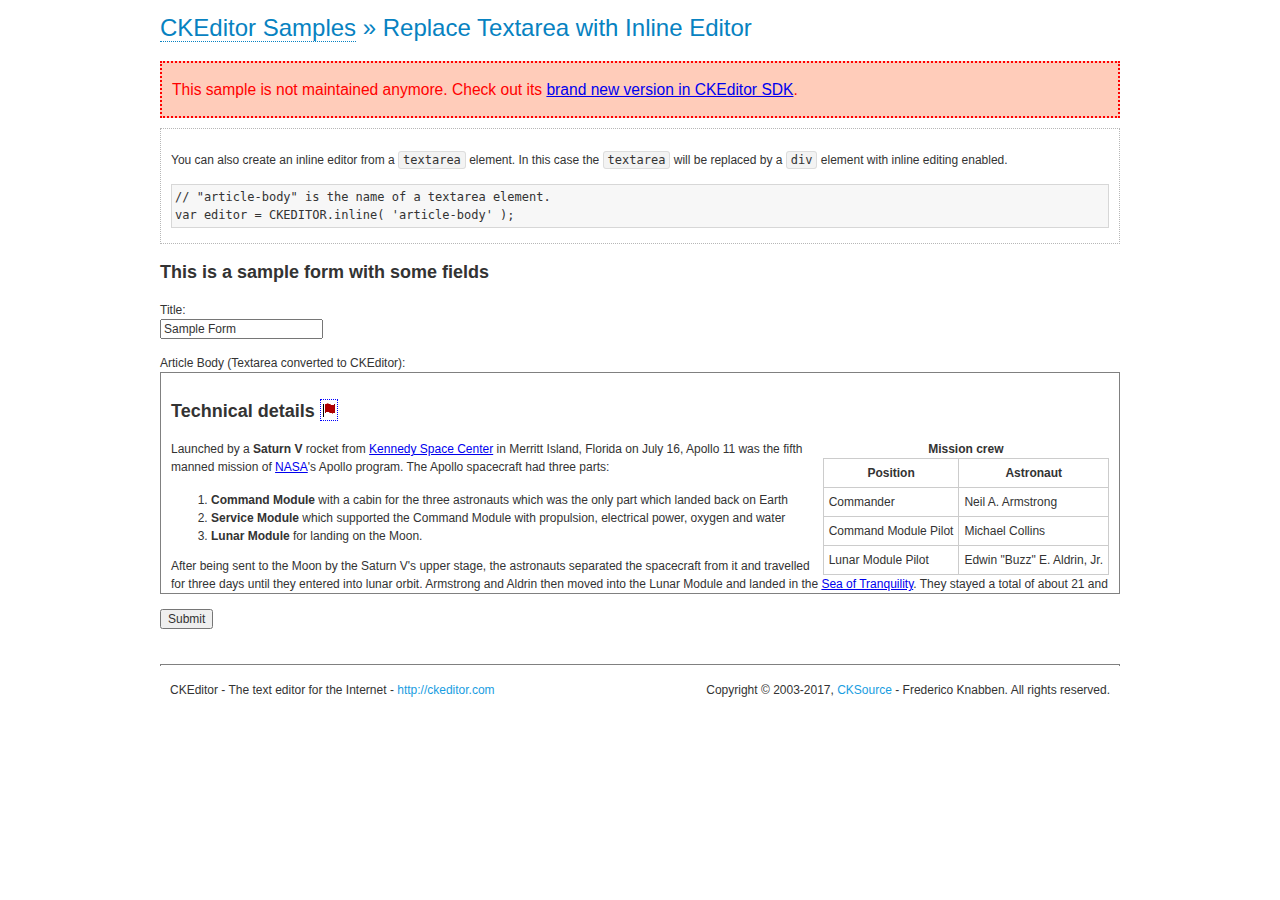
<file: ckeditor/samples/old/inlinetextarea.html>
<!DOCTYPE html>
<!--
Copyright (c) 2003-2017, CKSource - Frederico Knabben. All rights reserved.
For licensing, see LICENSE.md or http://ckeditor.com/license
-->
<html>
<head>
	<meta charset="utf-8">
	<title>Replace Textarea with Inline Editor &mdash; CKEditor Sample</title>
	<script src="../../ckeditor.js"></script>
	<link href="sample.css" rel="stylesheet">
	<style>

		/* Style the CKEditor element to look like a textfield */
		.cke_textarea_inline
		{
			padding: 10px;
			height: 200px;
			overflow: auto;

			border: 1px solid gray;
			-webkit-appearance: textfield;
		}

	</style>
</head>
<body>
	<h1 class="samples">
		<a href="index.html">CKEditor Samples</a> &raquo; Replace Textarea with Inline Editor
	</h1>
	<div class="warning deprecated">
		This sample is not maintained anymore. Check out its <a href="http://sdk.ckeditor.com/samples/inline.html">brand new version in CKEditor SDK</a>.
	</div>
	<div class="description">
		<p>
			You can also create an inline editor from a <code>textarea</code>
			element. In this case the <code>textarea</code> will be replaced
			by a <code>div</code> element with inline editing enabled.
		</p>
<pre class="samples">
// "article-body" is the name of a textarea element.
var editor = CKEDITOR.inline( 'article-body' );
</pre>
	</div>
	<form action="sample_posteddata.php" method="post">
		<h2>This is a sample form with some fields</h2>
		<p>
			Title:<br>
			<input type="text" name="title" value="Sample Form"></p>
		<p>
			Article Body (Textarea converted to CKEditor):<br>
			<textarea name="article-body" style="height: 200px">
				&lt;h2&gt;Technical details &lt;a id="tech-details" name="tech-details"&gt;&lt;/a&gt;&lt;/h2&gt;

				&lt;table align="right" border="1" bordercolor="#ccc" cellpadding="5" cellspacing="0" style="border-collapse:collapse;margin:10px 0 10px 15px;"&gt;
					&lt;caption&gt;&lt;strong&gt;Mission crew&lt;/strong&gt;&lt;/caption&gt;
					&lt;thead&gt;
					&lt;tr&gt;
						&lt;th scope="col"&gt;Position&lt;/th&gt;
						&lt;th scope="col"&gt;Astronaut&lt;/th&gt;
					&lt;/tr&gt;
					&lt;/thead&gt;
					&lt;tbody&gt;
					&lt;tr&gt;
						&lt;td&gt;Commander&lt;/td&gt;
						&lt;td&gt;Neil A. Armstrong&lt;/td&gt;
					&lt;/tr&gt;
					&lt;tr&gt;
						&lt;td&gt;Command Module Pilot&lt;/td&gt;
						&lt;td&gt;Michael Collins&lt;/td&gt;
					&lt;/tr&gt;
					&lt;tr&gt;
						&lt;td&gt;Lunar Module Pilot&lt;/td&gt;
						&lt;td&gt;Edwin &quot;Buzz&quot; E. Aldrin, Jr.&lt;/td&gt;
					&lt;/tr&gt;
					&lt;/tbody&gt;
				&lt;/table&gt;

				&lt;p&gt;Launched by a &lt;strong&gt;Saturn V&lt;/strong&gt; rocket from &lt;a href="http://en.wikipedia.org/wiki/Kennedy_Space_Center" title="Kennedy Space Center"&gt;Kennedy Space Center&lt;/a&gt; in Merritt Island, Florida on July 16, Apollo 11 was the fifth manned mission of &lt;a href="http://en.wikipedia.org/wiki/NASA" title="NASA"&gt;NASA&lt;/a&gt;&#39;s Apollo program. The Apollo spacecraft had three parts:&lt;/p&gt;

				&lt;ol&gt;
					&lt;li&gt;&lt;strong&gt;Command Module&lt;/strong&gt; with a cabin for the three astronauts which was the only part which landed back on Earth&lt;/li&gt;
					&lt;li&gt;&lt;strong&gt;Service Module&lt;/strong&gt; which supported the Command Module with propulsion, electrical power, oxygen and water&lt;/li&gt;
					&lt;li&gt;&lt;strong&gt;Lunar Module&lt;/strong&gt; for landing on the Moon.&lt;/li&gt;
				&lt;/ol&gt;

				&lt;p&gt;After being sent to the Moon by the Saturn V&#39;s upper stage, the astronauts separated the spacecraft from it and travelled for three days until they entered into lunar orbit. Armstrong and Aldrin then moved into the Lunar Module and landed in the &lt;a href="http://en.wikipedia.org/wiki/Mare_Tranquillitatis" title="Mare Tranquillitatis"&gt;Sea of Tranquility&lt;/a&gt;. They stayed a total of about 21 and a half hours on the lunar surface. After lifting off in the upper part of the Lunar Module and rejoining Collins in the Command Module, they returned to Earth and landed in the &lt;a href="http://en.wikipedia.org/wiki/Pacific_Ocean" title="Pacific Ocean"&gt;Pacific Ocean&lt;/a&gt; on July 24.&lt;/p&gt;

				&lt;hr /&gt;
				&lt;p style="text-align: right;"&gt;&lt;small&gt;Source: &lt;a href="http://en.wikipedia.org/wiki/Apollo_11"&gt;Wikipedia.org&lt;/a&gt;&lt;/small&gt;&lt;/p&gt;
			</textarea>
		</p>
		<p>
			<input type="submit" value="Submit">
		</p>
	</form>

	<script>
		CKEDITOR.inline( 'article-body' );
	</script>
	<div id="footer">
		<hr>
		<p>
			CKEditor - The text editor for the Internet - <a class="samples" href="http://ckeditor.com/">
				http://ckeditor.com</a>
		</p>
		<p id="copy">
			Copyright &copy; 2003-2017, <a class="samples" href="http://cksource.com/">CKSource</a>
			- Frederico Knabben. All rights reserved.
		</p>
	</div>
</body>
</html>
</file>
<file: ckeditor/samples/css/samples.css>
/**
 * @license Copyright (c) 2003-2017, CKSource - Frederico Knabben. All rights reserved.
 * For licensing, see LICENSE.md or http://ckeditor.com/license
 */
@media (max-width: 900px) {
  .global-is-mobile-hidden {
    display: none !important;
  }
}
article,
aside,
details,
figcaption,
figure,
footer,
header,
hgroup,
main,
menu,
nav,
section {
  display: block;
}
body,
html {
  margin: 0;
  padding: 0;
  font: 16px / 1.8 Arial, 'Helvetica Neue', Helvetica, sans-serif;
  font-weight: 300;
  color: #575757;
}
.grid-width-10 {
  width: 10%;
}
.grid-width-20 {
  width: 20%;
}
.grid-width-30 {
  width: 30%;
}
.grid-width-40 {
  width: 40%;
}
.grid-width-50 {
  width: 50%;
}
.grid-width-60 {
  width: 60%;
}
.grid-width-70 {
  width: 70%;
}
.grid-width-80 {
  width: 80%;
}
.grid-width-90 {
  width: 90%;
}
.grid-width-100 {
  width: 100%;
}
@media (max-width: 900px) {
  .grid-width-10,
  .grid-width-20,
  .grid-width-30,
  .grid-width-40,
  .grid-width-50,
  .grid-width-60,
  .grid-width-70,
  .grid-width-80,
  .grid-width-90,
  .grid-width-100 {
    width: 100%;
  }
}
*[class*="grid-width"] {
  -webkit-box-sizing: border-box;
  -moz-box-sizing: border-box;
  box-sizing: border-box;
  padding-left: 4%;
  padding-right: 4%;
  float: left;
}
*[class*="grid-width"]:after,
.grid-container:after,
*[class*="grid-width"]:before,
.grid-container:before {
  content: '';
  display: block;
  overflow: hidden;
  visibility: hidden;
  font-size: 0;
  line-height: 0;
  width: 0;
  height: 0;
}
*[class*="grid-width"]:after,
.grid-container:after {
  clear: both;
}
.grid-container {
  -webkit-box-sizing: border-box;
  -moz-box-sizing: border-box;
  box-sizing: border-box;
  margin-left: auto;
  margin-right: auto;
}
.grid-container-nested *[class*="grid-width"]:first-child {
  padding-left: 0;
}
.grid-container-nested *[class*="grid-width"]:last-child {
  padding-right: 0;
}
@media (max-width: 900px) {
  .grid-container-nested *[class*="grid-width"]:first-child {
    padding-left: 4%;
  }
  .grid-container-nested *[class*="grid-width"]:last-child {
    padding-right: 4%;
  }
}
.header-a {
  min-height: 140px;
  overflow: hidden;
}
.header-a .header-a-logo {
  margin: 40px 0 0;
}
@media (max-width: 900px) {
  .header-a .header-a-logo {
    text-align: center;
  }
}
.header-a .header-a-logo img {
  border: transparent;
}
.navigation-a {
  height: 30px;
  background: #3D3D3D;
  position: absolute;
  left: 0;
  right: 0;
  top: 0;
  padding: 0;
  overflow: hidden;
}
@media (max-width: 900px) {
  .navigation-a {
    text-align: center;
  }
}
.navigation-a ul {
  list-style: none;
  margin: 0;
  overflow: hidden;
}
.navigation-a ul li,
.navigation-a ul li a {
  display: inline-block;
}
@media (max-width: 900px) {
  .navigation-a ul {
    width: auto;
    text-overflow: ellipsis;
    white-space: nowrap;
    display: inline-block;
    float: none;
  }
  .navigation-a ul:before,
  .navigation-a ul:after {
    display: none;
  }
}
.navigation-a ul.navigation-a-left {
  text-align: left;
}
@media (max-width: 900px) {
  .navigation-a ul.navigation-a-left {
    padding-right: 0;
  }
}
.navigation-a ul.navigation-a-right {
  text-align: right;
}
@media (max-width: 900px) {
  .navigation-a ul.navigation-a-right {
    padding-left: 23px;
  }
}
.navigation-a ul li + li {
  margin-left: 23px;
}
.navigation-a ul li a {
  font-size: 10px;
  font-size: 0.625rem;
  line-height: 18px;
  line-height: 1.13rem;
  line-height: 30px;
  float: left;
  color: #ddd;
  font-weight: bold;
  text-decoration: none;
  text-transform: uppercase;
}
.navigation-a ul li a:hover {
  cursor: pointer;
  color: #fff;
}
.icon-navigation-a-github:before,
.icon-navigation-a-github:after {
  background-image: url("[data-uri]");
}
.navigation-b {
  text-align: right;
  margin: 52px 0 0;
  overflow: visible;
}
@media (max-width: 900px) {
  .navigation-b {
    text-align: center;
    margin-top: 20px;
    padding: 0;
  }
}
.navigation-b ul {
  padding: 0;
  list-style: none;
  margin: 0;
  overflow: visible;
}
.navigation-b ul li,
.navigation-b ul li a {
  display: inline-block;
}
@media (max-width: 900px) {
  .navigation-b ul {
    display: table;
    width: 100%;
    padding-bottom: 1.5em;
  }
}
@media (max-width: 900px) {
  .navigation-b ul li {
    display: table-row;
  }
}
.navigation-b ul li + li {
  margin-left: 20px;
}
@media (max-width: 900px) {
  .navigation-b ul li + li {
    margin-left: 0;
  }
}
.navigation-b ul li a {
  -webkit-box-sizing: border-box;
  -moz-box-sizing: border-box;
  box-sizing: border-box;
  text-transform: uppercase;
  text-decoration: none;
  outline: none;
}
@media (max-width: 900px) {
  .navigation-b ul li a {
    width: 100%;
    -webkit-border-radius: 0;
    -webkit-background-clip: padding-box;
    -moz-border-radius: 0;
    -moz-background-clip: padding;
    border-radius: 0;
    background-clip: padding-box;
  }
}
.footer-a {
  font-size: 13px;
  font-size: 0.8125rem;
  line-height: 23.4px;
  line-height: 1.46rem;
  padding-top: 2.25em;
  padding-bottom: 2.25em;
  overflow: hidden;
  color: #8a8a8a;
}
.footer-a a {
  color: #27C0D8;
  text-decoration: none;
  border-bottom: 1px dotted #27C0D8;
}
.footer-a a:hover {
  color: #23adc2;
}
.footer-a p {
  margin: 0;
  display: inline-block;
  text-align: center;
}
.content {
  font-size: 14px;
  font-size: 0.875rem;
  line-height: 25.2px;
  line-height: 1.57rem;
  overflow: hidden;
  padding-top: 1.5em;
  padding-bottom: 1.5em;
}
.content p {
  margin: 0.75em 0;
}
.content ul,
.content ol,
.content pre,
.content blockquote,
.content textarea:not([class^="cke"]),
.content .cke {
  margin: 1.875em 0;
}
.content code,
.content kbd {
  -webkit-border-radius: 3px;
  -webkit-background-clip: padding-box;
  -moz-border-radius: 3px;
  -moz-background-clip: padding;
  border-radius: 3px;
  background-clip: padding-box;
  padding: 3px 4px;
}
.content pre,
.content code,
.content kbd,
.content blockquote {
  background: #f5f5f5;
}
.content blockquote,
.content pre {
  background: none;
  border-left: 4px solid #27C0D8;
  padding: 1.5em 2.25em;
}
.content p a,
.content ul a,
.content ol a,
.content blockquote a,
.content h1 a,
.content h2 a,
.content h3 a,
.content h4 a,
.content h5 a {
  color: #27C0D8;
  text-decoration: none;
  border-bottom: 1px dotted #27C0D8;
}
.content p a:hover,
.content ul a:hover,
.content ol a:hover,
.content blockquote a:hover,
.content h1 a:hover,
.content h2 a:hover,
.content h3 a:hover,
.content h4 a:hover,
.content h5 a:hover {
  color: #23adc2;
}
.content h1,
.content h2,
.content h3,
.content h4,
.content h5 {
  color: #000;
  font-weight: 100;
}
.content h1 code,
.content h2 code,
.content h3 code,
.content h4 code,
.content h5 code,
.content h1 kbd,
.content h2 kbd,
.content h3 kbd,
.content h4 kbd,
.content h5 kbd {
  font-size: inherit;
}
.content h1 a.content-heading-anchor,
.content h2 a.content-heading-anchor,
.content h3 a.content-heading-anchor,
.content h4 a.content-heading-anchor,
.content h5 a.content-heading-anchor {
  font-weight: 100;
  vertical-align: middle;
  opacity: 0;
  border: 0;
}
.content h1:hover a.content-heading-anchor,
.content h2:hover a.content-heading-anchor,
.content h3:hover a.content-heading-anchor,
.content h4:hover a.content-heading-anchor,
.content h5:hover a.content-heading-anchor {
  opacity: 1;
}
.content h1:target a,
.content h2:target a,
.content h3:target a,
.content h4:target a,
.content h5:target a {
  -webkit-animation: targetLinkOpacity 0.5s linear alternate;
  -moz-animation: targetLinkOpacity 0.5s linear alternate;
  -o-animation: targetLinkOpacity 0.5s linear alternate;
  animation: targetLinkOpacity 0.5s linear alternate;
  opacity: 1;
}
.content input,
.content select,
.content textarea:not([class^="cke"]) {
  -webkit-border-radius: 3px;
  -webkit-background-clip: padding-box;
  -moz-border-radius: 3px;
  -moz-background-clip: padding;
  border-radius: 3px;
  background-clip: padding-box;
  -webkit-box-shadow: inset 0 1px 1px rgba(0, 0, 0, 0.08);
  -moz-box-shadow: inset 0 1px 1px rgba(0, 0, 0, 0.08);
  box-shadow: inset 0 1px 1px rgba(0, 0, 0, 0.08);
  font: inherit;
  color: inherit;
  border: 1px solid #D9D9D9;
  padding: .2em .5em;
}
.content input:focus,
.content select:focus,
.content textarea:not([class^="cke"]):focus {
  border-color: #66afe9;
  outline: 0;
  -webkit-box-shadow: inset 0 1px 1px rgba(0, 0, 0, 0.08), 0 0 8px #93c6ef;
  -moz-box-shadow: inset 0 1px 1px rgba(0, 0, 0, 0.08), 0 0 8px #93c6ef;
  box-shadow: inset 0 1px 1px rgba(0, 0, 0, 0.08), 0 0 8px #93c6ef;
}
.content abbr {
  border-bottom: 1px dotted #666;
  cursor: pointer;
}
.content blockquote {
  font-style: italic;
  font-family: Georgia, Times, "Times New Roman", serif;
  font-size: 16px;
  font-size: 1rem;
  line-height: 28.8px;
  line-height: 1.8rem;
}
.content em {
  font-style: italic;
}
.content h1 {
  font-size: 36px;
  font-size: 2.25rem;
  line-height: 64.8px;
  line-height: 4.05rem;
  margin: 1.125em 0 0;
}
.content h2 {
  font-size: 27.2px;
  font-size: 1.7rem;
  line-height: 48.96px;
  line-height: 3.06rem;
  margin: 0.9em 0 0;
}
.content h3 {
  font-size: 24px;
  font-size: 1.5rem;
  line-height: 43.2px;
  line-height: 2.7rem;
  font-weight: 500;
  margin: 0.75em 0 0;
}
.content h4 {
  font-size: 19.2px;
  font-size: 1.2rem;
  line-height: 34.56px;
  line-height: 2.16rem;
  font-weight: 500;
  margin: 0.75em 0 0;
}
.content h5 {
  font-size: 17.6px;
  font-size: 1.1rem;
  line-height: 31.68px;
  line-height: 1.98rem;
  font-weight: 500;
  margin: 0.75em 0 0;
}
.content hr {
  border: 0;
  border-top: 4px solid #D9D9D9;
  margin: 1.5em 0;
}
.content input[type="text"] {
  height: 1.8em;
  line-height: 1.8em;
}
.content input[type="button"] {
  -webkit-appearance: button;
  -moz-appearance: button;
  appearance: button;
}
.content kbd {
  font-size: 12px;
  font-size: 0.75rem;
  line-height: 21.6px;
  line-height: 1.35rem;
  font-family: Arial, 'Helvetica Neue', Helvetica, sans-serif;
  padding: 2px 6px;
  -webkit-box-shadow: 0 0 4px #fff inset, 0 2px 0 #D9D9D9;
  -moz-box-shadow: 0 0 4px #fff inset, 0 2px 0 #D9D9D9;
  box-shadow: 0 0 4px #fff inset, 0 2px 0 #D9D9D9;
}
.content p img {
  vertical-align: middle;
}
.content p pre {
  padding: 1.5em;
}
.content pre {
  padding: 0;
  border: 0;
  tab-size: 4;
  -o-tab-size: 4;
  -moz-tab-size: 4;
}
.content pre,
.content code {
  font-size: 11.89px;
  font-size: 0.743rem;
  line-height: 21.4px;
  line-height: 1.34rem;
  font-family: Consolas, Menlo, Monaco, Lucida Console, Liberation Mono, DejaVu Sans Mono, Bitstream Vera Sans Mono, Courier New, monospace, serif;
}
.content pre a,
.content code a {
  border: 0;
}
.content pre code {
  padding: 0.75em;
  display: block;
}
.content strong {
  color: #000;
}
.content ul ul,
.content ol ul,
.content ul ol,
.content ol ol {
  margin: 0.75em 0;
}
.content ul li,
.content ol li {
  font-size: 14px;
  font-size: 0.875rem;
  line-height: 30.24px;
  line-height: 1.89rem;
}
.content textarea:not([class^="cke"]) {
  width: 100%;
}
.content div.todo {
  border: 2px dotted #444;
  padding: 10px;
  margin: 60px 0 10px 0;
  /* Remove me some day */
}
.content div.todo:before {
  content: "TODO";
  font-weight: bold;
}
body a.button-a,
body button.button-a,
body input.button-a {
  -webkit-border-radius: 3px;
  -webkit-background-clip: padding-box;
  -moz-border-radius: 3px;
  -moz-background-clip: padding;
  border-radius: 3px;
  background-clip: padding-box;
  font-size: 14px;
  font-size: 0.875rem;
  line-height: 25.2px;
  line-height: 1.57rem;
  height: 36px;
  line-height: 36px;
  padding: 0 1.1em;
  font-weight: 700;
  color: #3e3e3e;
  white-space: nowrap;
  text-decoration: none;
  display: inline-block;
  cursor: pointer;
  border: 0;
  vertical-align: middle;
  margin: 1px 0;
  background: transparent;
}
body a.button-a.icon-pos-left,
body button.button-a.icon-pos-left,
body input.button-a.icon-pos-left {
  padding-left: .8em;
}
body a.button-a.icon-pos-right,
body button.button-a.icon-pos-right,
body input.button-a.icon-pos-right {
  padding-right: .8em;
}
body a.button-a.button-a-no-text,
body button.button-a.button-a-no-text,
body input.button-a.button-a-no-text {
  -webkit-border-radius: 100px;
  -webkit-background-clip: padding-box;
  -moz-border-radius: 100px;
  -moz-background-clip: padding;
  border-radius: 100px;
  background-clip: padding-box;
  width: 36px;
  padding: 0;
  text-indent: -999px;
  overflow: hidden;
  position: relative;
  text-align: center;
}
body a.button-a.button-a-no-text:before,
body button.button-a.button-a-no-text:before,
body input.button-a.button-a-no-text:before {
  position: absolute;
  left: 50%;
  top: 50%;
  margin: -9px 0 0 -9px;
}
@media (max-width: 900px) {
  body a.button-a.button-a-mobile-collapsed,
  body button.button-a.button-a-mobile-collapsed,
  body input.button-a.button-a-mobile-collapsed {
    -webkit-border-radius: 100px;
    -webkit-background-clip: padding-box;
    -moz-border-radius: 100px;
    -moz-background-clip: padding;
    border-radius: 100px;
    background-clip: padding-box;
    width: 36px;
    padding: 0;
    text-indent: -999px;
    overflow: hidden;
    position: relative;
    text-align: center;
  }
  body a.button-a.button-a-mobile-collapsed:before,
  body button.button-a.button-a-mobile-collapsed:before,
  body input.button-a.button-a-mobile-collapsed:before {
    position: absolute;
    left: 50%;
    top: 50%;
    margin: -9px 0 0 -9px;
  }
  body a.button-a.button-a-mobile-collapsed:before,
  body button.button-a.button-a-mobile-collapsed:before,
  body input.button-a.button-a-mobile-collapsed:before {
    position: absolute;
    left: 50%;
    top: 50%;
    margin: -9px 0 0 -9px;
  }
}
body a.button-a:active,
body button.button-a:active,
body input.button-a:active,
body a.button-a:hover,
body button.button-a:hover,
body input.button-a:hover {
  color: #fff;
  background: #23adc2;
}
body a.button-a:focus,
body button.button-a:focus,
body input.button-a:focus {
  border-color: #66afe9;
  outline: 0;
  -webkit-box-shadow: inset 0 1px 1px rgba(0, 0, 0, 0.075), 0 0 8px #93c6ef;
  -moz-box-shadow: inset 0 1px 1px rgba(0, 0, 0, 0.075), 0 0 8px #93c6ef;
  box-shadow: inset 0 1px 1px rgba(0, 0, 0, 0.075), 0 0 8px #93c6ef;
}
body a.button-a-soft,
body button.button-a-soft,
body input.button-a-soft {
  background: #e7e7e7;
}
body a.button-a-soft:active,
body button.button-a-soft:active,
body input.button-a-soft:active,
body a.button-a-soft:hover,
body button.button-a-soft:hover,
body input.button-a-soft:hover {
  color: #3e3e3e;
  background: #cecece;
}
body a.button-a-background,
body button.button-a-background,
body input.button-a-background,
body a.navigation-b ul li a:hover,
body button.navigation-b ul li a:hover,
body input.navigation-b ul li a:hover {
  color: #fff;
  background: #27C0D8;
}
body a.button-a-background:active,
body button.button-a-background:active,
body input.button-a-background:active,
body a.button-a-background:hover,
body button.button-a-background:hover,
body input.button-a-background:hover,
body a.navigation-b ul li a:hover:active,
body button.navigation-b ul li a:hover:active,
body input.navigation-b ul li a:hover:active,
body a.navigation-b ul li a:hover:hover,
body button.navigation-b ul li a:hover:hover,
body input.navigation-b ul li a:hover:hover {
  color: #fff;
  background: #23adc2;
}
.balloon-a {
  font-size: 12px;
  font-size: 0.75rem;
  line-height: 21.6px;
  line-height: 1.35rem;
  -webkit-border-radius: 3px;
  -webkit-background-clip: padding-box;
  -moz-border-radius: 3px;
  -moz-background-clip: padding;
  border-radius: 3px;
  background-clip: padding-box;
  border-bottom: 3px solid #d4d4d4;
  background: #ebebeb;
  display: inline-block;
  white-space: nowrap;
  padding: .4em 1.2em .2em;
  font-weight: 700;
  position: relative;
  z-index: 1000;
  text-transform: none;
  color: #575757;
}
.balloon-a:hover {
  color: #575757;
}
.balloon-a:before {
  content: '';
  width: 0;
  height: 0;
  border-style: solid;
  position: absolute;
}
.balloon-a-ne:before,
.balloon-a-nw:before {
  top: -13px;
  border-width: 0 9px 15.6px 9px;
  border-color: transparent transparent #ebebeb transparent;
}
.balloon-a-se:before,
.balloon-a-sw:before {
  bottom: -13px;
  border-width: 15.6px 9px 0 9px;
  border-color: #ebebeb transparent transparent transparent;
}
.balloon-a-nw:before,
.balloon-a-sw:before {
  left: 20px;
}
.balloon-a-ne:before,
.balloon-a-se:before {
  right: 20px;
}
.icon-pos-left:before,
.icon-pos-right:after {
  content: '';
  display: inline-block;
  width: 18px;
  height: 18px;
  vertical-align: middle;
  background-repeat: no-repeat;
}
.icon-pos-left:before {
  margin-right: 10px;
}
.icon-pos-right:after {
  margin-left: 10px;
}
.icon-download:before,
.icon-download:after {
  background-image: url("[data-uri]");
}
.icon-question-mark:before,
.icon-question-mark:after {
  background-image: url("[data-uri]");
}
.icon-close:before,
.icon-close:after {
  background-image: url("[data-uri]");
}
.ie8 .switch > * {
  vertical-align: middle;
}
.ie8 .switch input[type="radio"] {
  margin: 0 0.25em;
  display: inline-block;
}
.ie8 .switch label {
  margin-left: 0 !important;
  margin-right: 0 !important;
}
.ie8 .switch label[data-for="1"] {
  float: left;
}
.ie8 .switch label[data-for="2"] {
  float: right;
}
.ie8 .switch .switch-inner {
  display: none;
}
.switch {
  font-size: 14px;
  font-size: 0.875rem;
  line-height: 25.2px;
  line-height: 1.57rem;
  font-weight: bold;
  background-color: #27C0D8;
  overflow: hidden;
  display: inline-block;
  padding: 0.75em 0.25em;
  color: #fff;
  -webkit-border-radius: 3px;
  -webkit-background-clip: padding-box;
  -moz-border-radius: 3px;
  -moz-background-clip: padding;
  border-radius: 3px;
  background-clip: padding-box;
  position: relative;
}
.switch input[type="radio"] {
  display: none;
}
.switch label {
  position: relative;
  z-index: 2;
  float: left;
  cursor: pointer;
  padding: 0 0.75em;
}
.switch label:hover {
  text-decoration: underline;
}
.switch .switch-inner {
  float: left;
  background-color: #FFF;
  height: 1.5em;
  width: 4.125em;
  padding: 2px;
  margin: 0 0.25em;
  -webkit-border-radius: 5.5px;
  -webkit-background-clip: padding-box;
  -moz-border-radius: 5.5px;
  -moz-background-clip: padding;
  border-radius: 5.5px;
  background-clip: padding-box;
}
.switch .switch-inner .handler {
  overflow: hidden;
  position: relative;
  display: block;
  height: 1.5em;
  width: 1.5em;
  background: #25b4cb;
  -webkit-border-radius: 4.5px;
  -webkit-background-clip: padding-box;
  -moz-border-radius: 4.5px;
  -moz-background-clip: padding;
  border-radius: 4.5px;
  background-clip: padding-box;
}
.switch .switch-inner .handler:before {
  content: '';
  display: block;
  position: absolute;
  top: 0;
  right: 0;
  bottom: 3px;
  left: 0;
  background-color: #34c4da;
  -webkit-border-bottom-left-radius: 4.5px;
  -moz-border-radius-bottomleft: 4.5px;
  border-bottom-left-radius: 4.5px;
  -webkit-border-bottom-right-radius: 4.5px;
  -webkit-background-clip: padding-box;
  -moz-border-radius-bottomright: 4.5px;
  -moz-background-clip: padding;
  border-bottom-right-radius: 4.5px;
  background-clip: padding-box;
}
.switch:hover .switch-inner .handler:before {
  background: #45c9dd;
}
.switch input[data-num="2"]:checked ~ .switch-inner > .handler {
  margin-left: auto;
}
.switch input[data-num="2"]:checked ~ label[data-for="1"] {
  padding-right: 5.125em;
  margin-right: -4.375em;
}
.switch input[data-num="1"]:checked ~ label[data-for="2"] {
  padding-left: 5.125em;
  margin-left: -4.375em;
}
.toggler {
  -webkit-user-select: none;
  -moz-user-select: none;
  -ms-user-select: none;
  user-select: none;
}
.toggler label {
  cursor: pointer;
}
.toggler [data-collapse] {
  display: inherit;
}
.toggler [data-expand] {
  display: none;
}
.toggler.collapsed [data-collapse] {
  display: none;
}
.toggler.collapsed [data-expand] {
  display: inherit;
}
.toggler-container {
  overflow: hidden;
}
.toggler-container.collapsed {
  height: 0;
}
.icon-toggler-expanded:before,
.icon-toggler-collapsed:before,
.icon-toggler-expanded:after,
.icon-toggler-collapsed:after {
  background-image: url("[data-uri]");
}
.icon-toggler-expanded.icon-light:before,
.icon-toggler-collapsed.icon-light:before,
.icon-toggler-expanded.icon-light:after,
.icon-toggler-collapsed.icon-light:after {
  background-image: url("[data-uri]");
}
.icon-toggler-expanded:before,
.icon-toggler-expanded:after {
  background-position: top left;
}
.icon-toggler-collapsed:before,
.icon-toggler-collapsed:after {
  background-position: bottom left;
}
.modal {
  padding: 20px;
  border-radius: 3px;
  background-color: white;
  max-width: 700px;
  -webkit-box-sizing: border-box;
  -moz-box-sizing: border-box;
  box-sizing: border-box;
  width: 80% !important;
  top: 50% !important;
  -webkit-transform: translate(-50%, -50%) !important;
  -moz-transform: translate(-50%, -50%) !important;
  -o-transform: translate(-50%, -50%) !important;
  -ms-transform: translate(-50%, -50%) !important;
  transform: translate(-50%, -50%) !important;
}
.modal-close {
  -webkit-border-radius: 100px;
  -webkit-background-clip: padding-box;
  -moz-border-radius: 100px;
  -moz-background-clip: padding;
  border-radius: 100px;
  background-clip: padding-box;
  cursor: pointer;
  height: 18px;
  width: 18px;
  position: absolute;
  top: 10px;
  right: 10px;
  font-size: 17px;
  text-align: center;
  line-height: 19px;
  background: #cccccc;
}
main .grid-container,
header .grid-container,
.navigation-a > div,
footer > div {
  max-width: 968px;
}
.header-a {
  margin-top: 30px;
}
.footer-a {
  border-top: 1px solid #D9D9D9;
}
.adjoined-top {
  background-color: #27C0D8;
  color: #fff;
}
.adjoined-top .content h1,
.adjoined-top .content h2,
.adjoined-top .content h3,
.adjoined-top .content h4,
.adjoined-top .content h5 {
  color: #fff;
}
.adjoined-top .content p {
  font-size: 18px;
  font-size: 1.125rem;
  line-height: 32.4px;
  line-height: 2.02rem;
  font-weight: 100;
}
.adjoined-top .content p a {
  text-decoration: none;
  border-bottom: 1px dotted #fff;
  color: inherit;
}
.adjoined-top .content p a:hover {
  color: #e6e6e6;
}
.adjoined-top .content button {
  color: #fff;
}
.adjoined-top .content strong {
  color: #fff;
}
.adjoined-top .content code {
  font-size: inherit;
  color: #27C0D8;
}
.adjoined-bottom {
  position: relative;
}
.adjoined-bottom:before {
  z-index: -1;
  content: '';
  background: #27C0D8;
  position: absolute;
  top: 0;
  left: 0;
  right: 0;
  height: 50%;
}
main .grid-container,
header .grid-container,
.navigation-a > div,
footer > div {
  max-width: 1052px;
}
main .grid-container.freed-width {
  max-width: none;
}
.switch {
  background: #25b4cb;
  float: right;
  overflow: visible;
}
.switch .balloon-a {
  position: absolute;
  top: -40px;
  right: 50%;
  margin-right: -15px;
  background: #FFEFC1;
  border-bottom-color: #DCDCA4;
}
.switch .balloon-a:before {
  border-color: #FFEFC1 transparent transparent transparent;
}
#toolbar .editors-container {
  overflow: hidden;
  height: 0;
  transition: height 200ms;
}
#toolbar .editors-container.active {
  height: auto;
}
#main #editor {
  background: #FFF;
  padding: 2% 4%;
  border: dashed 5px #27C0D8;
}
#main .adjoined-top:before {
  height: 335px;
}
#toolbar .adjoined-top:before {
  height: 219px;
}
#toolbar .adjoined-top .grid-container-nested {
  height: 147px;
}
.content .grid-switch-magic {
  margin: 3.5em 0 0;
}
#info-box {
  padding-bottom: 0;
}
#info-box > div {
  width: 100%;
  text-align: right;
}
#info-box > div .toggler {
  padding-right: 0;
}
#info-box > div .toggler:hover {
  background: transparent;
  color: #000;
}
#info-box > div .toggler:hover > label {
  text-decoration: underline;
}
#info-box > div h2 {
  float: left;
  margin-top: 0;
}
#info-box > div#instructions-container {
  text-align: left;
}
#toolbarModifierWrapper {
  overflow: hidden;
  height: 0;
  opacity: 0;
  transition: height 200ms;
}
#toolbarModifierWrapper.active {
  height: auto;
  opacity: 1;
}
header {
  overflow: visible;
}
header div.grid-container {
  overflow: visible;
}
header .navigation-b {
  overflow: visible;
}
header .navigation-b ul {
  overflow: visible;
}
header .navigation-b a {
  position: relative;
}
header .balloon-a {
  position: absolute;
  top: 48px;
  left: 50%;
  margin-left: -35px;
}
@media (max-width: 1140px) {
  header .balloon-a {
    left: auto;
    margin-left: auto;
    right: 50%;
    margin-right: -35px;
  }
  header .balloon-a:before {
    left: auto;
    right: 22px;
  }
}
@media (max-width: 900px) {
  header .balloon-a {
    display: none;
  }
}
#toolbar .cke_toolbar {
  pointer-events: none;
  -webkit-user-select: none;
  -moz-user-select: none;
  -ms-user-select: none;
  user-select: none;
  cursor: default;
}
.some-toolbar-active .cke_toolbar {
  zoom: 1;
  filter: alpha(opacity=50);
  -webkit-opacity: 0.5;
  -moz-opacity: 0.5;
  opacity: 0.5;
}
.cke_toolbar.active {
  position: relative;
  zoom: 1;
  filter: alpha(opacity=100);
  -webkit-opacity: 1;
  -moz-opacity: 1;
  opacity: 1;
}
.cke_toolbar.active:after {
  content: '';
  display: block;
  position: absolute;
  top: 0;
  right: 6px;
  bottom: 5px;
  left: 0;
  -webkit-border-radius: 5px;
  -webkit-background-clip: padding-box;
  -moz-border-radius: 5px;
  -moz-background-clip: padding;
  border-radius: 5px;
  background-clip: padding-box;
  -webkit-box-shadow: 0px 0px 15px 3px #fff4b0;
  -moz-box-shadow: 0px 0px 15px 3px #fff4b0;
  box-shadow: 0px 0px 15px 3px #fff4b0;
}
.cke_toolbar.active .cke_toolgroup {
  -webkit-box-shadow: none;
  -moz-box-shadow: none;
  box-shadow: none;
  border-color: #e3c300;
}
.cke_toolbar.active .cke_combo,
.cke_toolbar.active .cke_toolgroup {
  position: relative;
  z-index: 2;
}
.cke_toolbar.active .cke_combo_button {
  -webkit-box-shadow: none;
  -moz-box-shadow: none;
  box-shadow: none;
}
.unselectable {
  -webkit-user-select: none;
  -moz-user-select: none;
  -ms-user-select: none;
  user-select: none;
}
.toolbar {
  padding: 5px 0;
  margin-bottom: 2.4em;
  overflow: hidden;
  background: #fff;
}
.toolbar button.button-a.cke_button {
  cursor: pointer;
  display: inline-block;
  padding: 4px 6px;
  outline: 0;
  border: 1px solid #a6a6a6;
}
.toolbar button.button-a.hidden {
  display: none;
}
.toolbar button.button-a.left {
  float: left;
  margin-right: 8px;
}
.toolbar button.button-a.right {
  float: right;
  margin-left: 8px;
}
.toolbar button.button-a .highlight {
  color: #ffefc1;
}
.configContainer.hidden,
.toolbarModifier.hidden,
.toolbarModifier-hints.hidden {
  display: none;
}
.toolbarModifier :focus,
.toolbar button:focus,
.configContainer textarea.configCode:focus {
  outline: none;
}
div.toolbarModifier {
  padding: 0;
  overflow: hidden;
  width: 100%;
  position: relative;
  display: table;
  border-collapse: collapse;
}
div.toolbarModifier ::-moz-focus-inner {
  border: 0;
}
div.toolbarModifier .empty {
  display: none;
}
div.toolbarModifier.empty-visible .empty {
  display: table-row;
  zoom: 1;
  filter: alpha(opacity=60);
  -webkit-opacity: 0.6;
  -moz-opacity: 0.6;
  opacity: 0.6;
}
div.toolbarModifier .empty > p {
  line-height: 31px;
}
div.toolbarModifier > ul {
  padding: 0;
  margin: 0;
  border-top: 1px solid #ccc;
  width: 100%;
}
div.toolbarModifier > ul[data-type="table-header"] {
  display: table-header-group;
}
div.toolbarModifier > ul[data-type="table-body"] {
  display: table-row-group;
}
div.toolbarModifier > ul p {
  padding: 0;
  margin: 0;
}
div.toolbarModifier > ul > li {
  display: table-row;
}
div.toolbarModifier > ul > li[data-type="header"] {
  font-weight: bold;
  user-select: none;
  cursor: default;
}
div.toolbarModifier > ul > li[data-type="group"],
div.toolbarModifier > ul > li[data-type="separator"] {
  border-bottom: 1px solid #ccc;
}
div.toolbarModifier > ul > li[data-type="subgroup"] {
  border-top: 1px solid #eee;
}
div.toolbarModifier > ul > li[data-type="subgroup"]:first-child {
  border-top: none;
}
div.toolbarModifier > ul > li[data-type="group"].active,
div.toolbarModifier > ul > li[data-type="group"]:hover,
div.toolbarModifier > ul > li[data-type="separator"].active,
div.toolbarModifier > ul > li[data-type="separator"]:hover {
  overflow: hidden;
  z-index: 2;
}
div.toolbarModifier > ul > li[data-type="group"].active,
div.toolbarModifier > ul > li[data-type="separator"].active,
div.toolbarModifier > ul > li[data-type="group"].active:hover,
div.toolbarModifier > ul > li[data-type="separator"].active:hover {
  background: #f0fafb;
}
div.toolbarModifier > ul > li[data-type="group"]:hover,
div.toolbarModifier > ul > li[data-type="separator"]:hover {
  background: #fffbe3;
}
div.toolbarModifier > ul > li[data-type="separator"] {
  background: #f5f5f5;
}
div.toolbarModifier > ul > li[data-type="separator"]:after {
  content: '';
  width: 100%;
}
div.toolbarModifier > ul > li[data-type="separator"] > p {
  padding: 2px 5px;
}
div.toolbarModifier > ul > li > p,
div.toolbarModifier > ul > li > ul {
  display: table-cell;
  vertical-align: middle;
}
div.toolbarModifier > ul > li p {
  padding-left: 5px;
  min-width: 200px;
}
div.toolbarModifier > ul > li p span {
  white-space: nowrap;
  cursor: default;
}
div.toolbarModifier > ul > li p span button {
  font-size: 12.666px;
  margin-right: 5px;
  cursor: pointer;
  background: #fff;
  -webkit-border-radius: 5px;
  -webkit-background-clip: padding-box;
  -moz-border-radius: 5px;
  -moz-background-clip: padding;
  border-radius: 5px;
  background-clip: padding-box;
  border: 1px solid #bbb;
  padding: 0 7px;
  line-height: 12px;
  height: 20px;
}
div.toolbarModifier > ul > li p span button:not(.disabled):hover,
div.toolbarModifier > ul > li p span button:not(.disabled):focus {
  color: #fff;
  background-color: #454545;
  border-color: transparent;
}
div.toolbarModifier > ul > li p span button.move.disabled {
  cursor: default;
  zoom: 1;
  filter: alpha(opacity=20);
  -webkit-opacity: 0.2;
  -moz-opacity: 0.2;
  opacity: 0.2;
}
div.toolbarModifier > ul > li ul {
  border-collapse: collapse;
  padding: 0;
  width: 100%;
}
div.toolbarModifier > ul > li ul li {
  display: table-row;
  list-style-type: none;
  line-height: 1;
}
div.toolbarModifier > ul > li ul li[data-type="subgroup"] {
  border-top: 1px solid #ddd;
}
div.toolbarModifier > ul > li ul li[data-type="subgroup"]:first-child {
  border-top: 0;
}
div.toolbarModifier > ul > li ul li[data-type="subgroup"] [data-type="button"] {
  -webkit-border-radius: 3px;
  -webkit-background-clip: padding-box;
  -moz-border-radius: 3px;
  -moz-background-clip: padding;
  border-radius: 3px;
  background-clip: padding-box;
  padding: 0 2px;
}
div.toolbarModifier > ul > li ul li[data-type="subgroup"] [data-type="button"]:focus {
  background: rgba(0, 0, 0, 0.04);
}
div.toolbarModifier > ul > li ul li[data-type="subgroup"] [data-type="button"] input {
  vertical-align: middle;
}
div.toolbarModifier > ul > li ul li > p,
div.toolbarModifier > ul > li ul li > ul {
  display: table-cell;
  vertical-align: middle;
}
div.toolbarModifier > ul > li ul li ul {
  padding: 0;
}
div.toolbarModifier > ul > li ul li ul li {
  padding: 0;
  display: inline-block;
  cursor: pointer;
  margin: 2px 5px 2px 0;
}
div.toolbarModifier > ul > li ul li ul li .cke_combo_text {
  cursor: pointer;
  white-space: nowrap;
}
div.toolbarModifier > ul > li ul li ul li .cke_toolgroup,
div.toolbarModifier > ul > li ul li ul li .cke_combo_button {
  cursor: pointer;
  margin: 0;
  vertical-align: middle;
  border: 1px solid #ddd;
  font-size: 11.41px;
  font-size: 0.713rem;
  line-height: 20.54px;
  line-height: 1.28rem;
}
div.toolbarModifier > .codemirror-wrapper {
  overflow-y: auto;
}
div.toolbarModifier-hints {
  float: right;
  width: 350px;
  min-width: 150px;
  overflow-y: auto;
  margin-left: 1.5em;
}
div.toolbarModifier-hints h3 {
  font-size: 18.08px;
  font-size: 1.13rem;
  line-height: 32.54px;
  line-height: 2.03rem;
  padding: 0.36em 1.5em;
  background: #f5f5f5;
  border-bottom: 1px solid #ddd;
  margin-top: 0;
  margin-bottom: 1.2em;
}
div.toolbarModifier-hints dl {
  margin-bottom: 1.2em;
  overflow: hidden;
}
div.toolbarModifier-hints dl .list-header {
  font-weight: bold;
  border: 0;
  padding-bottom: 0.6em;
}
div.toolbarModifier-hints dl > p {
  text-align: center;
}
div.toolbarModifier-hints dl dt {
  float: left;
  width: 9em;
  clear: both;
  text-align: right;
  border-top: 1px solid #ddd;
  padding-left: 1.5em;
  padding-right: .1em;
  -webkit-box-sizing: border-box;
  -moz-box-sizing: border-box;
  box-sizing: border-box;
}
div.toolbarModifier-hints dl dt code {
  background: none;
  border: none;
  vertical-align: middle;
}
div.toolbarModifier-hints dl dd {
  margin-left: 10em;
  clear: right;
  padding-right: 1.5em;
}
div.toolbarModifier-hints dl dd code {
  line-height: 2.2em;
}
div.toolbarModifier-hints dl dd:after {
  content: '\00a0';
  display: block;
  clear: left;
  float: right;
  height: 0;
  width: 0;
}
.toolbarModifier-hints,
.configContainer textarea.configCode,
.CodeMirror {
  -webkit-border-radius: 3px;
  -webkit-background-clip: padding-box;
  -moz-border-radius: 3px;
  -moz-background-clip: padding;
  border-radius: 3px;
  background-clip: padding-box;
  border: 1px solid #ccc;
  font-size: 13.01px;
  font-size: 0.813rem;
  line-height: 23.42px;
  line-height: 1.46rem;
}
.configContainer textarea.configCode,
.CodeMirror pre,
.CodeMirror-linenumber {
  font-size: 13.01px;
  font-size: 0.813rem;
  line-height: 23.42px;
  line-height: 1.46rem;
  font-family: Consolas, Menlo, Monaco, Lucida Console, Liberation Mono, DejaVu Sans Mono, Bitstream Vera Sans Mono, Courier New, monospace, serif;
}
.CodeMirror pre {
  border: none;
  padding: 0;
  margin: 0;
}
.configContainer textarea.configCode {
  -webkit-box-sizing: border-box;
  -moz-box-sizing: border-box;
  box-sizing: border-box;
  color: #575757;
  padding: 10px;
  width: 100%;
  min-height: 500px;
  margin: 0;
  resize: none;
  outline: none;
  -moz-tab-size: 4;
  tab-size: 4;
  white-space: pre;
  word-wrap: normal;
  overflow: auto;
}
.CodeMirror-hints.toolbar-modifier {
  padding: 0;
  color: #575757;
  font-size: 14px;
  font-size: 0.875rem;
  line-height: 25.2px;
  line-height: 1.57rem;
  font-family: Consolas, Menlo, Monaco, Lucida Console, Liberation Mono, DejaVu Sans Mono, Bitstream Vera Sans Mono, Courier New, monospace, serif;
}
.CodeMirror-hints.toolbar-modifier .CodeMirror-hint-active {
  color: #575757;
  background: #f0fafb;
}
.CodeMirror-hints.toolbar-modifier > li:hover {
  background: #fffbe3;
}
/* Text modifier */
#toolbarModifierWrapper {
  margin-bottom: 1.2em;
}
#toolbarModifierWrapper .invalid .CodeMirror {
  background: #fff8f8;
  border-color: red;
}
#toolbarModifierWrapper .CodeMirror {
  height: auto;
  padding: 0 0.6em;
}
.staticContainer {
  position: fixed;
  top: 0;
  width: 100%;
  z-index: 10;
}
.staticContainer > .grid-container {
  max-width: 1052px;
}
.staticContainer > .grid-container .inner {
  background: #fff;
}
.staticContainer > .grid-container .inner .toolbar {
  margin-bottom: 0;
}
#help {
  position: relative;
  top: -15px;
  left: -5px;
}
#help-content {
  display: none;
}
/*# sourceMappingURL=[data-uri] */
</file>
<file: ckeditor/samples/toolbarconfigurator/lib/codemirror/neo.css>
/* neo theme for codemirror */

/* Color scheme */

.cm-s-neo.CodeMirror {
  background-color:#ffffff;
  color:#2e383c;
  line-height:1.4375;
}
.cm-s-neo .cm-comment {color:#75787b}
.cm-s-neo .cm-keyword, .cm-s-neo .cm-property {color:#1d75b3}
.cm-s-neo .cm-atom,.cm-s-neo .cm-number {color:#75438a}
.cm-s-neo .cm-node,.cm-s-neo .cm-tag {color:#9c3328}
.cm-s-neo .cm-string {color:#b35e14}
.cm-s-neo .cm-variable,.cm-s-neo .cm-qualifier {color:#047d65}


/* Editor styling */

.cm-s-neo pre {
  padding:0;
}

.cm-s-neo .CodeMirror-gutters {
  border:none;
  border-right:10px solid transparent;
  background-color:transparent;
}

.cm-s-neo .CodeMirror-linenumber {
  padding:0;
  color:#e0e2e5;
}

.cm-s-neo .CodeMirror-guttermarker { color: #1d75b3; }
.cm-s-neo .CodeMirror-guttermarker-subtle { color: #e0e2e5; }
</file>
<file: ckeditor/samples/old/sample.css>
/*
Copyright (c) 2003-2017, CKSource - Frederico Knabben. All rights reserved.
For licensing, see LICENSE.md or http://ckeditor.com/license
*/

html, body, h1, h2, h3, h4, h5, h6, div, span, blockquote, p, address, form, fieldset, img, ul, ol, dl, dt, dd, li, hr, table, td, th, strong, em, sup, sub, dfn, ins, del, q, cite, var, samp, code, kbd, tt, pre
{
	line-height: 1.5;
}

body
{
	padding: 10px 30px;
}

input, textarea, select, option, optgroup, button, td, th
{
	font-size: 100%;
}

pre
{
	-moz-tab-size: 4;
	tab-size: 4;
}

pre, code, kbd, samp, tt
{
	font-family: monospace,monospace;
	font-size: 1em;
}

body {
	width: 960px;
	margin: 0 auto;
}

code
{
	background: #f3f3f3;
	border: 1px solid #ddd;
	padding: 1px 4px;
	border-radius: 3px;
}

abbr
{
	border-bottom: 1px dotted #555;
	cursor: pointer;
}

.new, .beta
{
	text-transform: uppercase;
	font-size: 10px;
	font-weight: bold;
	padding: 1px 4px;
	margin: 0 0 0 5px;
	color: #fff;
	float: right;
	border-radius: 3px;
}

.new
{
	background: #FF7E00;
	border: 1px solid #DA8028;
	text-shadow: 0 1px 0 #C97626;

	box-shadow: 0 2px 3px 0 #FFA54E inset;
}

.beta
{
	background: #18C0DF;
	border: 1px solid #19AAD8;
	text-shadow: 0 1px 0 #048CAD;
	font-style: italic;

	box-shadow: 0 2px 3px 0 #50D4FD inset;
}

h1.samples
{
	color: #0782C1;
	font-size: 200%;
	font-weight: normal;
	margin: 0;
	padding: 0;
}

h1.samples a
{
	color: #0782C1;
	text-decoration: none;
	border-bottom: 1px dotted #0782C1;
}

.samples a:hover
{
	border-bottom: 1px dotted #0782C1;
}

h2.samples
{
	color: #000000;
	font-size: 130%;
	margin: 15px 0 0 0;
	padding: 0;
}

p, blockquote, address, form, pre, dl, h1.samples, h2.samples
{
	margin-bottom: 15px;
}

ul.samples
{
	margin-bottom: 15px;
}

.clear
{
	clear: both;
}

fieldset
{
	margin: 0;
	padding: 10px;
}

body, input, textarea
{
	color: #333333;
	font-family: Arial, Helvetica, sans-serif;
}

body
{
	font-size: 75%;
}

a.samples
{
	color: #189DE1;
	text-decoration: none;
}

form
{
	margin: 0;
	padding: 0;
}

pre.samples
{
	background-color: #F7F7F7;
	border: 1px solid #D7D7D7;
	overflow: auto;
	padding: 0.25em;
	white-space: pre-wrap; /* CSS 2.1 */
	word-wrap: break-word; /* IE7 */
}

#footer
{
	clear: both;
	padding-top: 10px;
}

#footer hr
{
	margin: 10px 0 15px 0;
	height: 1px;
	border: solid 1px gray;
	border-bottom: none;
}

#footer p
{
	margin: 0 10px 10px 10px;
	float: left;
}

#footer #copy
{
	float: right;
}

#outputSample
{
	width: 100%;
	table-layout: fixed;
}

#outputSample thead th
{
	color: #dddddd;
	background-color: #999999;
	padding: 4px;
	white-space: nowrap;
}

#outputSample tbody th
{
	vertical-align: top;
	text-align: left;
}

#outputSample pre
{
	margin: 0;
	padding: 0;
}

.description
{
	border: 1px dotted #B7B7B7;
	margin-bottom: 10px;
	padding: 10px 10px 0;
	overflow: hidden;
}

label
{
	display: block;
	margin-bottom: 6px;
}

/**
 *	CKEditor editables are automatically set with the "cke_editable" class
 *	plus cke_editable_(inline|themed) depending on the editor type.
 */

/* Style a bit the inline editables. */
.cke_editable.cke_editable_inline
{
	cursor: pointer;
}

/* Once an editable element gets focused, the "cke_focus" class is
   added to it, so we can style it differently. */
.cke_editable.cke_editable_inline.cke_focus
{
	box-shadow: inset 0px 0px 20px 3px #ddd, inset 0 0 1px #000;
	outline: none;
	background: #eee;
	cursor: text;
}

/* Avoid pre-formatted overflows inline editable. */
.cke_editable_inline pre
{
	white-space: pre-wrap;
	word-wrap: break-word;
}

/**
 *	Samples index styles.
 */

.twoColumns,
.twoColumnsLeft,
.twoColumnsRight
{
	overflow: hidden;
}

.twoColumnsLeft,
.twoColumnsRight
{
	width: 45%;
}

.twoColumnsLeft
{
	float: left;
}

.twoColumnsRight
{
	float: right;
}

dl.samples
{
	padding: 0 0 0 40px;
}
dl.samples > dt
{
	display: list-item;
	list-style-type: disc;
	list-style-position: outside;
	margin: 0 0 3px;
}
dl.samples > dd
{
	margin: 0 0 3px;
}
.warning
{
	color: #ff0000;
	background-color: #FFCCBA;
	border: 2px dotted #ff0000;
	padding: 15px 10px;
	margin: 10px 0;
}

.warning.deprecated {
	font-size: 1.3em;
}

/* Used on inline samples */

blockquote
{
	font-style: italic;
	font-family: Georgia, Times, "Times New Roman", serif;
	padding: 2px 0;
	border-style: solid;
	border-color: #ccc;
	border-width: 0;
}

.cke_contents_ltr blockquote
{
	padding-left: 20px;
	padding-right: 8px;
	border-left-width: 5px;
}

.cke_contents_rtl blockquote
{
	padding-left: 8px;
	padding-right: 20px;
	border-right-width: 5px;
}

img.right {
	border: 1px solid #ccc;
	float: right;
	margin-left: 15px;
	padding: 5px;
}

img.left {
	border: 1px solid #ccc;
	float: left;
	margin-right: 15px;
	padding: 5px;
}

.marker
{
	background-color: Yellow;
}
</file>
<file: ckeditor/samples/toolbarconfigurator/lib/codemirror/codemirror.css>
/* BASICS */

.CodeMirror {
  /* Set height, width, borders, and global font properties here */
  font-family: monospace;
  height: 300px;
  color: black;
}

/* PADDING */

.CodeMirror-lines {
  padding: 4px 0; /* Vertical padding around content */
}
.CodeMirror pre {
  padding: 0 4px; /* Horizontal padding of content */
}

.CodeMirror-scrollbar-filler, .CodeMirror-gutter-filler {
  background-color: white; /* The little square between H and V scrollbars */
}

/* GUTTER */

.CodeMirror-gutters {
  border-right: 1px solid #ddd;
  background-color: #f7f7f7;
  white-space: nowrap;
}
.CodeMirror-linenumbers {}
.CodeMirror-linenumber {
  padding: 0 3px 0 5px;
  min-width: 20px;
  text-align: right;
  color: #999;
  white-space: nowrap;
}

.CodeMirror-guttermarker { color: black; }
.CodeMirror-guttermarker-subtle { color: #999; }

/* CURSOR */

.CodeMirror div.CodeMirror-cursor {
  border-left: 1px solid black;
}
/* Shown when moving in bi-directional text */
.CodeMirror div.CodeMirror-secondarycursor {
  border-left: 1px solid silver;
}
.CodeMirror.cm-fat-cursor div.CodeMirror-cursor {
  width: auto;
  border: 0;
  background: #7e7;
}
.CodeMirror.cm-fat-cursor div.CodeMirror-cursors {
  z-index: 1;
}

.cm-animate-fat-cursor {
  width: auto;
  border: 0;
  -webkit-animation: blink 1.06s steps(1) infinite;
  -moz-animation: blink 1.06s steps(1) infinite;
  animation: blink 1.06s steps(1) infinite;
}
@-moz-keyframes blink {
  0% { background: #7e7; }
  50% { background: none; }
  100% { background: #7e7; }
}
@-webkit-keyframes blink {
  0% { background: #7e7; }
  50% { background: none; }
  100% { background: #7e7; }
}
@keyframes blink {
  0% { background: #7e7; }
  50% { background: none; }
  100% { background: #7e7; }
}

/* Can style cursor different in overwrite (non-insert) mode */
div.CodeMirror-overwrite div.CodeMirror-cursor {}

.cm-tab { display: inline-block; text-decoration: inherit; }

.CodeMirror-ruler {
  border-left: 1px solid #ccc;
  position: absolute;
}

/* DEFAULT THEME */

.cm-s-default .cm-keyword {color: #708;}
.cm-s-default .cm-atom {color: #219;}
.cm-s-default .cm-number {color: #164;}
.cm-s-default .cm-def {color: #00f;}
.cm-s-default .cm-variable,
.cm-s-default .cm-punctuation,
.cm-s-default .cm-property,
.cm-s-default .cm-operator {}
.cm-s-default .cm-variable-2 {color: #05a;}
.cm-s-default .cm-variable-3 {color: #085;}
.cm-s-default .cm-comment {color: #a50;}
.cm-s-default .cm-string {color: #a11;}
.cm-s-default .cm-string-2 {color: #f50;}
.cm-s-default .cm-meta {color: #555;}
.cm-s-default .cm-qualifier {color: #555;}
.cm-s-default .cm-builtin {color: #30a;}
.cm-s-default .cm-bracket {color: #997;}
.cm-s-default .cm-tag {color: #170;}
.cm-s-default .cm-attribute {color: #00c;}
.cm-s-default .cm-header {color: blue;}
.cm-s-default .cm-quote {color: #090;}
.cm-s-default .cm-hr {color: #999;}
.cm-s-default .cm-link {color: #00c;}

.cm-negative {color: #d44;}
.cm-positive {color: #292;}
.cm-header, .cm-strong {font-weight: bold;}
.cm-em {font-style: italic;}
.cm-link {text-decoration: underline;}
.cm-strikethrough {text-decoration: line-through;}

.cm-s-default .cm-error {color: #f00;}
.cm-invalidchar {color: #f00;}

.CodeMirror-composing { border-bottom: 2px solid; }

/* Default styles for common addons */

div.CodeMirror span.CodeMirror-matchingbracket {color: #0f0;}
div.CodeMirror span.CodeMirror-nonmatchingbracket {color: #f22;}
.CodeMirror-matchingtag { background: rgba(255, 150, 0, .3); }
.CodeMirror-activeline-background {background: #e8f2ff;}

/* STOP */

/* The rest of this file contains styles related to the mechanics of
   the editor. You probably shouldn't touch them. */

.CodeMirror {
  position: relative;
  overflow: hidden;
  background: white;
}

.CodeMirror-scroll {
  overflow: scroll !important; /* Things will break if this is overridden */
  /* 30px is the magic margin used to hide the element's real scrollbars */
  /* See overflow: hidden in .CodeMirror */
  margin-bottom: -30px; margin-right: -30px;
  padding-bottom: 30px;
  height: 100%;
  outline: none; /* Prevent dragging from highlighting the element */
  position: relative;
}
.CodeMirror-sizer {
  position: relative;
  border-right: 30px solid transparent;
}

/* The fake, visible scrollbars. Used to force redraw during scrolling
   before actuall scrolling happens, thus preventing shaking and
   flickering artifacts. */
.CodeMirror-vscrollbar, .CodeMirror-hscrollbar, .CodeMirror-scrollbar-filler, .CodeMirror-gutter-filler {
  position: absolute;
  z-index: 6;
  display: none;
}
.CodeMirror-vscrollbar {
  right: 0; top: 0;
  overflow-x: hidden;
  overflow-y: scroll;
}
.CodeMirror-hscrollbar {
  bottom: 0; left: 0;
  overflow-y: hidden;
  overflow-x: scroll;
}
.CodeMirror-scrollbar-filler {
  right: 0; bottom: 0;
}
.CodeMirror-gutter-filler {
  left: 0; bottom: 0;
}

.CodeMirror-gutters {
  position: absolute; left: 0; top: 0;
  z-index: 3;
}
.CodeMirror-gutter {
  white-space: normal;
  height: 100%;
  display: inline-block;
  margin-bottom: -30px;
  /* Hack to make IE7 behave */
  *zoom:1;
  *display:inline;
}
.CodeMirror-gutter-wrapper {
  position: absolute;
  z-index: 4;
  height: 100%;
}
.CodeMirror-gutter-elt {
  position: absolute;
  cursor: default;
  z-index: 4;
}
.CodeMirror-gutter-wrapper {
  -webkit-user-select: none;
  -moz-user-select: none;
  user-select: none;
}

.CodeMirror-lines {
  cursor: text;
  min-height: 1px; /* prevents collapsing before first draw */
}
.CodeMirror pre {
  /* Reset some styles that the rest of the page might have set */
  -moz-border-radius: 0; -webkit-border-radius: 0; border-radius: 0;
  border-width: 0;
  background: transparent;
  font-family: inherit;
  font-size: inherit;
  margin: 0;
  white-space: pre;
  word-wrap: normal;
  line-height: inherit;
  color: inherit;
  z-index: 2;
  position: relative;
  overflow: visible;
  -webkit-tap-highlight-color: transparent;
}
.CodeMirror-wrap pre {
  word-wrap: break-word;
  white-space: pre-wrap;
  word-break: normal;
}

.CodeMirror-linebackground {
  position: absolute;
  left: 0; right: 0; top: 0; bottom: 0;
  z-index: 0;
}

.CodeMirror-linewidget {
  position: relative;
  z-index: 2;
  overflow: auto;
}

.CodeMirror-widget {}

.CodeMirror-code {
  outline: none;
}

/* Force content-box sizing for the elements where we expect it */
.CodeMirror-scroll,
.CodeMirror-sizer,
.CodeMirror-gutter,
.CodeMirror-gutters,
.CodeMirror-linenumber {
  -moz-box-sizing: content-box;
  box-sizing: content-box;
}

.CodeMirror-measure {
  position: absolute;
  width: 100%;
  height: 0;
  overflow: hidden;
  visibility: hidden;
}
.CodeMirror-measure pre { position: static; }

.CodeMirror div.CodeMirror-cursor {
  position: absolute;
  border-right: none;
  width: 0;
}

div.CodeMirror-cursors {
  visibility: hidden;
  position: relative;
  z-index: 3;
}
.CodeMirror-focused div.CodeMirror-cursors {
  visibility: visible;
}

.CodeMirror-selected { background: #d9d9d9; }
.CodeMirror-focused .CodeMirror-selected { background: #d7d4f0; }
.CodeMirror-crosshair { cursor: crosshair; }
.CodeMirror ::selection { background: #d7d4f0; }
.CodeMirror ::-moz-selection { background: #d7d4f0; }

.cm-searching {
  background: #ffa;
  background: rgba(255, 255, 0, .4);
}

/* IE7 hack to prevent it from returning funny offsetTops on the spans */
.CodeMirror span { *vertical-align: text-bottom; }

/* Used to force a border model for a node */
.cm-force-border { padding-right: .1px; }

@media print {
  /* Hide the cursor when printing */
  .CodeMirror div.CodeMirror-cursors {
    visibility: hidden;
  }
}

/* See issue #2901 */
.cm-tab-wrap-hack:after { content: ''; }

/* Help users use markselection to safely style text background */
span.CodeMirror-selectedtext { background: none; }
</file>
<file: ckeditor/samples/toolbarconfigurator/lib/codemirror/show-hint.css>
.CodeMirror-hints {
  position: absolute;
  z-index: 10;
  overflow: hidden;
  list-style: none;

  margin: 0;
  padding: 2px;

  -webkit-box-shadow: 2px 3px 5px rgba(0,0,0,.2);
  -moz-box-shadow: 2px 3px 5px rgba(0,0,0,.2);
  box-shadow: 2px 3px 5px rgba(0,0,0,.2);
  border-radius: 3px;
  border: 1px solid silver;

  background: white;
  font-size: 90%;
  font-family: monospace;

  max-height: 20em;
  overflow-y: auto;
}

.CodeMirror-hint {
  margin: 0;
  padding: 0 4px;
  border-radius: 2px;
  max-width: 19em;
  overflow: hidden;
  white-space: pre;
  color: black;
  cursor: pointer;
}

li.CodeMirror-hint-active {
  background: #08f;
  color: white;
}
</file>
<file: ckeditor/samples/toolbarconfigurator/css/fontello.css>
@font-face {
  font-family: 'fontello';
  src: url('../font/fontello.eot?89024372');
  src: url('../font/fontello.eot?89024372#iefix') format('embedded-opentype'),
       url('../font/fontello.woff?89024372') format('woff'),
       url('../font/fontello.ttf?89024372') format('truetype'),
       url('../font/fontello.svg?89024372#fontello') format('svg');
  font-weight: normal;
  font-style: normal;
}
/* Chrome hack: SVG is rendered more smooth in Windozze. 100% magic, uncomment if you need it. */
/* Note, that will break hinting! In other OS-es font will be not as sharp as it could be */
/*
@media screen and (-webkit-min-device-pixel-ratio:0) {
  @font-face {
    font-family: 'fontello';
    src: url('../font/fontello.svg?89024372#fontello') format('svg');
  }
}
*/

 [class^="icon-"]:before, [class*=" icon-"]:before {
  font-family: "fontello";
  font-style: normal;
  font-weight: normal;
  speak: none;

  display: inline-block;
  text-decoration: inherit;
  width: 1em;
  margin-right: .2em;
  text-align: center;
  /* opacity: .8; */

  /* For safety - reset parent styles, that can break glyph codes*/
  font-variant: normal;
  text-transform: none;

  /* fix buttons height, for twitter bootstrap */
  line-height: 1em;

  /* Animation center compensation - margins should be symmetric */
  /* remove if not needed */
  margin-left: .2em;

  /* you can be more comfortable with increased icons size */
  /* font-size: 120%; */

  /* Uncomment for 3D effect */
  /* text-shadow: 1px 1px 1px rgba(127, 127, 127, 0.3); */
}

.icon-trash:before { content: '\e802'; } /* '' */
.icon-down-big:before { content: '\e800'; } /* '' */
.icon-up-big:before { content: '\e801'; } /* '' */
</file>
